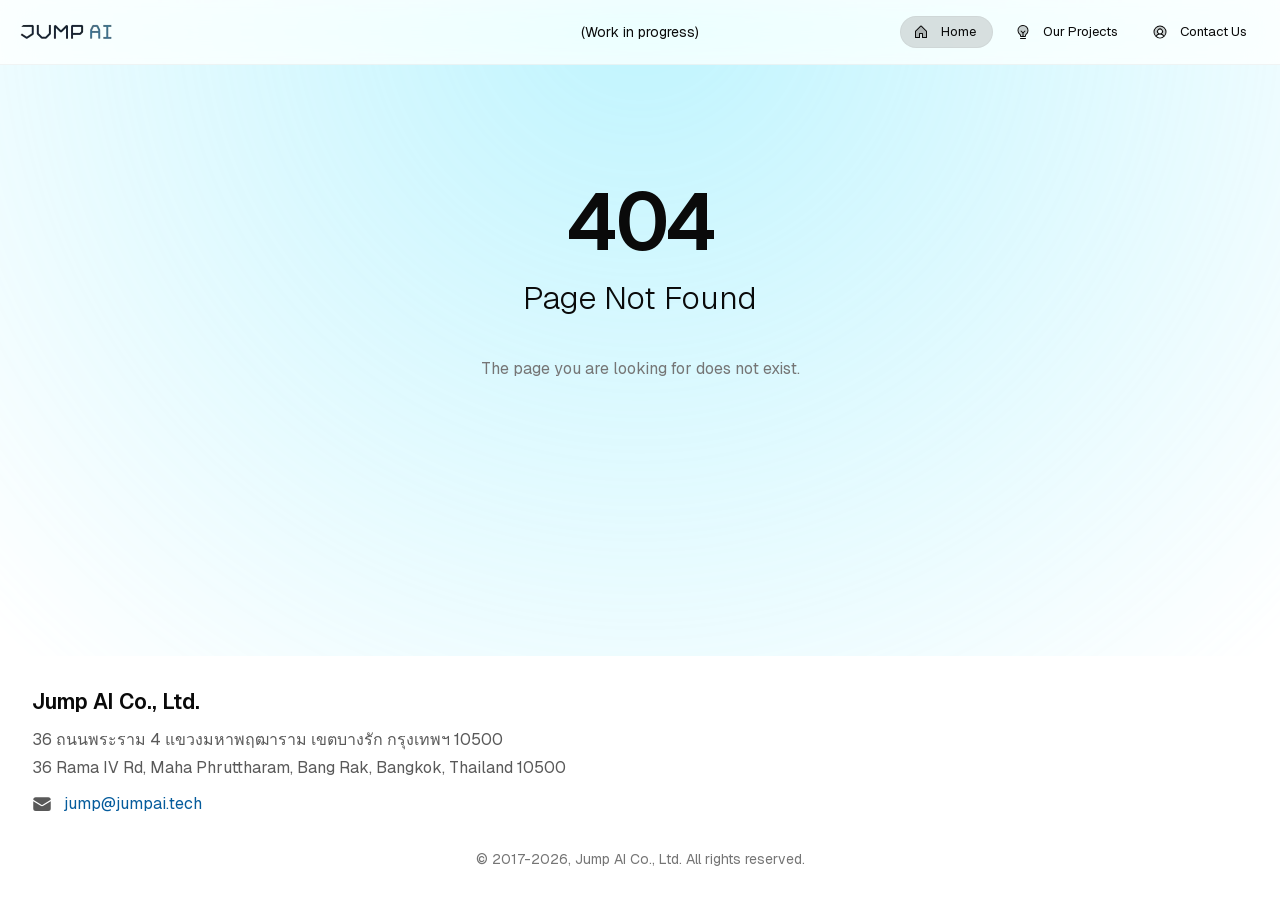
<file: index.html>
<!DOCTYPE html><html class="display-flex min-width-0 fill-width position-relative __variable_188709 __variable_188709 __variable_188709 __variable_9a8899" lang="en"><head><meta charSet="utf-8"/><meta name="viewport" content="width=device-width, initial-scale=1"/><link rel="preload" href="/_next/static/media/4cf2300e9c8272f7-s.p.woff2" as="font" crossorigin="" type="font/woff2"/><link rel="preload" href="/_next/static/media/93f479601ee12b01-s.p.woff2" as="font" crossorigin="" type="font/woff2"/><link rel="preload" as="image" href="/logos/jumpai.png"/><link rel="stylesheet" href="/_next/static/css/9091502816ecdd42.css" data-precedence="next"/><link rel="stylesheet" href="/_next/static/css/46797d4d486a9811.css" data-precedence="next"/><link rel="stylesheet" href="/_next/static/css/4b2efc9bab881985.css" data-precedence="next"/><link rel="stylesheet" href="/_next/static/css/b310c61c4f9e904b.css" data-precedence="next"/><link rel="preload" as="script" fetchPriority="low" href="/_next/static/chunks/webpack-43cd0fab6a3bc772.js"/><script src="/_next/static/chunks/719505fd-ace1fc1ef0ddf372.js" async=""></script><script src="/_next/static/chunks/969-3a30724f377ba1f1.js" async=""></script><script src="/_next/static/chunks/main-app-8ac1fc3083aabdfe.js" async=""></script><script src="/_next/static/chunks/8449d4b3-b696076d9e966d5c.js" async=""></script><script src="/_next/static/chunks/224f8b0a-f9caf206467da117.js" async=""></script><script src="/_next/static/chunks/62-2ebd181ace871887.js" async=""></script><script src="/_next/static/chunks/746-584d4b711e8853a3.js" async=""></script><script src="/_next/static/chunks/app/page-abaa843ec7cae82a.js" async=""></script><script src="/_next/static/chunks/8e1b137f-6033a37b27f910e6.js" async=""></script><script src="/_next/static/chunks/eeb5748c-64795aa4c69c6914.js" async=""></script><script src="/_next/static/chunks/598-8611424ea133c5b7.js" async=""></script><script src="/_next/static/chunks/app/layout-6f310663e20540ad.js" async=""></script><meta name="next-size-adjust" content=""/><script id="theme-init">
            (function() {
              try {
                const root = document.documentElement;
                
                // 1. Get the default theme from your configuration file.
                const configuredTheme = 'light';
                
                // 2. Get the theme saved by the user, if any.
                const savedTheme = localStorage.getItem('data-theme');
                
                // 3. Determine the final theme. Prioritize the saved theme, otherwise use the configured default.
                let finalTheme = savedTheme || configuredTheme;
                // 4. If the theme is 'system', resolve it based on the user's OS preference.
                if (finalTheme === 'system') {
                  finalTheme = window.matchMedia('(prefers-color-scheme: dark)').matches ? 'dark' : 'light';
                }
                // 5. Apply the final, resolved theme to the document.
                root.setAttribute('data-theme', finalTheme);
                
                // This part for applying other style attributes is correct and can remain.
                const config = {"brand":"cyan","accent":"red","neutral":"gray","solid":"contrast","solid-style":"flat","border":"playful","surface":"translucent","transition":"all","scaling":"100","viz-style":"gradient"};
                
                Object.keys(config).forEach(key => {
                  const value = localStorage.getItem('data-' + key) || config[key];
                  if (value) {
                    root.setAttribute('data-' + key, value);
                  }
                });
                localStorage.setItem('data-theme', finalTheme);
              } catch (e) {
                console.error('Failed to initialize theme:', e);
                // Fallback to dark theme in case of any error.
                document.documentElement.setAttribute('data-theme', 'light');
              }
            })();
          </script><title>Jump AI</title><meta name="description" content="Website showcasing our work"/><meta property="og:title" content="Jump AI"/><meta property="og:description" content="Website showcasing our work"/><meta property="og:url" content="https://jumpai.tech/"/><meta property="og:image" content="https://jumpai.tech/images/og/home.jpg"/><meta property="og:image:alt" content="Jump AI"/><meta property="og:type" content="website"/><meta name="twitter:card" content="summary_large_image"/><meta name="twitter:title" content="Jump AI"/><meta name="twitter:description" content="Website showcasing our work"/><meta name="twitter:image" content="https://jumpai.tech/images/og/home.jpg"/><link rel="icon" href="/favicon.ico" type="image/x-icon" sizes="16x16"/><script>document.querySelectorAll('body link[rel="icon"], body link[rel="apple-touch-icon"]').forEach(el => document.head.appendChild(el))</script><script src="/_next/static/chunks/polyfills-42372ed130431b0a.js" noModule=""></script></head><body class="display-flex p-0 m-0 page-background flex-column align-center min-width-0 fill-width position-relative" style="min-height:100vh"><div hidden=""><!--$--><!--/$--></div><div class="display-flex overflow-hidden fill min-height-0 min-width-0 position-fixed"><div class="display-flex top-0 left-0 overflow-hidden fill min-height-0 min-width-0 position-absolute Mask_mask__VMf9B" style="--mask-position-x:50%;--mask-position-y:0%;--mask-radius:100vh"><div class="display-flex top-0 left-0 pointer-events-none opacity-40 fill min-height-0 min-width-0 position-absolute Background_dots__UXPUa" style="--dots-color:var(--brand-background-strong);--dots-size:var(--static-space-2)"></div></div></div><div class="display-flex s-flex-hide min-width-0 fill-width position-relative"></div><header class="display-flex p-16 justify-space-between align-center fit-height min-width-0 fill-width position-unset z-index-9 Header_header__4pLdo " data-border="rounded"><div class="display-flex g-12 align-center position-relative"><img src="/logos/jumpai.png" alt="Jump AI" style="width:100px;height:32px;object-fit:cover"/></div><span class="font-body font-default font-s neutral-on-background-strong" style="position:absolute;left:50%;transform:translateX(-50%)">(Work in progress)</span><div class="display-flex g-4 s-flex-hide align-center position-relative font-body font-default font-s"><a class="ToggleButton_button__JcTd4 ToggleButton_ghost__ZiVjg ToggleButton_m__eb9Fu ToggleButton_selected__A0M0X radius-m text-decoration-none button cursor-interactive fit-width justify-center" href="/"><span class="display-inline-flex fit position-relative color-inherit Icon_xs__96ET7" aria-hidden="true"><svg stroke="currentColor" fill="currentColor" stroke-width="0" viewBox="0 0 256 256" height="1em" width="1em" xmlns="http://www.w3.org/2000/svg"><path d="M216,120v96H152V152H104v64H40V120a8,8,0,0,1,2.34-5.66l80-80a8,8,0,0,1,11.32,0l80,80A8,8,0,0,1,216,120Z" opacity="0.2"></path><path d="M219.31,108.68l-80-80a16,16,0,0,0-22.62,0l-80,80A15.87,15.87,0,0,0,32,120v96a8,8,0,0,0,8,8h64a8,8,0,0,0,8-8V160h32v56a8,8,0,0,0,8,8h64a8,8,0,0,0,8-8V120A15.87,15.87,0,0,0,219.31,108.68ZM208,208H160V152a8,8,0,0,0-8-8H104a8,8,0,0,0-8,8v56H48V120l80-80,80,80Z"></path></svg></span><div class="display-flex p-4 justify-center position-static font-label font-s font-default">Home</div></a><div class="display-flex neutral-background-alpha-medium flex-column min-height-0 fill-height position-relative" style="min-width:var(--static-space-1);max-height:var(--static-space-24);width:var(--static-space-1)"></div><div class="display-flex flex-column transition-macro-medium fit-width position-relative" tabindex="-1" role="button" aria-haspopup="listbox" aria-expanded="false"><div class="display-flex fit-width position-relative"><a class="ToggleButton_button__JcTd4 ToggleButton_ghost__ZiVjg ToggleButton_m__eb9Fu radius-m text-decoration-none button cursor-interactive fit-width justify-center" href="/our-projects/"><span class="display-inline-flex fit position-relative color-inherit Icon_xs__96ET7" aria-hidden="true"><svg stroke="currentColor" fill="currentColor" stroke-width="0" viewBox="0 0 256 256" height="1em" width="1em" xmlns="http://www.w3.org/2000/svg"><path d="M208,104a79.86,79.86,0,0,1-30.59,62.92A24.29,24.29,0,0,0,168,186v6a8,8,0,0,1-8,8H96a8,8,0,0,1-8-8v-6a24.11,24.11,0,0,0-9.3-19A79.87,79.87,0,0,1,48,104.45C47.76,61.09,82.72,25,126.07,24A80,80,0,0,1,208,104Z" opacity="0.2"></path><path d="M176,232a8,8,0,0,1-8,8H88a8,8,0,0,1,0-16h80A8,8,0,0,1,176,232Zm40-128a87.55,87.55,0,0,1-33.64,69.21A16.24,16.24,0,0,0,176,186v6a16,16,0,0,1-16,16H96a16,16,0,0,1-16-16v-6a16,16,0,0,0-6.23-12.66A87.59,87.59,0,0,1,40,104.5C39.74,56.83,78.26,17.15,125.88,16A88,88,0,0,1,216,104Zm-16,0a72,72,0,0,0-73.74-72c-39,.92-70.47,33.39-70.26,72.39a71.64,71.64,0,0,0,27.64,56.3h0A32,32,0,0,1,96,186v6h24V147.31L90.34,117.66a8,8,0,0,1,11.32-11.32L128,132.69l26.34-26.35a8,8,0,0,1,11.32,11.32L136,147.31V192h24v-6a32.12,32.12,0,0,1,12.47-25.35A71.65,71.65,0,0,0,200,104Z"></path></svg></span><div class="display-flex p-4 justify-center position-static font-label font-s font-default">Our Projects</div></a></div></div><a class="ToggleButton_button__JcTd4 ToggleButton_ghost__ZiVjg ToggleButton_m__eb9Fu radius-m text-decoration-none button cursor-interactive fit-width justify-center" href="/contact-us/"><span class="display-inline-flex fit position-relative color-inherit Icon_xs__96ET7" aria-hidden="true"><svg stroke="currentColor" fill="currentColor" stroke-width="0" viewBox="0 0 256 256" height="1em" width="1em" xmlns="http://www.w3.org/2000/svg"><path d="M224,128a95.76,95.76,0,0,1-31.8,71.37A72,72,0,0,0,128,160a40,40,0,1,0-40-40,40,40,0,0,0,40,40,72,72,0,0,0-64.2,39.37h0A96,96,0,1,1,224,128Z" opacity="0.2"></path><path d="M128,24A104,104,0,1,0,232,128,104.11,104.11,0,0,0,128,24ZM74.08,197.5a64,64,0,0,1,107.84,0,87.83,87.83,0,0,1-107.84,0ZM96,120a32,32,0,1,1,32,32A32,32,0,0,1,96,120Zm97.76,66.41a79.66,79.66,0,0,0-36.06-28.75,48,48,0,1,0-59.4,0,79.66,79.66,0,0,0-36.06,28.75,88,88,0,1,1,131.52,0Z"></path></svg></span><div class="display-flex p-4 justify-center position-static font-label font-s font-default">Contact Us</div></a></div><div class="display-flex s-flex-show position-relative"><button class="Header_hamburgerButton___zyDV" aria-label="Menu" type="button"><div class="Header_hamburgerIcon__q0jvm"><span></span><span></span><span></span></div></button></div></header><div class="display-flex p-l flex-1 justify-center min-width-0 fill-width position-relative"><div class="display-flex justify-center min-width-0 fill-width position-relative" style="min-height:var(--static-space-0)"><div class="display-flex py-128 justify-center min-width-0 fill-width position-relative"><div class="display-flex center position-relative"><div class="display-flex center position-relative Spinner_m__Dc98j" role="status" aria-label="Loading"><div class="display-flex fill min-height-0 min-width-0 position-relative"><div class="display-flex neutral-border-alpha-medium border-1 border-solid radius-full fill min-height-0 min-width-0 position-absolute Spinner_size__LIOjN"></div><div class="display-flex border-solid radius-full fill min-height-0 min-width-0 position-relative Spinner_spinner__g8eKg Spinner_size__LIOjN"></div></div></div></div></div></div></div><footer class="display-flex p-32 accent-background-weak s-flex-column justify-center min-width-0 fill-width position-relative"><div class="display-flex flex-column min-width-0 fill-width position-relative" style="max-width:var(--responsive-width-xl)"><div class="display-flex g-24 s-flex-column justify-space-between min-width-0 fill-width position-relative"><div class="display-flex g-12 flex-column flex-2 position-relative"><span class="font-heading font-strong font-l neutral-on-background-strong">Jump AI Co., Ltd.</span><div class="display-flex g-12 align-start position-relative"><div class="display-flex g-4 flex-column position-relative"><span class="font-body font-default font-m neutral-on-background-medium">36 ถนนพระราม 4 แขวงมหาพฤฒาราม <!-- -->เขตบางรัก กรุงเทพฯ 10500</span><span class="font-body font-default font-m neutral-on-background-medium">36 Rama IV Rd, Maha Phruttharam, <!-- -->Bang Rak, Bangkok, Thailand 10500</span></div></div><div class="display-flex g-12 align-center position-relative"><span class="display-inline-flex fit position-relative neutral-on-background-medium Icon_s__SdVsz" style="flex-shrink:0" aria-hidden="true"><svg stroke="currentColor" fill="currentColor" stroke-width="0" viewBox="0 0 24 24" aria-hidden="true" height="1em" width="1em" xmlns="http://www.w3.org/2000/svg"><path d="M1.5 8.67v8.58a3 3 0 0 0 3 3h15a3 3 0 0 0 3-3V8.67l-8.928 5.493a3 3 0 0 1-3.144 0L1.5 8.67Z"></path><path d="M22.5 6.908V6.75a3 3 0 0 0-3-3h-15a3 3 0 0 0-3 3v.158l9.714 5.978a1.5 1.5 0 0 0 1.572 0L22.5 6.908Z"></path></svg></span><a class="font-body font-default font-m brand-on-background-strong" style="text-decoration:none" href="mailto:jump@jumpai.tech">jump@jumpai.tech</a></div></div><div class="display-flex flex-column flex-1 position-relative"><iframe src="https://www.google.com/maps/embed?pb=!1m18!1m12!1m3!1d3875.7620017183926!2d100.52088377605759!3d13.732853997729922!2m3!1f0!2f0!3f0!3m2!1i1024!2i768!4f13.1!3m3!1m2!1s0x30e299c0b237fe93%3A0xe8f3bd60b9d763ec!2sJump%20AI%20Co.%2C%20Ltd.!5e0!3m2!1sen!2sth!4v1750674474292!5m2!1sen!2sth" style="border:0;border-radius:12px" allowFullScreen="" loading="lazy" referrerPolicy="no-referrer-when-downgrade" title="Jump AI Location"></iframe></div></div><div class="display-flex pt-12 justify-center align-center min-width-0 fill-width position-relative"><span class="font-body font-default font-s neutral-on-background-weak" style="text-align:center">© <!-- -->2017<!-- -->-<!-- -->2026<!-- -->, <!-- -->Jump AI Co., Ltd.<!-- --> All rights reserved.</span></div></div><div class="display-flex s-flex-show position-relative" style="height:var(--static-space-80)"></div></footer><script src="/_next/static/chunks/webpack-43cd0fab6a3bc772.js" async=""></script><script>(self.__next_f=self.__next_f||[]).push([0])</script><script>self.__next_f.push([1,"1:\"$Sreact.fragment\"\n3:I[35514,[\"571\",\"static/chunks/8449d4b3-b696076d9e966d5c.js\",\"838\",\"static/chunks/224f8b0a-f9caf206467da117.js\",\"62\",\"static/chunks/62-2ebd181ace871887.js\",\"746\",\"static/chunks/746-584d4b711e8853a3.js\",\"974\",\"static/chunks/app/page-abaa843ec7cae82a.js\"],\"\"]\n4:I[95639,[\"571\",\"static/chunks/8449d4b3-b696076d9e966d5c.js\",\"838\",\"static/chunks/224f8b0a-f9caf206467da117.js\",\"62\",\"static/chunks/62-2ebd181ace871887.js\",\"746\",\"static/chunks/746-584d4b711e8853a3.js\",\"974\",\"static/chunks/app/page-abaa843ec7cae82a.js\"],\"RevealFx\"]\n5:I[15148,[\"571\",\"static/chunks/8449d4b3-b696076d9e966d5c.js\",\"838\",\"static/chunks/224f8b0a-f9caf206467da117.js\",\"62\",\"static/chunks/62-2ebd181ace871887.js\",\"746\",\"static/chunks/746-584d4b711e8853a3.js\",\"974\",\"static/chunks/app/page-abaa843ec7cae82a.js\"],\"OurServices\"]\n6:I[68671,[\"571\",\"static/chunks/8449d4b3-b696076d9e966d5c.js\",\"838\",\"static/chunks/224f8b0a-f9caf206467da117.js\",\"62\",\"static/chunks/62-2ebd181ace871887.js\",\"746\",\"static/chunks/746-584d4b711e8853a3.js\",\"974\",\"static/chunks/app/page-abaa843ec7cae82a.js\"],\"default\"]\n7:I[40446,[],\"OutletBoundary\"]\na:I[78606,[],\"AsyncMetadataOutlet\"]\nc:I[40446,[],\"ViewportBoundary\"]\ne:I[40446,[],\"MetadataBoundary\"]\n10:I[22193,[],\"\"]\n:HL[\"/_next/static/media/4cf2300e9c8272f7-s.p.woff2\",\"font\",{\"crossOrigin\":\"\",\"type\":\"font/woff2\"}]\n:HL[\"/_next/static/media/93f479601ee12b01-s.p.woff2\",\"font\",{\"crossOrigin\":\"\",\"type\":\"font/woff2\"}]\n:HL[\"/_next/static/css/9091502816ecdd42.css\",\"style\"]\n:HL[\"/_next/static/css/46797d4d486a9811.css\",\"style\"]\n:HL[\"/_next/static/css/4b2efc9bab881985.css\",\"style\"]\n:HL[\"/_next/static/css/b310c61c4f9e904b.css\",\"style\"]\n"])</script><script>self.__next_f.push([1,"0:{\"P\":null,\"b\":\"HO7gqt9kFLgcmOITtkOzK\",\"p\":\"\",\"c\":[\"\",\"\"],\"i\":false,\"f\":[[[\"\",{\"children\":[\"__PAGE__\",{}]},\"$undefined\",\"$undefined\",true],[\"\",[\"$\",\"$1\",\"c\",{\"children\":[[[\"$\",\"link\",\"0\",{\"rel\":\"stylesheet\",\"href\":\"/_next/static/css/9091502816ecdd42.css\",\"precedence\":\"next\",\"crossOrigin\":\"$undefined\",\"nonce\":\"$undefined\"}],[\"$\",\"link\",\"1\",{\"rel\":\"stylesheet\",\"href\":\"/_next/static/css/46797d4d486a9811.css\",\"precedence\":\"next\",\"crossOrigin\":\"$undefined\",\"nonce\":\"$undefined\"}],[\"$\",\"link\",\"2\",{\"rel\":\"stylesheet\",\"href\":\"/_next/static/css/4b2efc9bab881985.css\",\"precedence\":\"next\",\"crossOrigin\":\"$undefined\",\"nonce\":\"$undefined\"}],[\"$\",\"link\",\"3\",{\"rel\":\"stylesheet\",\"href\":\"/_next/static/css/b310c61c4f9e904b.css\",\"precedence\":\"next\",\"crossOrigin\":\"$undefined\",\"nonce\":\"$undefined\"}]],\"$L2\"]}],{\"children\":[\"__PAGE__\",[\"$\",\"$1\",\"c\",{\"children\":[[\"$\",\"div\",null,{\"ref\":\"$undefined\",\"className\":\"display-flex g-xl flex-column align-center fill-width position-relative\",\"style\":{\"maxWidth\":\"var(--responsive-width-xl)\",\"minWidth\":\"$undefined\",\"minHeight\":\"$undefined\",\"maxHeight\":\"$undefined\",\"width\":\"$undefined\",\"height\":\"$undefined\",\"aspectRatio\":\"$undefined\",\"textAlign\":\"$undefined\"},\"children\":[[\"$\",\"$L3\",null,{\"id\":\"schema-webPage-/\",\"type\":\"application/ld+json\",\"dangerouslySetInnerHTML\":{\"__html\":\"{\\\"@context\\\":\\\"https://schema.org\\\",\\\"@type\\\":\\\"WebPage\\\",\\\"url\\\":\\\"https://jumpai.tech/\\\",\\\"sameAs\\\":[],\\\"headline\\\":\\\"Jump AI\\\",\\\"description\\\":\\\"Website showcasing our work\\\",\\\"image\\\":\\\"https://jumpai.tech/api/og/generate?title=Jump%20AI\\\",\\\"author\\\":{\\\"@type\\\":\\\"Person\\\",\\\"name\\\":\\\"Jump AI\\\",\\\"image\\\":{\\\"@type\\\":\\\"ImageObject\\\",\\\"url\\\":\\\"https://jumpai.tech/logos/jumpai.png\\\"}}}\"}}],[\"$\",\"$L4\",null,{\"fillWidth\":true,\"children\":[\"$\",\"$L5\",null,{\"serviceData\":[{\"title\":\"Data Science Research\",\"description\":\"We deliver tailored AI solutions, from integrating ready-made tools to building fully custom models, to drive your business growth.\",\"image\":\"/images/services/0001_data_science_research.png\",\"fullDescription\":\"Whether you’re looking to adopt ready-made tools—such as AutoML, LLMs-as-a-Service, or AI APIs—or build a fully customized model using your own data, our team has the expertise to bring your vision to life.\\n\\nWe specialize in developing AI solutions tailored to your business goals, combining technical depth with practical implementation. Our experience spans a wide range of applications, including:\\nCredit scoring and risk modeling\\n\\n- Logistics and route optimization\\n- Sales and demand forecasting\\n- Document and expense classification\\n- Product recommendation systems\\n- Enterprise chatbots with internal knowledge integration\\n- Image-based object recognition\\n- Video transcription and speaker diarization\\n- Live event summarization\\n- Automated quotation generation\\n\\nNo matter your challenge, we’ll help you design and deploy intelligent systems that drive efficiency, accuracy, and growth.\\n\\n\"},{\"title\":\"System Integration and Automation\",\"description\":\"We unify enterprise data and automate critical processes to drive smarter, more efficient operations.\",\"image\":\"/images/services/0002_system_integration_and_automation.png\",\"fullDescription\":\"Many enterprises operate with disconnected systems (CRM, ERP, finance, marketing, etc.), resulting in data silos, inconsistent information, and slow decision-making. When data isn’t integrated, teams work with partial or outdated insights, leading to inefficiencies and missed opportunities.\\n\\nData integration brings information from different systems into a single, reliable source of truth. This enables better analytics, stronger collaboration, and real-time insights for faster, more informed decisions.\\n\\nAutomation builds on this by eliminating manual, repetitive tasks and streamlining workflows. With integrated data powering automation, organizations gain faster operations, fewer errors, and improved responsiveness.\\n\\nOur company specializes in building integration and automation solutions—helping enterprises unify their data, automate key processes, and unlock smarter, more efficient operations that drive competitive advantage.\\n\\n\"},{\"title\":\"Data Engineering and Analytics\",\"description\":\"We transform raw data into actionable insights through expert data engineering and analytics solutions.\",\"image\":\"/images/services/0003_data_engineering_and_analytics.png\",\"fullDescription\":\"Enterprises generate vast amounts of data, but without proper data engineering and analytics, that data remains underutilized. High quality data pipelines, governance, and insight-driven analytics are essential for improving decision-making, operational efficiency, and business growth. Our team specializes in building robust data architectures, integrating systems to eliminate silos, and developing analytics solutions that unlock real value. We help organizations transform raw data into actionable insights—quickly, reliably, and at scale.\\n\\n\"},{\"title\":\"Web/Mobile Application Development\",\"description\":\"We build custom, scalable web and mobile applications designed to optimize your unique business processes.\",\"image\":\"/images/services/0004_web_application_development.png\",\"fullDescription\":\"Off-the-shelf applications lack the flexibility and alignment needed to fully support unique business processes. As enterprises grow, they require tailor-made web and mobile applications that fit their workflows, integrate seamlessly with internal systems, and scale with their operations. Our team designs and builds custom applications that are secure, user-friendly, and optimized for performance—ensuring that technology becomes an enabler, not a limitation. We work closely with your team to translate business needs into scalable digital solutions that drive efficiency and competitive advantage.\\n\\n\"},{\"title\":\"API Development and Management\",\"description\":\"We build scalable, secure, and well-governed API ecosystems to accelerate enterprise integration and innovation.\",\"image\":\"/images/services/0005_api_development_and_management2.png\",\"fullDescription\":\"As enterprises scale, they often manage a growing number of internal and external APIs to connect systems, customers, and business partners. Without proper API development, governance, and lifecycle management, this complexity can lead to security risks, inconsistent data flows, and slower innovation. Our team designs and implements scalable API architectures, ensures secure access control, and provides clear documentation and monitoring practices. We help organizations build reliable, well-governed API ecosystems that support smooth integration, faster delivery, and stronger collaboration.\\n\\n\"}]}]}],[\"$\",\"$L4\",null,{\"fillWidth\":true,\"children\":[\"$\",\"$L6\",null,{\"logos\":[\"/logos/light/0010_snaplogic_logo.png\",\"/logos/light/0020_pttgc_logo.png\",\"/logos/light/0030_scg_logo.png\",\"/logos/light/0040_scgjwd_logo.png\",\"/logos/light/0050_mfec_logo.png\",\"/logos/light/0060_pea_logo.png\",\"/logos/light/0070_nexter_logo.png\",\"/logos/light/0080_public_health_logo.png\",\"/logos/light/0090_mahidol_medicine.png\",\"/logos/light/0100_LHBank.png\",\"/logos/light/0110_kbank.png\",\"/logos/light/0120_Rama_medicine.png\",\"/logos/light/0130_Nippon_steel.png\",\"/logos/light/0140_LogHealth.png\",\"/logos/light/0150_SBP.png\"]}]}]]}],null,[\"$\",\"$L7\",null,{\"children\":[\"$L8\",\"$L9\",[\"$\",\"$La\",null,{\"promise\":\"$@b\"}]]}]]}],{},null,false]},null,false],[\"$\",\"$1\",\"h\",{\"children\":[null,[\"$\",\"$1\",\"9DJ-Efu9Tr1x2gey5IuIav\",{\"children\":[[\"$\",\"$Lc\",null,{\"children\":\"$Ld\"}],[\"$\",\"meta\",null,{\"name\":\"next-size-adjust\",\"content\":\"\"}]]}],[\"$\",\"$Le\",null,{\"children\":\"$Lf\"}]]}],false]],\"m\":\"$undefined\",\"G\":[\"$10\",\"$undefined\"],\"s\":false,\"S\":true}\n"])</script><script>self.__next_f.push([1,"12:I[86252,[\"571\",\"static/chunks/8449d4b3-b696076d9e966d5c.js\",\"838\",\"static/chunks/224f8b0a-f9caf206467da117.js\",\"240\",\"static/chunks/8e1b137f-6033a37b27f910e6.js\",\"748\",\"static/chunks/eeb5748c-64795aa4c69c6914.js\",\"62\",\"static/chunks/62-2ebd181ace871887.js\",\"598\",\"static/chunks/598-8611424ea133c5b7.js\",\"177\",\"static/chunks/app/layout-6f310663e20540ad.js\"],\"Providers\"]\n13:I[68611,[\"571\",\"static/chunks/8449d4b3-b696076d9e966d5c.js\",\"838\",\"static/chunks/224f8b0a-f9caf206467da117.js\",\"240\",\"static/chunks/8e1b137f-6033a37b27f910e6.js\",\"748\",\"static/chunks/eeb5748c-64795aa4c69c6914.js\",\"62\",\"static/chunks/62-2ebd181ace871887.js\",\"598\",\"static/chunks/598-8611424ea133c5b7.js\",\"177\",\"static/chunks/app/layout-6f310663e20540ad.js\"],\"ResponsiveBackground\"]\n14:I[71986,[\"571\",\"static/chunks/8449d4b3-b696076d9e966d5c.js\",\"838\",\"static/chunks/224f8b0a-f9caf206467da117.js\",\"240\",\"static/chunks/8e1b137f-6033a37b27f910e6.js\",\"748\",\"static/chunks/eeb5748c-64795aa4c69c6914.js\",\"62\",\"static/chunks/62-2ebd181ace871887.js\",\"598\",\"static/chunks/598-8611424ea133c5b7.js\",\"177\",\"static/chunks/app/layout-6f310663e20540ad.js\"],\"Header\"]\n15:I[83268,[\"571\",\"static/chunks/8449d4b3-b696076d9e966d5c.js\",\"838\",\"static/chunks/224f8b0a-f9caf206467da117.js\",\"240\",\"static/chunks/8e1b137f-6033a37b27f910e6.js\",\"748\",\"static/chunks/eeb5748c-64795aa4c69c6914.js\",\"62\",\"static/chunks/62-2ebd181ace871887.js\",\"598\",\"static/chunks/598-8611424ea133c5b7.js\",\"177\",\"static/chunks/app/layout-6f310663e20540ad.js\"],\"RouteGuard\"]\n16:I[31526,[],\"\"]\n17:I[76236,[],\"\"]\n18:I[32257,[\"571\",\"static/chunks/8449d4b3-b696076d9e966d5c.js\",\"838\",\"static/chunks/224f8b0a-f9caf206467da117.js\",\"62\",\"static/chunks/62-2ebd181ace871887.js\",\"746\",\"static/chunks/746-584d4b711e8853a3.js\",\"974\",\"static/chunks/app/page-abaa843ec7cae82a.js\"],\"Icon\"]\n19:\"$Sreact.suspense\"\n1a:I[78606,[],\"AsyncMetadata\"]\n11:T79d,\n            (function() {\n              try {\n                const root = document.documentElement;\n                \n                // 1. Get the default theme from your configuration"])</script><script>self.__next_f.push([1," file.\n                const configuredTheme = 'light';\n                \n                // 2. Get the theme saved by the user, if any.\n                const savedTheme = localStorage.getItem('data-theme');\n                \n                // 3. Determine the final theme. Prioritize the saved theme, otherwise use the configured default.\n                let finalTheme = savedTheme || configuredTheme;\n                // 4. If the theme is 'system', resolve it based on the user's OS preference.\n                if (finalTheme === 'system') {\n                  finalTheme = window.matchMedia('(prefers-color-scheme: dark)').matches ? 'dark' : 'light';\n                }\n                // 5. Apply the final, resolved theme to the document.\n                root.setAttribute('data-theme', finalTheme);\n                \n                // This part for applying other style attributes is correct and can remain.\n                const config = {\"brand\":\"cyan\",\"accent\":\"red\",\"neutral\":\"gray\",\"solid\":\"contrast\",\"solid-style\":\"flat\",\"border\":\"playful\",\"surface\":\"translucent\",\"transition\":\"all\",\"scaling\":\"100\",\"viz-style\":\"gradient\"};\n                \n                Object.keys(config).forEach(key =\u003e {\n                  const value = localStorage.getItem('data-' + key) || config[key];\n                  if (value) {\n                    root.setAttribute('data-' + key, value);\n                  }\n                });\n                localStorage.setItem('data-theme', finalTheme);\n              } catch (e) {\n                console.error('Failed to initialize theme:', e);\n                // Fallback to dark theme in case of any error.\n                document.documentElement.setAttribute('data-theme', 'light');\n              }\n            })();\n          "])</script><script>self.__next_f.push([1,"2:[\"$\",\"html\",null,{\"ref\":\"$undefined\",\"className\":\"display-flex min-width-0 fill-width position-relative __variable_188709 __variable_188709 __variable_188709 __variable_9a8899\",\"style\":{\"maxWidth\":\"$undefined\",\"minWidth\":\"$undefined\",\"minHeight\":\"$undefined\",\"maxHeight\":\"$undefined\",\"width\":\"$undefined\",\"height\":\"$undefined\",\"aspectRatio\":\"$undefined\",\"textAlign\":\"$undefined\"},\"suppressHydrationWarning\":true,\"lang\":\"en\",\"children\":[[\"$\",\"head\",null,{\"children\":[\"$\",\"script\",null,{\"id\":\"theme-init\",\"dangerouslySetInnerHTML\":{\"__html\":\"$11\"}}]}],[\"$\",\"$L12\",null,{\"children\":[\"$\",\"body\",null,{\"ref\":\"$undefined\",\"className\":\"display-flex p-0 m-0 page-background flex-column align-center min-width-0 fill-width position-relative\",\"style\":{\"maxWidth\":\"$undefined\",\"minWidth\":\"$undefined\",\"minHeight\":\"100vh\",\"maxHeight\":\"$undefined\",\"width\":\"$undefined\",\"height\":\"$undefined\",\"aspectRatio\":\"$undefined\",\"textAlign\":\"$undefined\"},\"children\":[[\"$\",\"$L13\",null,{}],[\"$\",\"div\",null,{\"ref\":\"$undefined\",\"className\":\"display-flex s-flex-hide min-width-0 fill-width position-relative\",\"style\":{\"maxWidth\":\"$undefined\",\"minWidth\":\"$undefined\",\"minHeight\":\"$undefined\",\"maxHeight\":\"$undefined\",\"width\":\"$undefined\",\"height\":\"$undefined\",\"aspectRatio\":\"$undefined\",\"textAlign\":\"$undefined\"},\"children\":\"$undefined\"}],[\"$\",\"$L14\",null,{\"projectData\":[{\"id\":\"0001_API_Development\",\"name\":\"API Development\",\"projects\":[{\"title\":\"Microservices API Gateway\",\"summary\":\"Designed and implemented a scalable API gateway for microservices architecture.\",\"description\":\"Built a high-performance API gateway using Node.js and Express that handles authentication, rate limiting, request routing, and load balancing for 20+ microservices. Includes comprehensive monitoring and analytics.\",\"image\":\"/images/projects/project-01/cover-04.jpg\"}]},{\"id\":\"0002_Data_Integration\",\"name\":\"Data Integration\",\"projects\":[{\"title\":\"Cloud Data Migration\",\"summary\":\"Migrated legacy on-premise data to cloud infrastructure.\",\"description\":\"Successfully migrated 10TB of historical data from on-premise SQL Server to AWS Redshift. Implemented data transformation logic, incremental loading strategies, and rollback procedures to ensure zero data loss.\",\"image\":\"/images/projects/project-01/cover-02.jpg\"},{\"title\":\"Real-time ETL Pipeline\",\"summary\":\"Built a real-time data integration pipeline for a financial services company.\",\"description\":\"Developed a comprehensive ETL pipeline that processes millions of transactions daily from multiple sources including databases, APIs, and file systems. The solution includes data validation, error handling, and real-time monitoring dashboards.\",\"image\":\"/images/projects/project-01/cover-01.jpg\"}]}]}],[\"$\",\"div\",null,{\"ref\":\"$undefined\",\"className\":\"display-flex p-l flex-1 justify-center min-width-0 fill-width position-relative\",\"style\":{\"maxWidth\":\"$undefined\",\"minWidth\":\"$undefined\",\"minHeight\":\"$undefined\",\"maxHeight\":\"$undefined\",\"width\":\"$undefined\",\"height\":\"$undefined\",\"aspectRatio\":\"$undefined\",\"textAlign\":\"$undefined\"},\"children\":[\"$\",\"div\",null,{\"ref\":\"$undefined\",\"className\":\"display-flex justify-center min-width-0 fill-width position-relative\",\"style\":{\"maxWidth\":\"$undefined\",\"minWidth\":\"$undefined\",\"minHeight\":\"var(--static-space-0)\",\"maxHeight\":\"$undefined\",\"width\":\"$undefined\",\"height\":\"$undefined\",\"aspectRatio\":\"$undefined\",\"textAlign\":\"$undefined\"},\"children\":[\"$\",\"$L15\",null,{\"children\":[\"$\",\"$L16\",null,{\"parallelRouterKey\":\"children\",\"error\":\"$undefined\",\"errorStyles\":\"$undefined\",\"errorScripts\":\"$undefined\",\"template\":[\"$\",\"$L17\",null,{}],\"templateStyles\":\"$undefined\",\"templateScripts\":\"$undefined\",\"notFound\":[[\"$\",\"section\",null,{\"ref\":\"$undefined\",\"className\":\"display-flex pb-160 flex-column center fill min-height-0 min-width-0 position-relative\",\"style\":{\"maxWidth\":\"$undefined\",\"minWidth\":\"$undefined\",\"minHeight\":\"$undefined\",\"maxHeight\":\"$undefined\",\"width\":\"$undefined\",\"height\":\"$undefined\",\"aspectRatio\":\"$undefined\",\"textAlign\":\"$undefined\"},\"children\":[[\"$\",\"span\",null,{\"className\":\"font-display font-strong font-xl mb-s\",\"style\":{\"textAlign\":\"$undefined\",\"textWrap\":\"$undefined\"},\"children\":\"404\"}],[\"$\",\"h1\",null,{\"className\":\"font-display font-default font-xs neutral-on-background-strong mb-l\",\"style\":{\"textAlign\":\"$undefined\",\"textWrap\":\"balance\"},\"children\":\"Page Not Found\"}],[\"$\",\"span\",null,{\"className\":\"neutral-on-background-weak\",\"style\":{\"textAlign\":\"$undefined\",\"textWrap\":\"$undefined\"},\"children\":\"The page you are looking for does not exist.\"}]]}],[]],\"forbidden\":\"$undefined\",\"unauthorized\":\"$undefined\"}]}]}]}],[\"$\",\"footer\",null,{\"ref\":\"$undefined\",\"className\":\"display-flex p-32 accent-background-weak s-flex-column justify-center min-width-0 fill-width position-relative\",\"style\":{\"maxWidth\":\"$undefined\",\"minWidth\":\"$undefined\",\"minHeight\":\"$undefined\",\"maxHeight\":\"$undefined\",\"width\":\"$undefined\",\"height\":\"$undefined\",\"aspectRatio\":\"$undefined\",\"textAlign\":\"$undefined\"},\"children\":[[\"$\",\"div\",null,{\"ref\":\"$undefined\",\"className\":\"display-flex flex-column min-width-0 fill-width position-relative\",\"style\":{\"maxWidth\":\"var(--responsive-width-xl)\",\"minWidth\":\"$undefined\",\"minHeight\":\"$undefined\",\"maxHeight\":\"$undefined\",\"width\":\"$undefined\",\"height\":\"$undefined\",\"aspectRatio\":\"$undefined\",\"textAlign\":\"$undefined\"},\"children\":[[\"$\",\"div\",null,{\"ref\":\"$undefined\",\"className\":\"display-flex g-24 s-flex-column justify-space-between min-width-0 fill-width position-relative\",\"style\":{\"maxWidth\":\"$undefined\",\"minWidth\":\"$undefined\",\"minHeight\":\"$undefined\",\"maxHeight\":\"$undefined\",\"width\":\"$undefined\",\"height\":\"$undefined\",\"aspectRatio\":\"$undefined\",\"textAlign\":\"$undefined\"},\"children\":[[\"$\",\"div\",null,{\"ref\":\"$undefined\",\"className\":\"display-flex g-12 flex-column flex-2 position-relative\",\"style\":{\"maxWidth\":\"$undefined\",\"minWidth\":\"$undefined\",\"minHeight\":\"$undefined\",\"maxHeight\":\"$undefined\",\"width\":\"$undefined\",\"height\":\"$undefined\",\"aspectRatio\":\"$undefined\",\"textAlign\":\"$undefined\"},\"children\":[[\"$\",\"span\",null,{\"className\":\"font-heading font-strong font-l neutral-on-background-strong\",\"style\":{\"textAlign\":\"$undefined\",\"textWrap\":\"$undefined\"},\"children\":\"Jump AI Co., Ltd.\"}],[\"$\",\"div\",null,{\"ref\":\"$undefined\",\"className\":\"display-flex g-12 align-start position-relative\",\"style\":{\"maxWidth\":\"$undefined\",\"minWidth\":\"$undefined\",\"minHeight\":\"$undefined\",\"maxHeight\":\"$undefined\",\"width\":\"$undefined\",\"height\":\"$undefined\",\"aspectRatio\":\"$undefined\",\"textAlign\":\"$undefined\"},\"children\":[[\"$\",\"$L18\",null,{\"name\":\"location\",\"size\":\"l\",\"onBackground\":\"neutral-medium\",\"style\":{\"flexShrink\":0,\"marginTop\":\"4px\"}}],[\"$\",\"div\",null,{\"ref\":\"$undefined\",\"className\":\"display-flex g-4 flex-column position-relative\",\"style\":{\"maxWidth\":\"$undefined\",\"minWidth\":\"$undefined\",\"minHeight\":\"$undefined\",\"maxHeight\":\"$undefined\",\"width\":\"$undefined\",\"height\":\"$undefined\",\"aspectRatio\":\"$undefined\",\"textAlign\":\"$undefined\"},\"children\":[[\"$\",\"span\",null,{\"className\":\"font-body font-default font-m neutral-on-background-medium\",\"style\":{\"textAlign\":\"$undefined\",\"textWrap\":\"$undefined\"},\"children\":[\"36 ถนนพระราม 4 แขวงมหาพฤฒาราม \",\"เขตบางรัก กรุงเทพฯ 10500\"]}],[\"$\",\"span\",null,{\"className\":\"font-body font-default font-m neutral-on-background-medium\",\"style\":{\"textAlign\":\"$undefined\",\"textWrap\":\"$undefined\"},\"children\":[\"36 Rama IV Rd, Maha Phruttharam, \",\"Bang Rak, Bangkok, Thailand 10500\"]}]]}]]}],[\"$\",\"div\",null,{\"ref\":\"$undefined\",\"className\":\"display-flex g-12 align-center position-relative\",\"style\":{\"maxWidth\":\"$undefined\",\"minWidth\":\"$undefined\",\"minHeight\":\"$undefined\",\"maxHeight\":\"$undefined\",\"width\":\"$undefined\",\"height\":\"$undefined\",\"aspectRatio\":\"$undefined\",\"textAlign\":\"$undefined\"},\"children\":[[\"$\",\"$L18\",null,{\"name\":\"email\",\"size\":\"s\",\"onBackground\":\"neutral-medium\",\"style\":{\"flexShrink\":0}}],[\"$\",\"a\",null,{\"className\":\"font-body font-default font-m brand-on-background-strong\",\"style\":{\"textAlign\":\"$undefined\",\"textWrap\":\"$undefined\",\"textDecoration\":\"none\"},\"href\":\"mailto:jump@jumpai.tech\",\"children\":\"jump@jumpai.tech\"}]]}]]}],[\"$\",\"div\",null,{\"ref\":\"$undefined\",\"className\":\"display-flex flex-column flex-1 position-relative\",\"style\":{\"maxWidth\":\"$undefined\",\"minWidth\":\"$undefined\",\"minHeight\":\"$undefined\",\"maxHeight\":\"$undefined\",\"width\":\"$undefined\",\"height\":\"$undefined\",\"aspectRatio\":\"$undefined\",\"textAlign\":\"$undefined\"},\"children\":[\"$\",\"iframe\",null,{\"src\":\"https://www.google.com/maps/embed?pb=!1m18!1m12!1m3!1d3875.7620017183926!2d100.52088377605759!3d13.732853997729922!2m3!1f0!2f0!3f0!3m2!1i1024!2i768!4f13.1!3m3!1m2!1s0x30e299c0b237fe93%3A0xe8f3bd60b9d763ec!2sJump%20AI%20Co.%2C%20Ltd.!5e0!3m2!1sen!2sth!4v1750674474292!5m2!1sen!2sth\",\"style\":{\"border\":0,\"borderRadius\":\"12px\"},\"allowFullScreen\":true,\"loading\":\"lazy\",\"referrerPolicy\":\"no-referrer-when-downgrade\",\"title\":\"Jump AI Location\"}]}]]}],[\"$\",\"div\",null,{\"ref\":\"$undefined\",\"className\":\"display-flex pt-12 justify-center align-center min-width-0 fill-width position-relative\",\"style\":{\"maxWidth\":\"$undefined\",\"minWidth\":\"$undefined\",\"minHeight\":\"$undefined\",\"maxHeight\":\"$undefined\",\"width\":\"$undefined\",\"height\":\"$undefined\",\"aspectRatio\":\"$undefined\",\"textAlign\":\"$undefined\"},\"children\":[\"$\",\"span\",null,{\"className\":\"font-body font-default font-s neutral-on-background-weak\",\"style\":{\"textAlign\":\"center\",\"textWrap\":\"$undefined\"},\"children\":[\"© \",\"2017\",\"-\",2026,\", \",\"Jump AI Co., Ltd.\",\" All rights reserved.\"]}]}]]}],[\"$\",\"div\",null,{\"ref\":\"$undefined\",\"className\":\"display-flex s-flex-show position-relative\",\"style\":{\"maxWidth\":\"$undefined\",\"minWidth\":\"$undefined\",\"minHeight\":\"$undefined\",\"maxHeight\":\"$undefined\",\"width\":\"$undefined\",\"height\":\"var(--static-space-80)\",\"aspectRatio\":\"$undefined\",\"textAlign\":\"$undefined\"},\"children\":\"$undefined\"}]]}]]}]}]]}]\n"])</script><script>self.__next_f.push([1,"f:[\"$\",\"div\",null,{\"hidden\":true,\"children\":[\"$\",\"$19\",null,{\"fallback\":null,\"children\":[\"$\",\"$L1a\",null,{\"promise\":\"$@1b\"}]}]}]\n"])</script><script>self.__next_f.push([1,"9:null\n"])</script><script>self.__next_f.push([1,"d:[[\"$\",\"meta\",\"0\",{\"charSet\":\"utf-8\"}],[\"$\",\"meta\",\"1\",{\"name\":\"viewport\",\"content\":\"width=device-width, initial-scale=1\"}]]\n8:null\n"])</script><script>self.__next_f.push([1,"b:{\"metadata\":[[\"$\",\"title\",\"0\",{\"children\":\"Jump AI\"}],[\"$\",\"meta\",\"1\",{\"name\":\"description\",\"content\":\"Website showcasing our work\"}],[\"$\",\"meta\",\"2\",{\"property\":\"og:title\",\"content\":\"Jump AI\"}],[\"$\",\"meta\",\"3\",{\"property\":\"og:description\",\"content\":\"Website showcasing our work\"}],[\"$\",\"meta\",\"4\",{\"property\":\"og:url\",\"content\":\"https://jumpai.tech/\"}],[\"$\",\"meta\",\"5\",{\"property\":\"og:image\",\"content\":\"https://jumpai.tech/images/og/home.jpg\"}],[\"$\",\"meta\",\"6\",{\"property\":\"og:image:alt\",\"content\":\"Jump AI\"}],[\"$\",\"meta\",\"7\",{\"property\":\"og:type\",\"content\":\"website\"}],[\"$\",\"meta\",\"8\",{\"name\":\"twitter:card\",\"content\":\"summary_large_image\"}],[\"$\",\"meta\",\"9\",{\"name\":\"twitter:title\",\"content\":\"Jump AI\"}],[\"$\",\"meta\",\"10\",{\"name\":\"twitter:description\",\"content\":\"Website showcasing our work\"}],[\"$\",\"meta\",\"11\",{\"name\":\"twitter:image\",\"content\":\"https://jumpai.tech/images/og/home.jpg\"}],[\"$\",\"link\",\"12\",{\"rel\":\"icon\",\"href\":\"/favicon.ico\",\"type\":\"image/x-icon\",\"sizes\":\"16x16\"}]],\"error\":null,\"digest\":\"$undefined\"}\n1b:{\"metadata\":\"$b:metadata\",\"error\":null,\"digest\":\"$undefined\"}\n"])</script></body></html>
</file>
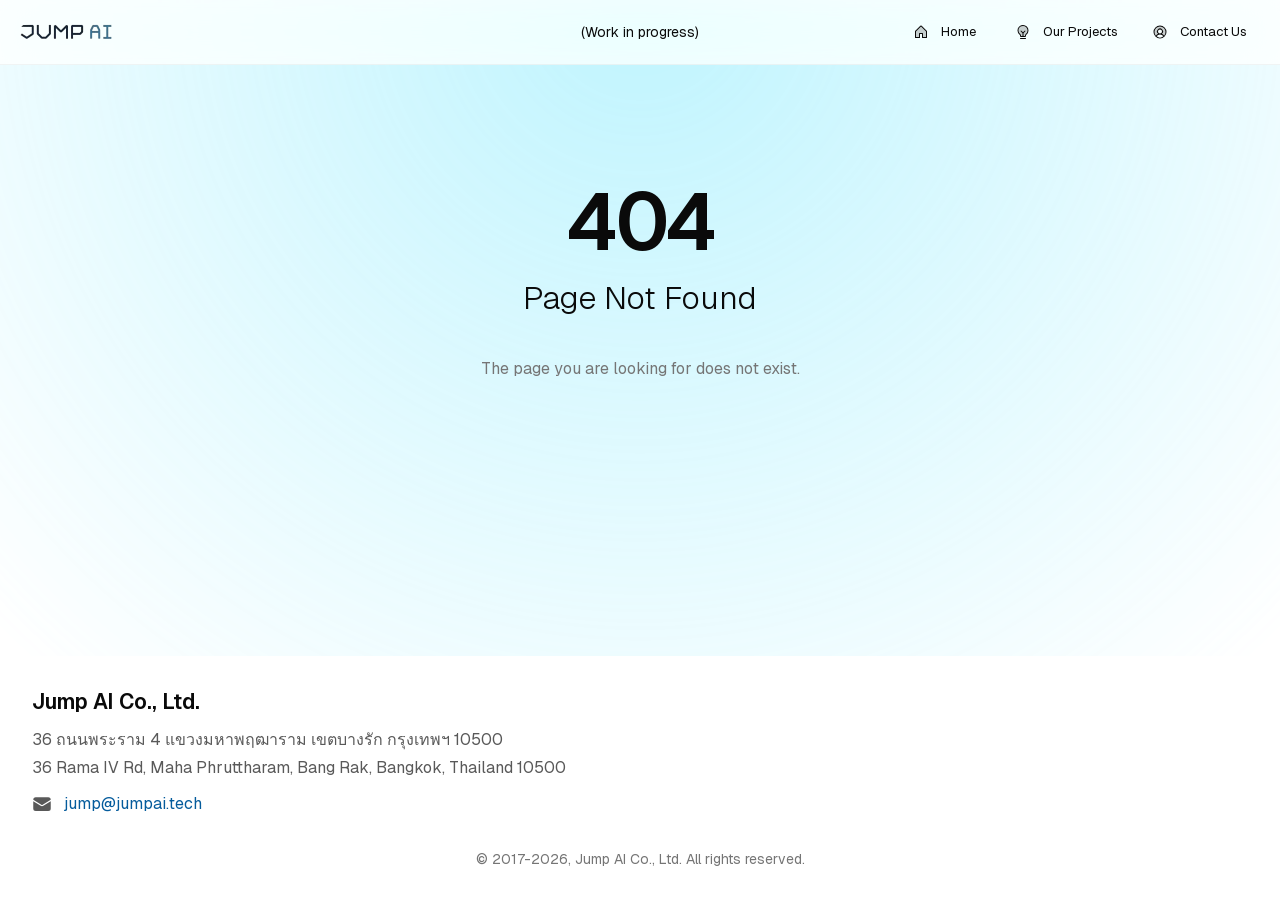
<file: 404/index.html>
<!DOCTYPE html><html class="display-flex min-width-0 fill-width position-relative __variable_188709 __variable_188709 __variable_188709 __variable_9a8899" lang="en"><head><meta charSet="utf-8"/><meta name="viewport" content="width=device-width, initial-scale=1"/><link rel="preload" href="/_next/static/media/4cf2300e9c8272f7-s.p.woff2" as="font" crossorigin="" type="font/woff2"/><link rel="preload" href="/_next/static/media/93f479601ee12b01-s.p.woff2" as="font" crossorigin="" type="font/woff2"/><link rel="preload" as="image" href="/logos/jumpai.png"/><link rel="stylesheet" href="/_next/static/css/9091502816ecdd42.css" data-precedence="next"/><link rel="stylesheet" href="/_next/static/css/46797d4d486a9811.css" data-precedence="next"/><link rel="stylesheet" href="/_next/static/css/4b2efc9bab881985.css" data-precedence="next"/><link rel="stylesheet" href="/_next/static/css/b310c61c4f9e904b.css" data-precedence="next"/><link rel="preload" as="script" fetchPriority="low" href="/_next/static/chunks/webpack-43cd0fab6a3bc772.js"/><script src="/_next/static/chunks/719505fd-ace1fc1ef0ddf372.js" async=""></script><script src="/_next/static/chunks/969-3a30724f377ba1f1.js" async=""></script><script src="/_next/static/chunks/main-app-8ac1fc3083aabdfe.js" async=""></script><script src="/_next/static/chunks/8449d4b3-b696076d9e966d5c.js" async=""></script><script src="/_next/static/chunks/224f8b0a-f9caf206467da117.js" async=""></script><script src="/_next/static/chunks/8e1b137f-6033a37b27f910e6.js" async=""></script><script src="/_next/static/chunks/eeb5748c-64795aa4c69c6914.js" async=""></script><script src="/_next/static/chunks/62-2ebd181ace871887.js" async=""></script><script src="/_next/static/chunks/598-8611424ea133c5b7.js" async=""></script><script src="/_next/static/chunks/app/layout-6f310663e20540ad.js" async=""></script><script src="/_next/static/chunks/746-584d4b711e8853a3.js" async=""></script><script src="/_next/static/chunks/app/page-abaa843ec7cae82a.js" async=""></script><meta name="robots" content="noindex"/><meta name="next-size-adjust" content=""/><script id="theme-init">
            (function() {
              try {
                const root = document.documentElement;
                
                // 1. Get the default theme from your configuration file.
                const configuredTheme = 'light';
                
                // 2. Get the theme saved by the user, if any.
                const savedTheme = localStorage.getItem('data-theme');
                
                // 3. Determine the final theme. Prioritize the saved theme, otherwise use the configured default.
                let finalTheme = savedTheme || configuredTheme;
                // 4. If the theme is 'system', resolve it based on the user's OS preference.
                if (finalTheme === 'system') {
                  finalTheme = window.matchMedia('(prefers-color-scheme: dark)').matches ? 'dark' : 'light';
                }
                // 5. Apply the final, resolved theme to the document.
                root.setAttribute('data-theme', finalTheme);
                
                // This part for applying other style attributes is correct and can remain.
                const config = {"brand":"cyan","accent":"red","neutral":"gray","solid":"contrast","solid-style":"flat","border":"playful","surface":"translucent","transition":"all","scaling":"100","viz-style":"gradient"};
                
                Object.keys(config).forEach(key => {
                  const value = localStorage.getItem('data-' + key) || config[key];
                  if (value) {
                    root.setAttribute('data-' + key, value);
                  }
                });
                localStorage.setItem('data-theme', finalTheme);
              } catch (e) {
                console.error('Failed to initialize theme:', e);
                // Fallback to dark theme in case of any error.
                document.documentElement.setAttribute('data-theme', 'light');
              }
            })();
          </script><title>Jump AI</title><meta name="description" content="Website showcasing our work"/><meta property="og:title" content="Jump AI"/><meta property="og:description" content="Website showcasing our work"/><meta property="og:url" content="https://jumpai.tech/"/><meta property="og:image" content="https://jumpai.tech/images/og/home.jpg"/><meta property="og:image:alt" content="Jump AI"/><meta property="og:type" content="website"/><meta name="twitter:card" content="summary_large_image"/><meta name="twitter:title" content="Jump AI"/><meta name="twitter:description" content="Website showcasing our work"/><meta name="twitter:image" content="https://jumpai.tech/images/og/home.jpg"/><link rel="icon" href="/favicon.ico" type="image/x-icon" sizes="16x16"/><script>document.querySelectorAll('body link[rel="icon"], body link[rel="apple-touch-icon"]').forEach(el => document.head.appendChild(el))</script><script src="/_next/static/chunks/polyfills-42372ed130431b0a.js" noModule=""></script></head><body class="display-flex p-0 m-0 page-background flex-column align-center min-width-0 fill-width position-relative" style="min-height:100vh"><div hidden=""><!--$--><!--/$--></div><div class="display-flex overflow-hidden fill min-height-0 min-width-0 position-fixed"><div class="display-flex top-0 left-0 overflow-hidden fill min-height-0 min-width-0 position-absolute Mask_mask__VMf9B" style="--mask-position-x:50%;--mask-position-y:0%;--mask-radius:100vh"><div class="display-flex top-0 left-0 pointer-events-none opacity-40 fill min-height-0 min-width-0 position-absolute Background_dots__UXPUa" style="--dots-color:var(--brand-background-strong);--dots-size:var(--static-space-2)"></div></div></div><div class="display-flex s-flex-hide min-width-0 fill-width position-relative"></div><header class="display-flex p-16 justify-space-between align-center fit-height min-width-0 fill-width position-unset z-index-9 Header_header__4pLdo " data-border="rounded"><div class="display-flex g-12 align-center position-relative"><img src="/logos/jumpai.png" alt="Jump AI" style="width:100px;height:32px;object-fit:cover"/></div><span class="font-body font-default font-s neutral-on-background-strong" style="position:absolute;left:50%;transform:translateX(-50%)">(Work in progress)</span><div class="display-flex g-4 s-flex-hide align-center position-relative font-body font-default font-s"><a class="ToggleButton_button__JcTd4 ToggleButton_ghost__ZiVjg ToggleButton_m__eb9Fu radius-m text-decoration-none button cursor-interactive fit-width justify-center" href="/"><span class="display-inline-flex fit position-relative color-inherit Icon_xs__96ET7" aria-hidden="true"><svg stroke="currentColor" fill="currentColor" stroke-width="0" viewBox="0 0 256 256" height="1em" width="1em" xmlns="http://www.w3.org/2000/svg"><path d="M216,120v96H152V152H104v64H40V120a8,8,0,0,1,2.34-5.66l80-80a8,8,0,0,1,11.32,0l80,80A8,8,0,0,1,216,120Z" opacity="0.2"></path><path d="M219.31,108.68l-80-80a16,16,0,0,0-22.62,0l-80,80A15.87,15.87,0,0,0,32,120v96a8,8,0,0,0,8,8h64a8,8,0,0,0,8-8V160h32v56a8,8,0,0,0,8,8h64a8,8,0,0,0,8-8V120A15.87,15.87,0,0,0,219.31,108.68ZM208,208H160V152a8,8,0,0,0-8-8H104a8,8,0,0,0-8,8v56H48V120l80-80,80,80Z"></path></svg></span><div class="display-flex p-4 justify-center position-static font-label font-s font-default">Home</div></a><div class="display-flex neutral-background-alpha-medium flex-column min-height-0 fill-height position-relative" style="min-width:var(--static-space-1);max-height:var(--static-space-24);width:var(--static-space-1)"></div><div class="display-flex flex-column transition-macro-medium fit-width position-relative" tabindex="-1" role="button" aria-haspopup="listbox" aria-expanded="false"><div class="display-flex fit-width position-relative"><a class="ToggleButton_button__JcTd4 ToggleButton_ghost__ZiVjg ToggleButton_m__eb9Fu radius-m text-decoration-none button cursor-interactive fit-width justify-center" href="/our-projects/"><span class="display-inline-flex fit position-relative color-inherit Icon_xs__96ET7" aria-hidden="true"><svg stroke="currentColor" fill="currentColor" stroke-width="0" viewBox="0 0 256 256" height="1em" width="1em" xmlns="http://www.w3.org/2000/svg"><path d="M208,104a79.86,79.86,0,0,1-30.59,62.92A24.29,24.29,0,0,0,168,186v6a8,8,0,0,1-8,8H96a8,8,0,0,1-8-8v-6a24.11,24.11,0,0,0-9.3-19A79.87,79.87,0,0,1,48,104.45C47.76,61.09,82.72,25,126.07,24A80,80,0,0,1,208,104Z" opacity="0.2"></path><path d="M176,232a8,8,0,0,1-8,8H88a8,8,0,0,1,0-16h80A8,8,0,0,1,176,232Zm40-128a87.55,87.55,0,0,1-33.64,69.21A16.24,16.24,0,0,0,176,186v6a16,16,0,0,1-16,16H96a16,16,0,0,1-16-16v-6a16,16,0,0,0-6.23-12.66A87.59,87.59,0,0,1,40,104.5C39.74,56.83,78.26,17.15,125.88,16A88,88,0,0,1,216,104Zm-16,0a72,72,0,0,0-73.74-72c-39,.92-70.47,33.39-70.26,72.39a71.64,71.64,0,0,0,27.64,56.3h0A32,32,0,0,1,96,186v6h24V147.31L90.34,117.66a8,8,0,0,1,11.32-11.32L128,132.69l26.34-26.35a8,8,0,0,1,11.32,11.32L136,147.31V192h24v-6a32.12,32.12,0,0,1,12.47-25.35A71.65,71.65,0,0,0,200,104Z"></path></svg></span><div class="display-flex p-4 justify-center position-static font-label font-s font-default">Our Projects</div></a></div></div><a class="ToggleButton_button__JcTd4 ToggleButton_ghost__ZiVjg ToggleButton_m__eb9Fu radius-m text-decoration-none button cursor-interactive fit-width justify-center" href="/contact-us/"><span class="display-inline-flex fit position-relative color-inherit Icon_xs__96ET7" aria-hidden="true"><svg stroke="currentColor" fill="currentColor" stroke-width="0" viewBox="0 0 256 256" height="1em" width="1em" xmlns="http://www.w3.org/2000/svg"><path d="M224,128a95.76,95.76,0,0,1-31.8,71.37A72,72,0,0,0,128,160a40,40,0,1,0-40-40,40,40,0,0,0,40,40,72,72,0,0,0-64.2,39.37h0A96,96,0,1,1,224,128Z" opacity="0.2"></path><path d="M128,24A104,104,0,1,0,232,128,104.11,104.11,0,0,0,128,24ZM74.08,197.5a64,64,0,0,1,107.84,0,87.83,87.83,0,0,1-107.84,0ZM96,120a32,32,0,1,1,32,32A32,32,0,0,1,96,120Zm97.76,66.41a79.66,79.66,0,0,0-36.06-28.75,48,48,0,1,0-59.4,0,79.66,79.66,0,0,0-36.06,28.75,88,88,0,1,1,131.52,0Z"></path></svg></span><div class="display-flex p-4 justify-center position-static font-label font-s font-default">Contact Us</div></a></div><div class="display-flex s-flex-show position-relative"><button class="Header_hamburgerButton___zyDV" aria-label="Menu" type="button"><div class="Header_hamburgerIcon__q0jvm"><span></span><span></span><span></span></div></button></div></header><div class="display-flex p-l flex-1 justify-center min-width-0 fill-width position-relative"><div class="display-flex justify-center min-width-0 fill-width position-relative" style="min-height:var(--static-space-0)"><div class="display-flex py-128 justify-center min-width-0 fill-width position-relative"><div class="display-flex center position-relative"><div class="display-flex center position-relative Spinner_m__Dc98j" role="status" aria-label="Loading"><div class="display-flex fill min-height-0 min-width-0 position-relative"><div class="display-flex neutral-border-alpha-medium border-1 border-solid radius-full fill min-height-0 min-width-0 position-absolute Spinner_size__LIOjN"></div><div class="display-flex border-solid radius-full fill min-height-0 min-width-0 position-relative Spinner_spinner__g8eKg Spinner_size__LIOjN"></div></div></div></div></div></div></div><footer class="display-flex p-32 accent-background-weak s-flex-column justify-center min-width-0 fill-width position-relative"><div class="display-flex flex-column min-width-0 fill-width position-relative" style="max-width:var(--responsive-width-xl)"><div class="display-flex g-24 s-flex-column justify-space-between min-width-0 fill-width position-relative"><div class="display-flex g-12 flex-column flex-2 position-relative"><span class="font-heading font-strong font-l neutral-on-background-strong">Jump AI Co., Ltd.</span><div class="display-flex g-12 align-start position-relative"><div class="display-flex g-4 flex-column position-relative"><span class="font-body font-default font-m neutral-on-background-medium">36 ถนนพระราม 4 แขวงมหาพฤฒาราม <!-- -->เขตบางรัก กรุงเทพฯ 10500</span><span class="font-body font-default font-m neutral-on-background-medium">36 Rama IV Rd, Maha Phruttharam, <!-- -->Bang Rak, Bangkok, Thailand 10500</span></div></div><div class="display-flex g-12 align-center position-relative"><span class="display-inline-flex fit position-relative neutral-on-background-medium Icon_s__SdVsz" style="flex-shrink:0" aria-hidden="true"><svg stroke="currentColor" fill="currentColor" stroke-width="0" viewBox="0 0 24 24" aria-hidden="true" height="1em" width="1em" xmlns="http://www.w3.org/2000/svg"><path d="M1.5 8.67v8.58a3 3 0 0 0 3 3h15a3 3 0 0 0 3-3V8.67l-8.928 5.493a3 3 0 0 1-3.144 0L1.5 8.67Z"></path><path d="M22.5 6.908V6.75a3 3 0 0 0-3-3h-15a3 3 0 0 0-3 3v.158l9.714 5.978a1.5 1.5 0 0 0 1.572 0L22.5 6.908Z"></path></svg></span><a class="font-body font-default font-m brand-on-background-strong" style="text-decoration:none" href="mailto:jump@jumpai.tech">jump@jumpai.tech</a></div></div><div class="display-flex flex-column flex-1 position-relative"><iframe src="https://www.google.com/maps/embed?pb=!1m18!1m12!1m3!1d3875.7620017183926!2d100.52088377605759!3d13.732853997729922!2m3!1f0!2f0!3f0!3m2!1i1024!2i768!4f13.1!3m3!1m2!1s0x30e299c0b237fe93%3A0xe8f3bd60b9d763ec!2sJump%20AI%20Co.%2C%20Ltd.!5e0!3m2!1sen!2sth!4v1750674474292!5m2!1sen!2sth" style="border:0;border-radius:12px" allowFullScreen="" loading="lazy" referrerPolicy="no-referrer-when-downgrade" title="Jump AI Location"></iframe></div></div><div class="display-flex pt-12 justify-center align-center min-width-0 fill-width position-relative"><span class="font-body font-default font-s neutral-on-background-weak" style="text-align:center">© <!-- -->2017<!-- -->-<!-- -->2026<!-- -->, <!-- -->Jump AI Co., Ltd.<!-- --> All rights reserved.</span></div></div><div class="display-flex s-flex-show position-relative" style="height:var(--static-space-80)"></div></footer><script src="/_next/static/chunks/webpack-43cd0fab6a3bc772.js" async=""></script><script>(self.__next_f=self.__next_f||[]).push([0])</script><script>self.__next_f.push([1,"1:\"$Sreact.fragment\"\n3:I[31526,[],\"\"]\n4:I[76236,[],\"\"]\n5:I[40446,[],\"OutletBoundary\"]\n8:I[78606,[],\"AsyncMetadataOutlet\"]\na:I[40446,[],\"ViewportBoundary\"]\nc:I[40446,[],\"MetadataBoundary\"]\ne:I[22193,[],\"\"]\n:HL[\"/_next/static/media/4cf2300e9c8272f7-s.p.woff2\",\"font\",{\"crossOrigin\":\"\",\"type\":\"font/woff2\"}]\n:HL[\"/_next/static/media/93f479601ee12b01-s.p.woff2\",\"font\",{\"crossOrigin\":\"\",\"type\":\"font/woff2\"}]\n:HL[\"/_next/static/css/9091502816ecdd42.css\",\"style\"]\n:HL[\"/_next/static/css/46797d4d486a9811.css\",\"style\"]\n:HL[\"/_next/static/css/4b2efc9bab881985.css\",\"style\"]\n:HL[\"/_next/static/css/b310c61c4f9e904b.css\",\"style\"]\n"])</script><script>self.__next_f.push([1,"0:{\"P\":null,\"b\":\"HO7gqt9kFLgcmOITtkOzK\",\"p\":\"\",\"c\":[\"\",\"_not-found\",\"\"],\"i\":false,\"f\":[[[\"\",{\"children\":[\"/_not-found\",{\"children\":[\"__PAGE__\",{}]}]},\"$undefined\",\"$undefined\",true],[\"\",[\"$\",\"$1\",\"c\",{\"children\":[[[\"$\",\"link\",\"0\",{\"rel\":\"stylesheet\",\"href\":\"/_next/static/css/9091502816ecdd42.css\",\"precedence\":\"next\",\"crossOrigin\":\"$undefined\",\"nonce\":\"$undefined\"}],[\"$\",\"link\",\"1\",{\"rel\":\"stylesheet\",\"href\":\"/_next/static/css/46797d4d486a9811.css\",\"precedence\":\"next\",\"crossOrigin\":\"$undefined\",\"nonce\":\"$undefined\"}],[\"$\",\"link\",\"2\",{\"rel\":\"stylesheet\",\"href\":\"/_next/static/css/4b2efc9bab881985.css\",\"precedence\":\"next\",\"crossOrigin\":\"$undefined\",\"nonce\":\"$undefined\"}],[\"$\",\"link\",\"3\",{\"rel\":\"stylesheet\",\"href\":\"/_next/static/css/b310c61c4f9e904b.css\",\"precedence\":\"next\",\"crossOrigin\":\"$undefined\",\"nonce\":\"$undefined\"}]],\"$L2\"]}],{\"children\":[\"/_not-found\",[\"$\",\"$1\",\"c\",{\"children\":[null,[\"$\",\"$L3\",null,{\"parallelRouterKey\":\"children\",\"error\":\"$undefined\",\"errorStyles\":\"$undefined\",\"errorScripts\":\"$undefined\",\"template\":[\"$\",\"$L4\",null,{}],\"templateStyles\":\"$undefined\",\"templateScripts\":\"$undefined\",\"notFound\":\"$undefined\",\"forbidden\":\"$undefined\",\"unauthorized\":\"$undefined\"}]]}],{\"children\":[\"__PAGE__\",[\"$\",\"$1\",\"c\",{\"children\":[[\"$\",\"section\",null,{\"ref\":\"$undefined\",\"className\":\"display-flex pb-160 flex-column center fill min-height-0 min-width-0 position-relative\",\"style\":{\"maxWidth\":\"$undefined\",\"minWidth\":\"$undefined\",\"minHeight\":\"$undefined\",\"maxHeight\":\"$undefined\",\"width\":\"$undefined\",\"height\":\"$undefined\",\"aspectRatio\":\"$undefined\",\"textAlign\":\"$undefined\"},\"children\":[[\"$\",\"span\",null,{\"className\":\"font-display font-strong font-xl mb-s\",\"style\":{\"textAlign\":\"$undefined\",\"textWrap\":\"$undefined\"},\"children\":\"404\"}],[\"$\",\"h1\",null,{\"className\":\"font-display font-default font-xs neutral-on-background-strong mb-l\",\"style\":{\"textAlign\":\"$undefined\",\"textWrap\":\"balance\"},\"children\":\"Page Not Found\"}],[\"$\",\"span\",null,{\"className\":\"neutral-on-background-weak\",\"style\":{\"textAlign\":\"$undefined\",\"textWrap\":\"$undefined\"},\"children\":\"The page you are looking for does not exist.\"}]]}],null,[\"$\",\"$L5\",null,{\"children\":[\"$L6\",\"$L7\",[\"$\",\"$L8\",null,{\"promise\":\"$@9\"}]]}]]}],{},null,false]},null,false]},null,false],[\"$\",\"$1\",\"h\",{\"children\":[[\"$\",\"meta\",null,{\"name\":\"robots\",\"content\":\"noindex\"}],[\"$\",\"$1\",\"31hjMk8UFJuVgfVV9Vvzwv\",{\"children\":[[\"$\",\"$La\",null,{\"children\":\"$Lb\"}],[\"$\",\"meta\",null,{\"name\":\"next-size-adjust\",\"content\":\"\"}]]}],[\"$\",\"$Lc\",null,{\"children\":\"$Ld\"}]]}],false]],\"m\":\"$undefined\",\"G\":[\"$e\",\"$undefined\"],\"s\":false,\"S\":true}\n"])</script><script>self.__next_f.push([1,"10:I[86252,[\"571\",\"static/chunks/8449d4b3-b696076d9e966d5c.js\",\"838\",\"static/chunks/224f8b0a-f9caf206467da117.js\",\"240\",\"static/chunks/8e1b137f-6033a37b27f910e6.js\",\"748\",\"static/chunks/eeb5748c-64795aa4c69c6914.js\",\"62\",\"static/chunks/62-2ebd181ace871887.js\",\"598\",\"static/chunks/598-8611424ea133c5b7.js\",\"177\",\"static/chunks/app/layout-6f310663e20540ad.js\"],\"Providers\"]\n11:I[68611,[\"571\",\"static/chunks/8449d4b3-b696076d9e966d5c.js\",\"838\",\"static/chunks/224f8b0a-f9caf206467da117.js\",\"240\",\"static/chunks/8e1b137f-6033a37b27f910e6.js\",\"748\",\"static/chunks/eeb5748c-64795aa4c69c6914.js\",\"62\",\"static/chunks/62-2ebd181ace871887.js\",\"598\",\"static/chunks/598-8611424ea133c5b7.js\",\"177\",\"static/chunks/app/layout-6f310663e20540ad.js\"],\"ResponsiveBackground\"]\n12:I[71986,[\"571\",\"static/chunks/8449d4b3-b696076d9e966d5c.js\",\"838\",\"static/chunks/224f8b0a-f9caf206467da117.js\",\"240\",\"static/chunks/8e1b137f-6033a37b27f910e6.js\",\"748\",\"static/chunks/eeb5748c-64795aa4c69c6914.js\",\"62\",\"static/chunks/62-2ebd181ace871887.js\",\"598\",\"static/chunks/598-8611424ea133c5b7.js\",\"177\",\"static/chunks/app/layout-6f310663e20540ad.js\"],\"Header\"]\n13:I[83268,[\"571\",\"static/chunks/8449d4b3-b696076d9e966d5c.js\",\"838\",\"static/chunks/224f8b0a-f9caf206467da117.js\",\"240\",\"static/chunks/8e1b137f-6033a37b27f910e6.js\",\"748\",\"static/chunks/eeb5748c-64795aa4c69c6914.js\",\"62\",\"static/chunks/62-2ebd181ace871887.js\",\"598\",\"static/chunks/598-8611424ea133c5b7.js\",\"177\",\"static/chunks/app/layout-6f310663e20540ad.js\"],\"RouteGuard\"]\n14:I[32257,[\"571\",\"static/chunks/8449d4b3-b696076d9e966d5c.js\",\"838\",\"static/chunks/224f8b0a-f9caf206467da117.js\",\"62\",\"static/chunks/62-2ebd181ace871887.js\",\"746\",\"static/chunks/746-584d4b711e8853a3.js\",\"974\",\"static/chunks/app/page-abaa843ec7cae82a.js\"],\"Icon\"]\n15:\"$Sreact.suspense\"\n16:I[78606,[],\"AsyncMetadata\"]\nf:T79d,\n            (function() {\n              try {\n                const root = document.documentElement;\n                \n                // 1. Get the default theme from your configuration file.\n                const configur"])</script><script>self.__next_f.push([1,"edTheme = 'light';\n                \n                // 2. Get the theme saved by the user, if any.\n                const savedTheme = localStorage.getItem('data-theme');\n                \n                // 3. Determine the final theme. Prioritize the saved theme, otherwise use the configured default.\n                let finalTheme = savedTheme || configuredTheme;\n                // 4. If the theme is 'system', resolve it based on the user's OS preference.\n                if (finalTheme === 'system') {\n                  finalTheme = window.matchMedia('(prefers-color-scheme: dark)').matches ? 'dark' : 'light';\n                }\n                // 5. Apply the final, resolved theme to the document.\n                root.setAttribute('data-theme', finalTheme);\n                \n                // This part for applying other style attributes is correct and can remain.\n                const config = {\"brand\":\"cyan\",\"accent\":\"red\",\"neutral\":\"gray\",\"solid\":\"contrast\",\"solid-style\":\"flat\",\"border\":\"playful\",\"surface\":\"translucent\",\"transition\":\"all\",\"scaling\":\"100\",\"viz-style\":\"gradient\"};\n                \n                Object.keys(config).forEach(key =\u003e {\n                  const value = localStorage.getItem('data-' + key) || config[key];\n                  if (value) {\n                    root.setAttribute('data-' + key, value);\n                  }\n                });\n                localStorage.setItem('data-theme', finalTheme);\n              } catch (e) {\n                console.error('Failed to initialize theme:', e);\n                // Fallback to dark theme in case of any error.\n                document.documentElement.setAttribute('data-theme', 'light');\n              }\n            })();\n          "])</script><script>self.__next_f.push([1,"2:[\"$\",\"html\",null,{\"ref\":\"$undefined\",\"className\":\"display-flex min-width-0 fill-width position-relative __variable_188709 __variable_188709 __variable_188709 __variable_9a8899\",\"style\":{\"maxWidth\":\"$undefined\",\"minWidth\":\"$undefined\",\"minHeight\":\"$undefined\",\"maxHeight\":\"$undefined\",\"width\":\"$undefined\",\"height\":\"$undefined\",\"aspectRatio\":\"$undefined\",\"textAlign\":\"$undefined\"},\"suppressHydrationWarning\":true,\"lang\":\"en\",\"children\":[[\"$\",\"head\",null,{\"children\":[\"$\",\"script\",null,{\"id\":\"theme-init\",\"dangerouslySetInnerHTML\":{\"__html\":\"$f\"}}]}],[\"$\",\"$L10\",null,{\"children\":[\"$\",\"body\",null,{\"ref\":\"$undefined\",\"className\":\"display-flex p-0 m-0 page-background flex-column align-center min-width-0 fill-width position-relative\",\"style\":{\"maxWidth\":\"$undefined\",\"minWidth\":\"$undefined\",\"minHeight\":\"100vh\",\"maxHeight\":\"$undefined\",\"width\":\"$undefined\",\"height\":\"$undefined\",\"aspectRatio\":\"$undefined\",\"textAlign\":\"$undefined\"},\"children\":[[\"$\",\"$L11\",null,{}],[\"$\",\"div\",null,{\"ref\":\"$undefined\",\"className\":\"display-flex s-flex-hide min-width-0 fill-width position-relative\",\"style\":{\"maxWidth\":\"$undefined\",\"minWidth\":\"$undefined\",\"minHeight\":\"$undefined\",\"maxHeight\":\"$undefined\",\"width\":\"$undefined\",\"height\":\"$undefined\",\"aspectRatio\":\"$undefined\",\"textAlign\":\"$undefined\"},\"children\":\"$undefined\"}],[\"$\",\"$L12\",null,{\"projectData\":[{\"id\":\"0001_API_Development\",\"name\":\"API Development\",\"projects\":[{\"title\":\"Microservices API Gateway\",\"summary\":\"Designed and implemented a scalable API gateway for microservices architecture.\",\"description\":\"Built a high-performance API gateway using Node.js and Express that handles authentication, rate limiting, request routing, and load balancing for 20+ microservices. Includes comprehensive monitoring and analytics.\",\"image\":\"/images/projects/project-01/cover-04.jpg\"}]},{\"id\":\"0002_Data_Integration\",\"name\":\"Data Integration\",\"projects\":[{\"title\":\"Cloud Data Migration\",\"summary\":\"Migrated legacy on-premise data to cloud infrastructure.\",\"description\":\"Successfully migrated 10TB of historical data from on-premise SQL Server to AWS Redshift. Implemented data transformation logic, incremental loading strategies, and rollback procedures to ensure zero data loss.\",\"image\":\"/images/projects/project-01/cover-02.jpg\"},{\"title\":\"Real-time ETL Pipeline\",\"summary\":\"Built a real-time data integration pipeline for a financial services company.\",\"description\":\"Developed a comprehensive ETL pipeline that processes millions of transactions daily from multiple sources including databases, APIs, and file systems. The solution includes data validation, error handling, and real-time monitoring dashboards.\",\"image\":\"/images/projects/project-01/cover-01.jpg\"}]}]}],[\"$\",\"div\",null,{\"ref\":\"$undefined\",\"className\":\"display-flex p-l flex-1 justify-center min-width-0 fill-width position-relative\",\"style\":{\"maxWidth\":\"$undefined\",\"minWidth\":\"$undefined\",\"minHeight\":\"$undefined\",\"maxHeight\":\"$undefined\",\"width\":\"$undefined\",\"height\":\"$undefined\",\"aspectRatio\":\"$undefined\",\"textAlign\":\"$undefined\"},\"children\":[\"$\",\"div\",null,{\"ref\":\"$undefined\",\"className\":\"display-flex justify-center min-width-0 fill-width position-relative\",\"style\":{\"maxWidth\":\"$undefined\",\"minWidth\":\"$undefined\",\"minHeight\":\"var(--static-space-0)\",\"maxHeight\":\"$undefined\",\"width\":\"$undefined\",\"height\":\"$undefined\",\"aspectRatio\":\"$undefined\",\"textAlign\":\"$undefined\"},\"children\":[\"$\",\"$L13\",null,{\"children\":[\"$\",\"$L3\",null,{\"parallelRouterKey\":\"children\",\"error\":\"$undefined\",\"errorStyles\":\"$undefined\",\"errorScripts\":\"$undefined\",\"template\":[\"$\",\"$L4\",null,{}],\"templateStyles\":\"$undefined\",\"templateScripts\":\"$undefined\",\"notFound\":[[\"$\",\"section\",null,{\"ref\":\"$undefined\",\"className\":\"display-flex pb-160 flex-column center fill min-height-0 min-width-0 position-relative\",\"style\":{\"maxWidth\":\"$undefined\",\"minWidth\":\"$undefined\",\"minHeight\":\"$undefined\",\"maxHeight\":\"$undefined\",\"width\":\"$undefined\",\"height\":\"$undefined\",\"aspectRatio\":\"$undefined\",\"textAlign\":\"$undefined\"},\"children\":[[\"$\",\"span\",null,{\"className\":\"font-display font-strong font-xl mb-s\",\"style\":{\"textAlign\":\"$undefined\",\"textWrap\":\"$undefined\"},\"children\":\"404\"}],[\"$\",\"h1\",null,{\"className\":\"font-display font-default font-xs neutral-on-background-strong mb-l\",\"style\":{\"textAlign\":\"$undefined\",\"textWrap\":\"balance\"},\"children\":\"Page Not Found\"}],[\"$\",\"span\",null,{\"className\":\"neutral-on-background-weak\",\"style\":{\"textAlign\":\"$undefined\",\"textWrap\":\"$undefined\"},\"children\":\"The page you are looking for does not exist.\"}]]}],[]],\"forbidden\":\"$undefined\",\"unauthorized\":\"$undefined\"}]}]}]}],[\"$\",\"footer\",null,{\"ref\":\"$undefined\",\"className\":\"display-flex p-32 accent-background-weak s-flex-column justify-center min-width-0 fill-width position-relative\",\"style\":{\"maxWidth\":\"$undefined\",\"minWidth\":\"$undefined\",\"minHeight\":\"$undefined\",\"maxHeight\":\"$undefined\",\"width\":\"$undefined\",\"height\":\"$undefined\",\"aspectRatio\":\"$undefined\",\"textAlign\":\"$undefined\"},\"children\":[[\"$\",\"div\",null,{\"ref\":\"$undefined\",\"className\":\"display-flex flex-column min-width-0 fill-width position-relative\",\"style\":{\"maxWidth\":\"var(--responsive-width-xl)\",\"minWidth\":\"$undefined\",\"minHeight\":\"$undefined\",\"maxHeight\":\"$undefined\",\"width\":\"$undefined\",\"height\":\"$undefined\",\"aspectRatio\":\"$undefined\",\"textAlign\":\"$undefined\"},\"children\":[[\"$\",\"div\",null,{\"ref\":\"$undefined\",\"className\":\"display-flex g-24 s-flex-column justify-space-between min-width-0 fill-width position-relative\",\"style\":{\"maxWidth\":\"$undefined\",\"minWidth\":\"$undefined\",\"minHeight\":\"$undefined\",\"maxHeight\":\"$undefined\",\"width\":\"$undefined\",\"height\":\"$undefined\",\"aspectRatio\":\"$undefined\",\"textAlign\":\"$undefined\"},\"children\":[[\"$\",\"div\",null,{\"ref\":\"$undefined\",\"className\":\"display-flex g-12 flex-column flex-2 position-relative\",\"style\":{\"maxWidth\":\"$undefined\",\"minWidth\":\"$undefined\",\"minHeight\":\"$undefined\",\"maxHeight\":\"$undefined\",\"width\":\"$undefined\",\"height\":\"$undefined\",\"aspectRatio\":\"$undefined\",\"textAlign\":\"$undefined\"},\"children\":[[\"$\",\"span\",null,{\"className\":\"font-heading font-strong font-l neutral-on-background-strong\",\"style\":{\"textAlign\":\"$undefined\",\"textWrap\":\"$undefined\"},\"children\":\"Jump AI Co., Ltd.\"}],[\"$\",\"div\",null,{\"ref\":\"$undefined\",\"className\":\"display-flex g-12 align-start position-relative\",\"style\":{\"maxWidth\":\"$undefined\",\"minWidth\":\"$undefined\",\"minHeight\":\"$undefined\",\"maxHeight\":\"$undefined\",\"width\":\"$undefined\",\"height\":\"$undefined\",\"aspectRatio\":\"$undefined\",\"textAlign\":\"$undefined\"},\"children\":[[\"$\",\"$L14\",null,{\"name\":\"location\",\"size\":\"l\",\"onBackground\":\"neutral-medium\",\"style\":{\"flexShrink\":0,\"marginTop\":\"4px\"}}],[\"$\",\"div\",null,{\"ref\":\"$undefined\",\"className\":\"display-flex g-4 flex-column position-relative\",\"style\":{\"maxWidth\":\"$undefined\",\"minWidth\":\"$undefined\",\"minHeight\":\"$undefined\",\"maxHeight\":\"$undefined\",\"width\":\"$undefined\",\"height\":\"$undefined\",\"aspectRatio\":\"$undefined\",\"textAlign\":\"$undefined\"},\"children\":[[\"$\",\"span\",null,{\"className\":\"font-body font-default font-m neutral-on-background-medium\",\"style\":{\"textAlign\":\"$undefined\",\"textWrap\":\"$undefined\"},\"children\":[\"36 ถนนพระราม 4 แขวงมหาพฤฒาราม \",\"เขตบางรัก กรุงเทพฯ 10500\"]}],[\"$\",\"span\",null,{\"className\":\"font-body font-default font-m neutral-on-background-medium\",\"style\":{\"textAlign\":\"$undefined\",\"textWrap\":\"$undefined\"},\"children\":[\"36 Rama IV Rd, Maha Phruttharam, \",\"Bang Rak, Bangkok, Thailand 10500\"]}]]}]]}],[\"$\",\"div\",null,{\"ref\":\"$undefined\",\"className\":\"display-flex g-12 align-center position-relative\",\"style\":{\"maxWidth\":\"$undefined\",\"minWidth\":\"$undefined\",\"minHeight\":\"$undefined\",\"maxHeight\":\"$undefined\",\"width\":\"$undefined\",\"height\":\"$undefined\",\"aspectRatio\":\"$undefined\",\"textAlign\":\"$undefined\"},\"children\":[[\"$\",\"$L14\",null,{\"name\":\"email\",\"size\":\"s\",\"onBackground\":\"neutral-medium\",\"style\":{\"flexShrink\":0}}],[\"$\",\"a\",null,{\"className\":\"font-body font-default font-m brand-on-background-strong\",\"style\":{\"textAlign\":\"$undefined\",\"textWrap\":\"$undefined\",\"textDecoration\":\"none\"},\"href\":\"mailto:jump@jumpai.tech\",\"children\":\"jump@jumpai.tech\"}]]}]]}],[\"$\",\"div\",null,{\"ref\":\"$undefined\",\"className\":\"display-flex flex-column flex-1 position-relative\",\"style\":{\"maxWidth\":\"$undefined\",\"minWidth\":\"$undefined\",\"minHeight\":\"$undefined\",\"maxHeight\":\"$undefined\",\"width\":\"$undefined\",\"height\":\"$undefined\",\"aspectRatio\":\"$undefined\",\"textAlign\":\"$undefined\"},\"children\":[\"$\",\"iframe\",null,{\"src\":\"https://www.google.com/maps/embed?pb=!1m18!1m12!1m3!1d3875.7620017183926!2d100.52088377605759!3d13.732853997729922!2m3!1f0!2f0!3f0!3m2!1i1024!2i768!4f13.1!3m3!1m2!1s0x30e299c0b237fe93%3A0xe8f3bd60b9d763ec!2sJump%20AI%20Co.%2C%20Ltd.!5e0!3m2!1sen!2sth!4v1750674474292!5m2!1sen!2sth\",\"style\":{\"border\":0,\"borderRadius\":\"12px\"},\"allowFullScreen\":true,\"loading\":\"lazy\",\"referrerPolicy\":\"no-referrer-when-downgrade\",\"title\":\"Jump AI Location\"}]}]]}],[\"$\",\"div\",null,{\"ref\":\"$undefined\",\"className\":\"display-flex pt-12 justify-center align-center min-width-0 fill-width position-relative\",\"style\":{\"maxWidth\":\"$undefined\",\"minWidth\":\"$undefined\",\"minHeight\":\"$undefined\",\"maxHeight\":\"$undefined\",\"width\":\"$undefined\",\"height\":\"$undefined\",\"aspectRatio\":\"$undefined\",\"textAlign\":\"$undefined\"},\"children\":[\"$\",\"span\",null,{\"className\":\"font-body font-default font-s neutral-on-background-weak\",\"style\":{\"textAlign\":\"center\",\"textWrap\":\"$undefined\"},\"children\":[\"© \",\"2017\",\"-\",2026,\", \",\"Jump AI Co., Ltd.\",\" All rights reserved.\"]}]}]]}],[\"$\",\"div\",null,{\"ref\":\"$undefined\",\"className\":\"display-flex s-flex-show position-relative\",\"style\":{\"maxWidth\":\"$undefined\",\"minWidth\":\"$undefined\",\"minHeight\":\"$undefined\",\"maxHeight\":\"$undefined\",\"width\":\"$undefined\",\"height\":\"var(--static-space-80)\",\"aspectRatio\":\"$undefined\",\"textAlign\":\"$undefined\"},\"children\":\"$undefined\"}]]}]]}]}]]}]\n"])</script><script>self.__next_f.push([1,"d:[\"$\",\"div\",null,{\"hidden\":true,\"children\":[\"$\",\"$15\",null,{\"fallback\":null,\"children\":[\"$\",\"$L16\",null,{\"promise\":\"$@17\"}]}]}]\n"])</script><script>self.__next_f.push([1,"7:null\n"])</script><script>self.__next_f.push([1,"b:[[\"$\",\"meta\",\"0\",{\"charSet\":\"utf-8\"}],[\"$\",\"meta\",\"1\",{\"name\":\"viewport\",\"content\":\"width=device-width, initial-scale=1\"}]]\n6:null\n"])</script><script>self.__next_f.push([1,"9:{\"metadata\":[[\"$\",\"title\",\"0\",{\"children\":\"Jump AI\"}],[\"$\",\"meta\",\"1\",{\"name\":\"description\",\"content\":\"Website showcasing our work\"}],[\"$\",\"meta\",\"2\",{\"property\":\"og:title\",\"content\":\"Jump AI\"}],[\"$\",\"meta\",\"3\",{\"property\":\"og:description\",\"content\":\"Website showcasing our work\"}],[\"$\",\"meta\",\"4\",{\"property\":\"og:url\",\"content\":\"https://jumpai.tech/\"}],[\"$\",\"meta\",\"5\",{\"property\":\"og:image\",\"content\":\"https://jumpai.tech/images/og/home.jpg\"}],[\"$\",\"meta\",\"6\",{\"property\":\"og:image:alt\",\"content\":\"Jump AI\"}],[\"$\",\"meta\",\"7\",{\"property\":\"og:type\",\"content\":\"website\"}],[\"$\",\"meta\",\"8\",{\"name\":\"twitter:card\",\"content\":\"summary_large_image\"}],[\"$\",\"meta\",\"9\",{\"name\":\"twitter:title\",\"content\":\"Jump AI\"}],[\"$\",\"meta\",\"10\",{\"name\":\"twitter:description\",\"content\":\"Website showcasing our work\"}],[\"$\",\"meta\",\"11\",{\"name\":\"twitter:image\",\"content\":\"https://jumpai.tech/images/og/home.jpg\"}],[\"$\",\"link\",\"12\",{\"rel\":\"icon\",\"href\":\"/favicon.ico\",\"type\":\"image/x-icon\",\"sizes\":\"16x16\"}]],\"error\":null,\"digest\":\"$undefined\"}\n17:{\"metadata\":\"$9:metadata\",\"error\":null,\"digest\":\"$undefined\"}\n"])</script></body></html>
</file>
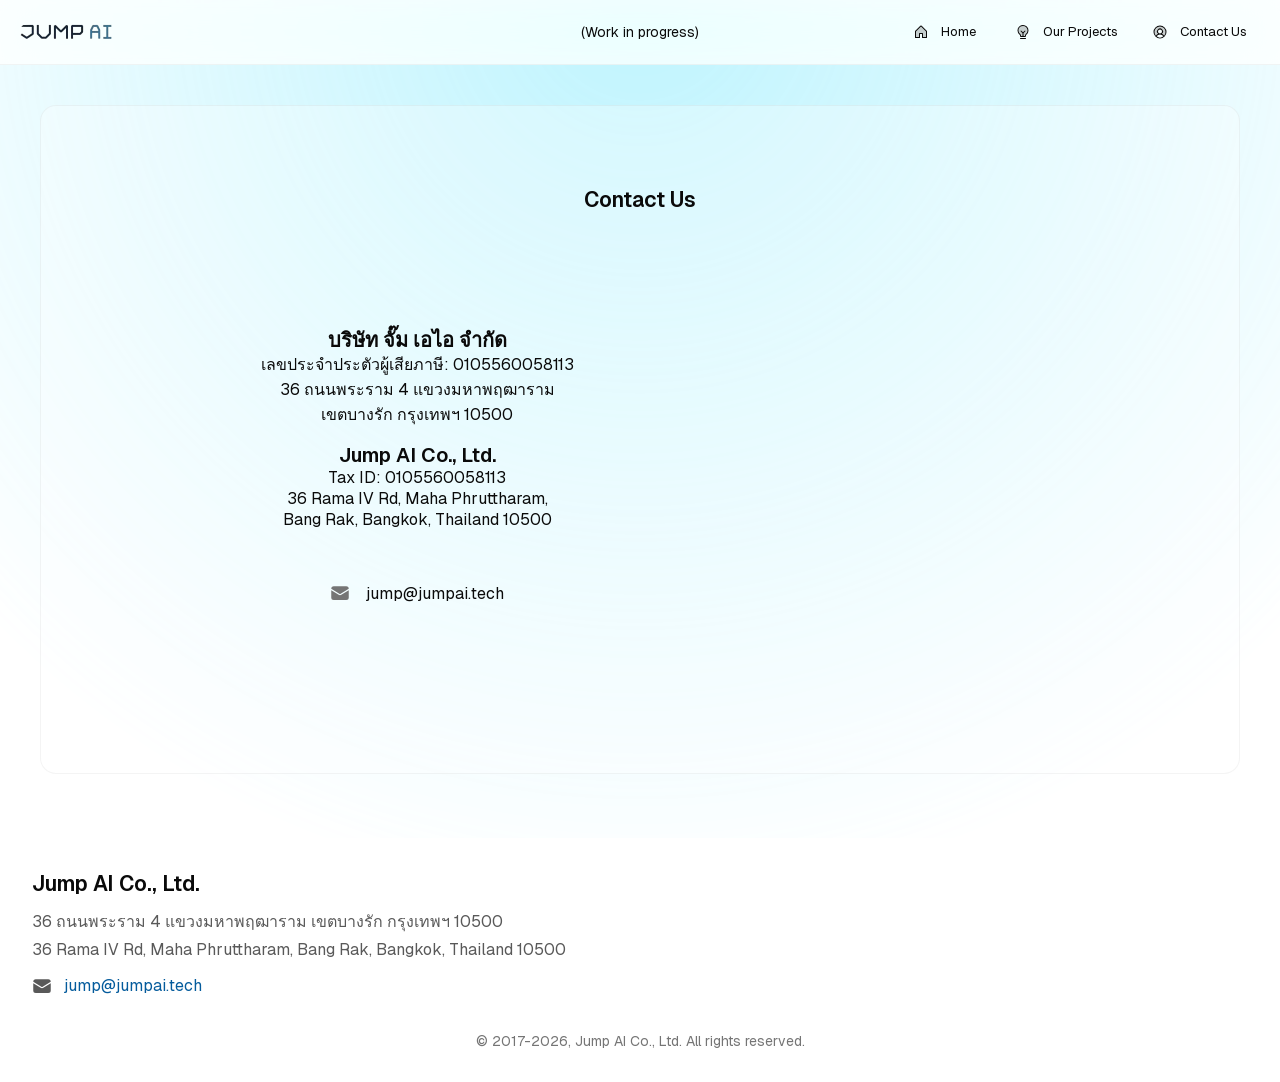
<file: contact-us/index.html>
<!DOCTYPE html><html class="display-flex min-width-0 fill-width position-relative __variable_188709 __variable_188709 __variable_188709 __variable_9a8899" lang="en"><head><meta charSet="utf-8"/><meta name="viewport" content="width=device-width, initial-scale=1"/><link rel="preload" href="/_next/static/media/4cf2300e9c8272f7-s.p.woff2" as="font" crossorigin="" type="font/woff2"/><link rel="preload" href="/_next/static/media/93f479601ee12b01-s.p.woff2" as="font" crossorigin="" type="font/woff2"/><link rel="preload" as="image" href="/logos/jumpai.png"/><link rel="stylesheet" href="/_next/static/css/9091502816ecdd42.css" data-precedence="next"/><link rel="stylesheet" href="/_next/static/css/46797d4d486a9811.css" data-precedence="next"/><link rel="stylesheet" href="/_next/static/css/4b2efc9bab881985.css" data-precedence="next"/><link rel="stylesheet" href="/_next/static/css/b310c61c4f9e904b.css" data-precedence="next"/><link rel="preload" as="script" fetchPriority="low" href="/_next/static/chunks/webpack-43cd0fab6a3bc772.js"/><script src="/_next/static/chunks/719505fd-ace1fc1ef0ddf372.js" async=""></script><script src="/_next/static/chunks/969-3a30724f377ba1f1.js" async=""></script><script src="/_next/static/chunks/main-app-8ac1fc3083aabdfe.js" async=""></script><script src="/_next/static/chunks/8449d4b3-b696076d9e966d5c.js" async=""></script><script src="/_next/static/chunks/224f8b0a-f9caf206467da117.js" async=""></script><script src="/_next/static/chunks/62-2ebd181ace871887.js" async=""></script><script src="/_next/static/chunks/app/contact-us/page-28416ad394b2b39c.js" async=""></script><script src="/_next/static/chunks/8e1b137f-6033a37b27f910e6.js" async=""></script><script src="/_next/static/chunks/eeb5748c-64795aa4c69c6914.js" async=""></script><script src="/_next/static/chunks/598-8611424ea133c5b7.js" async=""></script><script src="/_next/static/chunks/app/layout-6f310663e20540ad.js" async=""></script><meta name="next-size-adjust" content=""/><script id="theme-init">
            (function() {
              try {
                const root = document.documentElement;
                
                // 1. Get the default theme from your configuration file.
                const configuredTheme = 'light';
                
                // 2. Get the theme saved by the user, if any.
                const savedTheme = localStorage.getItem('data-theme');
                
                // 3. Determine the final theme. Prioritize the saved theme, otherwise use the configured default.
                let finalTheme = savedTheme || configuredTheme;
                // 4. If the theme is 'system', resolve it based on the user's OS preference.
                if (finalTheme === 'system') {
                  finalTheme = window.matchMedia('(prefers-color-scheme: dark)').matches ? 'dark' : 'light';
                }
                // 5. Apply the final, resolved theme to the document.
                root.setAttribute('data-theme', finalTheme);
                
                // This part for applying other style attributes is correct and can remain.
                const config = {"brand":"cyan","accent":"red","neutral":"gray","solid":"contrast","solid-style":"flat","border":"playful","surface":"translucent","transition":"all","scaling":"100","viz-style":"gradient"};
                
                Object.keys(config).forEach(key => {
                  const value = localStorage.getItem('data-' + key) || config[key];
                  if (value) {
                    root.setAttribute('data-' + key, value);
                  }
                });
                localStorage.setItem('data-theme', finalTheme);
              } catch (e) {
                console.error('Failed to initialize theme:', e);
                // Fallback to dark theme in case of any error.
                document.documentElement.setAttribute('data-theme', 'light');
              }
            })();
          </script><title>Jump AI</title><meta name="description" content="Website showcasing our work"/><meta property="og:title" content="Jump AI"/><meta property="og:description" content="Website showcasing our work"/><meta property="og:url" content="https://jumpai.tech/"/><meta property="og:image" content="https://jumpai.tech/images/og/home.jpg"/><meta property="og:image:alt" content="Jump AI"/><meta property="og:type" content="website"/><meta name="twitter:card" content="summary_large_image"/><meta name="twitter:title" content="Jump AI"/><meta name="twitter:description" content="Website showcasing our work"/><meta name="twitter:image" content="https://jumpai.tech/images/og/home.jpg"/><link rel="icon" href="/favicon.ico" type="image/x-icon" sizes="16x16"/><script>document.querySelectorAll('body link[rel="icon"], body link[rel="apple-touch-icon"]').forEach(el => document.head.appendChild(el))</script><script src="/_next/static/chunks/polyfills-42372ed130431b0a.js" noModule=""></script></head><body class="display-flex p-0 m-0 page-background flex-column align-center min-width-0 fill-width position-relative" style="min-height:100vh"><div hidden=""><!--$--><!--/$--></div><div class="display-flex overflow-hidden fill min-height-0 min-width-0 position-fixed"><div class="display-flex top-0 left-0 overflow-hidden fill min-height-0 min-width-0 position-absolute Mask_mask__VMf9B" style="--mask-position-x:50%;--mask-position-y:0%;--mask-radius:100vh"><div class="display-flex top-0 left-0 pointer-events-none opacity-40 fill min-height-0 min-width-0 position-absolute Background_dots__UXPUa" style="--dots-color:var(--brand-background-strong);--dots-size:var(--static-space-2)"></div></div></div><div class="display-flex s-flex-hide min-width-0 fill-width position-relative"></div><header class="display-flex p-16 justify-space-between align-center fit-height min-width-0 fill-width position-unset z-index-9 Header_header__4pLdo " data-border="rounded"><div class="display-flex g-12 align-center position-relative"><img src="/logos/jumpai.png" alt="Jump AI" style="width:100px;height:32px;object-fit:cover"/></div><span class="font-body font-default font-s neutral-on-background-strong" style="position:absolute;left:50%;transform:translateX(-50%)">(Work in progress)</span><div class="display-flex g-4 s-flex-hide align-center position-relative font-body font-default font-s"><a class="ToggleButton_button__JcTd4 ToggleButton_ghost__ZiVjg ToggleButton_m__eb9Fu radius-m text-decoration-none button cursor-interactive fit-width justify-center" href="/"><span class="display-inline-flex fit position-relative color-inherit Icon_xs__96ET7" aria-hidden="true"><svg stroke="currentColor" fill="currentColor" stroke-width="0" viewBox="0 0 256 256" height="1em" width="1em" xmlns="http://www.w3.org/2000/svg"><path d="M216,120v96H152V152H104v64H40V120a8,8,0,0,1,2.34-5.66l80-80a8,8,0,0,1,11.32,0l80,80A8,8,0,0,1,216,120Z" opacity="0.2"></path><path d="M219.31,108.68l-80-80a16,16,0,0,0-22.62,0l-80,80A15.87,15.87,0,0,0,32,120v96a8,8,0,0,0,8,8h64a8,8,0,0,0,8-8V160h32v56a8,8,0,0,0,8,8h64a8,8,0,0,0,8-8V120A15.87,15.87,0,0,0,219.31,108.68ZM208,208H160V152a8,8,0,0,0-8-8H104a8,8,0,0,0-8,8v56H48V120l80-80,80,80Z"></path></svg></span><div class="display-flex p-4 justify-center position-static font-label font-s font-default">Home</div></a><div class="display-flex neutral-background-alpha-medium flex-column min-height-0 fill-height position-relative" style="min-width:var(--static-space-1);max-height:var(--static-space-24);width:var(--static-space-1)"></div><div class="display-flex flex-column transition-macro-medium fit-width position-relative" tabindex="-1" role="button" aria-haspopup="listbox" aria-expanded="false"><div class="display-flex fit-width position-relative"><a class="ToggleButton_button__JcTd4 ToggleButton_ghost__ZiVjg ToggleButton_m__eb9Fu radius-m text-decoration-none button cursor-interactive fit-width justify-center" href="/our-projects/"><span class="display-inline-flex fit position-relative color-inherit Icon_xs__96ET7" aria-hidden="true"><svg stroke="currentColor" fill="currentColor" stroke-width="0" viewBox="0 0 256 256" height="1em" width="1em" xmlns="http://www.w3.org/2000/svg"><path d="M208,104a79.86,79.86,0,0,1-30.59,62.92A24.29,24.29,0,0,0,168,186v6a8,8,0,0,1-8,8H96a8,8,0,0,1-8-8v-6a24.11,24.11,0,0,0-9.3-19A79.87,79.87,0,0,1,48,104.45C47.76,61.09,82.72,25,126.07,24A80,80,0,0,1,208,104Z" opacity="0.2"></path><path d="M176,232a8,8,0,0,1-8,8H88a8,8,0,0,1,0-16h80A8,8,0,0,1,176,232Zm40-128a87.55,87.55,0,0,1-33.64,69.21A16.24,16.24,0,0,0,176,186v6a16,16,0,0,1-16,16H96a16,16,0,0,1-16-16v-6a16,16,0,0,0-6.23-12.66A87.59,87.59,0,0,1,40,104.5C39.74,56.83,78.26,17.15,125.88,16A88,88,0,0,1,216,104Zm-16,0a72,72,0,0,0-73.74-72c-39,.92-70.47,33.39-70.26,72.39a71.64,71.64,0,0,0,27.64,56.3h0A32,32,0,0,1,96,186v6h24V147.31L90.34,117.66a8,8,0,0,1,11.32-11.32L128,132.69l26.34-26.35a8,8,0,0,1,11.32,11.32L136,147.31V192h24v-6a32.12,32.12,0,0,1,12.47-25.35A71.65,71.65,0,0,0,200,104Z"></path></svg></span><div class="display-flex p-4 justify-center position-static font-label font-s font-default">Our Projects</div></a></div></div><a class="ToggleButton_button__JcTd4 ToggleButton_ghost__ZiVjg ToggleButton_m__eb9Fu radius-m text-decoration-none button cursor-interactive fit-width justify-center" href="/contact-us/"><span class="display-inline-flex fit position-relative color-inherit Icon_xs__96ET7" aria-hidden="true"><svg stroke="currentColor" fill="currentColor" stroke-width="0" viewBox="0 0 256 256" height="1em" width="1em" xmlns="http://www.w3.org/2000/svg"><path d="M224,128a95.76,95.76,0,0,1-31.8,71.37A72,72,0,0,0,128,160a40,40,0,1,0-40-40,40,40,0,0,0,40,40,72,72,0,0,0-64.2,39.37h0A96,96,0,1,1,224,128Z" opacity="0.2"></path><path d="M128,24A104,104,0,1,0,232,128,104.11,104.11,0,0,0,128,24ZM74.08,197.5a64,64,0,0,1,107.84,0,87.83,87.83,0,0,1-107.84,0ZM96,120a32,32,0,1,1,32,32A32,32,0,0,1,96,120Zm97.76,66.41a79.66,79.66,0,0,0-36.06-28.75,48,48,0,1,0-59.4,0,79.66,79.66,0,0,0-36.06,28.75,88,88,0,1,1,131.52,0Z"></path></svg></span><div class="display-flex p-4 justify-center position-static font-label font-s font-default">Contact Us</div></a></div><div class="display-flex s-flex-show position-relative"><button class="Header_hamburgerButton___zyDV" aria-label="Menu" type="button"><div class="Header_hamburgerIcon__q0jvm"><span></span><span></span><span></span></div></button></div></header><div class="display-flex p-l flex-1 justify-center min-width-0 fill-width position-relative"><div class="display-flex justify-center min-width-0 fill-width position-relative" style="min-height:var(--static-space-0)"><div class="display-flex py-128 justify-center min-width-0 fill-width position-relative"><div class="display-flex center position-relative"><div class="display-flex center position-relative Spinner_m__Dc98j" role="status" aria-label="Loading"><div class="display-flex fill min-height-0 min-width-0 position-relative"><div class="display-flex neutral-border-alpha-medium border-1 border-solid radius-full fill min-height-0 min-width-0 position-absolute Spinner_size__LIOjN"></div><div class="display-flex border-solid radius-full fill min-height-0 min-width-0 position-relative Spinner_spinner__g8eKg Spinner_size__LIOjN"></div></div></div></div></div></div></div><footer class="display-flex p-32 accent-background-weak s-flex-column justify-center min-width-0 fill-width position-relative"><div class="display-flex flex-column min-width-0 fill-width position-relative" style="max-width:var(--responsive-width-xl)"><div class="display-flex g-24 s-flex-column justify-space-between min-width-0 fill-width position-relative"><div class="display-flex g-12 flex-column flex-2 position-relative"><span class="font-heading font-strong font-l neutral-on-background-strong">Jump AI Co., Ltd.</span><div class="display-flex g-12 align-start position-relative"><div class="display-flex g-4 flex-column position-relative"><span class="font-body font-default font-m neutral-on-background-medium">36 ถนนพระราม 4 แขวงมหาพฤฒาราม <!-- -->เขตบางรัก กรุงเทพฯ 10500</span><span class="font-body font-default font-m neutral-on-background-medium">36 Rama IV Rd, Maha Phruttharam, <!-- -->Bang Rak, Bangkok, Thailand 10500</span></div></div><div class="display-flex g-12 align-center position-relative"><span class="display-inline-flex fit position-relative neutral-on-background-medium Icon_s__SdVsz" style="flex-shrink:0" aria-hidden="true"><svg stroke="currentColor" fill="currentColor" stroke-width="0" viewBox="0 0 24 24" aria-hidden="true" height="1em" width="1em" xmlns="http://www.w3.org/2000/svg"><path d="M1.5 8.67v8.58a3 3 0 0 0 3 3h15a3 3 0 0 0 3-3V8.67l-8.928 5.493a3 3 0 0 1-3.144 0L1.5 8.67Z"></path><path d="M22.5 6.908V6.75a3 3 0 0 0-3-3h-15a3 3 0 0 0-3 3v.158l9.714 5.978a1.5 1.5 0 0 0 1.572 0L22.5 6.908Z"></path></svg></span><a class="font-body font-default font-m brand-on-background-strong" style="text-decoration:none" href="mailto:jump@jumpai.tech">jump@jumpai.tech</a></div></div><div class="display-flex flex-column flex-1 position-relative"><iframe src="https://www.google.com/maps/embed?pb=!1m18!1m12!1m3!1d3875.7620017183926!2d100.52088377605759!3d13.732853997729922!2m3!1f0!2f0!3f0!3m2!1i1024!2i768!4f13.1!3m3!1m2!1s0x30e299c0b237fe93%3A0xe8f3bd60b9d763ec!2sJump%20AI%20Co.%2C%20Ltd.!5e0!3m2!1sen!2sth!4v1750674474292!5m2!1sen!2sth" style="border:0;border-radius:12px" allowFullScreen="" loading="lazy" referrerPolicy="no-referrer-when-downgrade" title="Jump AI Location"></iframe></div></div><div class="display-flex pt-12 justify-center align-center min-width-0 fill-width position-relative"><span class="font-body font-default font-s neutral-on-background-weak" style="text-align:center">© <!-- -->2017<!-- -->-<!-- -->2026<!-- -->, <!-- -->Jump AI Co., Ltd.<!-- --> All rights reserved.</span></div></div><div class="display-flex s-flex-show position-relative" style="height:var(--static-space-80)"></div></footer><script src="/_next/static/chunks/webpack-43cd0fab6a3bc772.js" async=""></script><script>(self.__next_f=self.__next_f||[]).push([0])</script><script>self.__next_f.push([1,"1:\"$Sreact.fragment\"\n3:I[31526,[],\"\"]\n4:I[76236,[],\"\"]\n5:I[95639,[\"571\",\"static/chunks/8449d4b3-b696076d9e966d5c.js\",\"838\",\"static/chunks/224f8b0a-f9caf206467da117.js\",\"62\",\"static/chunks/62-2ebd181ace871887.js\",\"920\",\"static/chunks/app/contact-us/page-28416ad394b2b39c.js\"],\"RevealFx\"]\n6:I[32257,[\"571\",\"static/chunks/8449d4b3-b696076d9e966d5c.js\",\"838\",\"static/chunks/224f8b0a-f9caf206467da117.js\",\"62\",\"static/chunks/62-2ebd181ace871887.js\",\"920\",\"static/chunks/app/contact-us/page-28416ad394b2b39c.js\"],\"Icon\"]\n7:I[40446,[],\"OutletBoundary\"]\na:I[78606,[],\"AsyncMetadataOutlet\"]\nc:I[40446,[],\"ViewportBoundary\"]\ne:I[40446,[],\"MetadataBoundary\"]\n10:I[22193,[],\"\"]\n:HL[\"/_next/static/media/4cf2300e9c8272f7-s.p.woff2\",\"font\",{\"crossOrigin\":\"\",\"type\":\"font/woff2\"}]\n:HL[\"/_next/static/media/93f479601ee12b01-s.p.woff2\",\"font\",{\"crossOrigin\":\"\",\"type\":\"font/woff2\"}]\n:HL[\"/_next/static/css/9091502816ecdd42.css\",\"style\"]\n:HL[\"/_next/static/css/46797d4d486a9811.css\",\"style\"]\n:HL[\"/_next/static/css/4b2efc9bab881985.css\",\"style\"]\n:HL[\"/_next/static/css/b310c61c4f9e904b.css\",\"style\"]\n"])</script><script>self.__next_f.push([1,"0:{\"P\":null,\"b\":\"HO7gqt9kFLgcmOITtkOzK\",\"p\":\"\",\"c\":[\"\",\"contact-us\",\"\"],\"i\":false,\"f\":[[[\"\",{\"children\":[\"contact-us\",{\"children\":[\"__PAGE__\",{}]}]},\"$undefined\",\"$undefined\",true],[\"\",[\"$\",\"$1\",\"c\",{\"children\":[[[\"$\",\"link\",\"0\",{\"rel\":\"stylesheet\",\"href\":\"/_next/static/css/9091502816ecdd42.css\",\"precedence\":\"next\",\"crossOrigin\":\"$undefined\",\"nonce\":\"$undefined\"}],[\"$\",\"link\",\"1\",{\"rel\":\"stylesheet\",\"href\":\"/_next/static/css/46797d4d486a9811.css\",\"precedence\":\"next\",\"crossOrigin\":\"$undefined\",\"nonce\":\"$undefined\"}],[\"$\",\"link\",\"2\",{\"rel\":\"stylesheet\",\"href\":\"/_next/static/css/4b2efc9bab881985.css\",\"precedence\":\"next\",\"crossOrigin\":\"$undefined\",\"nonce\":\"$undefined\"}],[\"$\",\"link\",\"3\",{\"rel\":\"stylesheet\",\"href\":\"/_next/static/css/b310c61c4f9e904b.css\",\"precedence\":\"next\",\"crossOrigin\":\"$undefined\",\"nonce\":\"$undefined\"}]],\"$L2\"]}],{\"children\":[\"contact-us\",[\"$\",\"$1\",\"c\",{\"children\":[null,[\"$\",\"$L3\",null,{\"parallelRouterKey\":\"children\",\"error\":\"$undefined\",\"errorStyles\":\"$undefined\",\"errorScripts\":\"$undefined\",\"template\":[\"$\",\"$L4\",null,{}],\"templateStyles\":\"$undefined\",\"templateScripts\":\"$undefined\",\"notFound\":\"$undefined\",\"forbidden\":\"$undefined\",\"unauthorized\":\"$undefined\"}]]}],{\"children\":[\"__PAGE__\",[\"$\",\"$1\",\"c\",{\"children\":[[\"$\",\"div\",null,{\"ref\":\"$undefined\",\"className\":\"display-flex g-xl flex-column align-center fill-width position-relative\",\"style\":{\"maxWidth\":\"var(--responsive-width-xl)\",\"minWidth\":\"$undefined\",\"minHeight\":\"$undefined\",\"maxHeight\":\"$undefined\",\"width\":\"$undefined\",\"height\":\"$undefined\",\"aspectRatio\":\"$undefined\",\"textAlign\":\"$undefined\"},\"children\":[\"$\",\"$L5\",null,{\"fillWidth\":true,\"children\":[\"$\",\"div\",null,{\"ref\":\"$undefined\",\"className\":\"display-flex p-xl mb-m g-m surface-background neutral-border-alpha-weak border-solid border-1 radius-l flex-column overflow-hidden align-center min-width-0 fill-width position-relative contract-us_contactForm__cNc2K\",\"style\":{\"maxWidth\":\"$undefined\",\"minWidth\":\"$undefined\",\"minHeight\":\"$undefined\",\"maxHeight\":\"$undefined\",\"width\":\"$undefined\",\"height\":\"$undefined\",\"aspectRatio\":\"$undefined\",\"textAlign\":\"center\"},\"children\":[[\"$\",\"div\",null,{\"ref\":\"$undefined\",\"className\":\"display-flex position-relative\",\"style\":{\"maxWidth\":\"$undefined\",\"minWidth\":\"$undefined\",\"minHeight\":\"$undefined\",\"maxHeight\":\"$undefined\",\"width\":\"$undefined\",\"height\":\"$undefined\",\"aspectRatio\":\"$undefined\",\"textAlign\":\"$undefined\"},\"children\":[\"$\",\"h1\",null,{\"className\":\"font-heading font-strong font-l neutral-on-background-strong\",\"style\":{\"textAlign\":\"$undefined\",\"textWrap\":\"balance\"},\"children\":\"Contact Us\"}]}],[\"$\",\"div\",null,{\"ref\":\"$undefined\",\"className\":\"display-flex g-m s-flex-column position-relative contract-us_contactContent__R8cNc\",\"style\":{\"maxWidth\":\"$undefined\",\"minWidth\":\"$undefined\",\"minHeight\":\"$undefined\",\"maxHeight\":\"$undefined\",\"width\":\"$undefined\",\"height\":\"$undefined\",\"aspectRatio\":\"$undefined\",\"textAlign\":\"$undefined\"},\"children\":[[\"$\",\"div\",null,{\"ref\":\"$undefined\",\"className\":\"display-flex g-s flex-column min-width-0 fill-width position-relative contract-us_contactInfo__nELNF\",\"style\":{\"maxWidth\":\"$undefined\",\"minWidth\":\"$undefined\",\"minHeight\":\"$undefined\",\"maxHeight\":\"$undefined\",\"width\":\"$undefined\",\"height\":\"$undefined\",\"aspectRatio\":\"$undefined\",\"textAlign\":\"$undefined\",\"alignSelf\":\"center\"},\"children\":[[\"$\",\"div\",null,{\"ref\":\"$undefined\",\"className\":\"display-flex flex-column position-relative\",\"style\":{\"maxWidth\":\"$undefined\",\"minWidth\":\"$undefined\",\"minHeight\":\"$undefined\",\"maxHeight\":\"$undefined\",\"width\":\"$undefined\",\"height\":\"$undefined\",\"aspectRatio\":\"$undefined\",\"textAlign\":\"$undefined\"},\"children\":[[\"$\",\"h1\",null,{\"className\":\"font-heading font-strong font-m neutral-on-background-strong\",\"style\":{\"textAlign\":\"$undefined\",\"textWrap\":\"balance\"},\"children\":\"บริษัท จั๊ม เอไอ จำกัด\"}],[\"$\",\"span\",null,{\"className\":\"contract-us_registrationNumber___0y8q\",\"style\":{\"textAlign\":\"$undefined\",\"textWrap\":\"$undefined\"},\"children\":[\"เลขประจำประตัวผู้เสียภาษี: \",\"0105560058113\"]}],[\"$\",\"span\",null,{\"className\":\"contract-us_addressThai__u4jFA\",\"style\":{\"textAlign\":\"$undefined\",\"textWrap\":\"$undefined\"},\"children\":\"36 ถนนพระราม 4 แขวงมหาพฤฒาราม \"}],[\"$\",\"span\",null,{\"className\":\"contract-us_addressThai__u4jFA\",\"style\":{\"textAlign\":\"$undefined\",\"textWrap\":\"$undefined\"},\"children\":\"เขตบางรัก กรุงเทพฯ 10500\"}]]}],[\"$\",\"div\",null,{\"ref\":\"$undefined\",\"className\":\"display-flex flex-column position-relative\",\"style\":{\"maxWidth\":\"$undefined\",\"minWidth\":\"$undefined\",\"minHeight\":\"$undefined\",\"maxHeight\":\"$undefined\",\"width\":\"$undefined\",\"height\":\"$undefined\",\"aspectRatio\":\"$undefined\",\"textAlign\":\"$undefined\"},\"children\":[[\"$\",\"h1\",null,{\"className\":\"font-heading font-strong font-m neutral-on-background-strong\",\"style\":{\"textAlign\":\"$undefined\",\"textWrap\":\"balance\"},\"children\":\"Jump AI Co., Ltd.\"}],[\"$\",\"span\",null,{\"className\":\"\",\"style\":{\"textAlign\":\"$undefined\",\"textWrap\":\"$undefined\"},\"children\":[\"Tax ID: \",\"0105560058113\"]}],[\"$\",\"span\",null,{\"className\":\"contract-us_addressEnglish__oG0av\",\"style\":{\"textAlign\":\"$undefined\",\"textWrap\":\"$undefined\"},\"children\":\"36 Rama IV Rd, Maha Phruttharam, \"}],[\"$\",\"span\",null,{\"className\":\"contract-us_addressEnglish__oG0av\",\"style\":{\"textAlign\":\"$undefined\",\"textWrap\":\"$undefined\"},\"children\":\"Bang Rak, Bangkok, Thailand 10500\"}]]}],[\"$\",\"br\",null,{\"className\":\"contract-us_spacer__K2WGQ\"}],[\"$\",\"div\",null,{\"ref\":\"$undefined\",\"className\":\"display-flex g-s position-relative contract-us_emailRow__dljWU\",\"style\":{\"maxWidth\":\"$undefined\",\"minWidth\":\"$undefined\",\"minHeight\":\"$undefined\",\"maxHeight\":\"$undefined\",\"width\":\"$undefined\",\"height\":\"$undefined\",\"aspectRatio\":\"$undefined\",\"textAlign\":\"$undefined\",\"alignSelf\":\"center\"},\"children\":[[\"$\",\"$L6\",null,{\"name\":\"email\",\"size\":\"s\",\"onBackground\":\"neutral-weak\"}],[\"$\",\"span\",null,{\"className\":\"contract-us_emailText__RaqEk\",\"style\":{\"textAlign\":\"$undefined\",\"textWrap\":\"$undefined\"},\"children\":\"jump@jumpai.tech\"}]]}]]}],[\"$\",\"div\",null,{\"ref\":\"$undefined\",\"className\":\"display-flex mr-l transparent-border flex-column min-height-0 fill-height position-relative\",\"style\":{\"maxWidth\":\"$undefined\",\"minWidth\":\"var(--static-space-1)\",\"minHeight\":\"$undefined\",\"maxHeight\":\"$undefined\",\"width\":\"var(--static-space-1)\",\"height\":\"$undefined\",\"aspectRatio\":\"$undefined\",\"textAlign\":\"$undefined\"},\"children\":\"$undefined\"}],[\"$\",\"div\",null,{\"ref\":\"$undefined\",\"className\":\"display-flex flex-column min-width-0 fill-width position-relative\",\"style\":{\"maxWidth\":\"$undefined\",\"minWidth\":\"$undefined\",\"minHeight\":\"$undefined\",\"maxHeight\":\"$undefined\",\"width\":\"$undefined\",\"height\":\"$undefined\",\"aspectRatio\":\"$undefined\",\"textAlign\":\"$undefined\"},\"children\":[\"$\",\"div\",null,{\"className\":\"contract-us_mapContainer__eoeH2\",\"children\":[\"$\",\"iframe\",null,{\"src\":\"https://www.google.com/maps/embed?pb=!1m18!1m12!1m3!1d3875.7620017183926!2d100.52088377605759!3d13.732853997729922!2m3!1f0!2f0!3f0!3m2!1i1024!2i768!4f13.1!3m3!1m2!1s0x30e299c0b237fe93%3A0xe8f3bd60b9d763ec!2sJump%20AI%20Co.%2C%20Ltd.!5e0!3m2!1sen!2sth!4v1750674474292!5m2!1sen!2sth\",\"width\":\"100%\",\"height\":\"450\",\"style\":{\"border\":0},\"allowFullScreen\":true,\"loading\":\"lazy\",\"referrerPolicy\":\"no-referrer-when-downgrade\",\"className\":\"contract-us_map__eAUQ_\"}]}]}]]}]]}]}]}],null,[\"$\",\"$L7\",null,{\"children\":[\"$L8\",\"$L9\",[\"$\",\"$La\",null,{\"promise\":\"$@b\"}]]}]]}],{},null,false]},null,false]},null,false],[\"$\",\"$1\",\"h\",{\"children\":[null,[\"$\",\"$1\",\"BRoakpsTQurn3c--m0SA3v\",{\"children\":[[\"$\",\"$Lc\",null,{\"children\":\"$Ld\"}],[\"$\",\"meta\",null,{\"name\":\"next-size-adjust\",\"content\":\"\"}]]}],[\"$\",\"$Le\",null,{\"children\":\"$Lf\"}]]}],false]],\"m\":\"$undefined\",\"G\":[\"$10\",\"$undefined\"],\"s\":false,\"S\":true}\n"])</script><script>self.__next_f.push([1,"12:I[86252,[\"571\",\"static/chunks/8449d4b3-b696076d9e966d5c.js\",\"838\",\"static/chunks/224f8b0a-f9caf206467da117.js\",\"240\",\"static/chunks/8e1b137f-6033a37b27f910e6.js\",\"748\",\"static/chunks/eeb5748c-64795aa4c69c6914.js\",\"62\",\"static/chunks/62-2ebd181ace871887.js\",\"598\",\"static/chunks/598-8611424ea133c5b7.js\",\"177\",\"static/chunks/app/layout-6f310663e20540ad.js\"],\"Providers\"]\n13:I[68611,[\"571\",\"static/chunks/8449d4b3-b696076d9e966d5c.js\",\"838\",\"static/chunks/224f8b0a-f9caf206467da117.js\",\"240\",\"static/chunks/8e1b137f-6033a37b27f910e6.js\",\"748\",\"static/chunks/eeb5748c-64795aa4c69c6914.js\",\"62\",\"static/chunks/62-2ebd181ace871887.js\",\"598\",\"static/chunks/598-8611424ea133c5b7.js\",\"177\",\"static/chunks/app/layout-6f310663e20540ad.js\"],\"ResponsiveBackground\"]\n14:I[71986,[\"571\",\"static/chunks/8449d4b3-b696076d9e966d5c.js\",\"838\",\"static/chunks/224f8b0a-f9caf206467da117.js\",\"240\",\"static/chunks/8e1b137f-6033a37b27f910e6.js\",\"748\",\"static/chunks/eeb5748c-64795aa4c69c6914.js\",\"62\",\"static/chunks/62-2ebd181ace871887.js\",\"598\",\"static/chunks/598-8611424ea133c5b7.js\",\"177\",\"static/chunks/app/layout-6f310663e20540ad.js\"],\"Header\"]\n15:I[83268,[\"571\",\"static/chunks/8449d4b3-b696076d9e966d5c.js\",\"838\",\"static/chunks/224f8b0a-f9caf206467da117.js\",\"240\",\"static/chunks/8e1b137f-6033a37b27f910e6.js\",\"748\",\"static/chunks/eeb5748c-64795aa4c69c6914.js\",\"62\",\"static/chunks/62-2ebd181ace871887.js\",\"598\",\"static/chunks/598-8611424ea133c5b7.js\",\"177\",\"static/chunks/app/layout-6f310663e20540ad.js\"],\"RouteGuard\"]\n16:\"$Sreact.suspense\"\n17:I[78606,[],\"AsyncMetadata\"]\n11:T79d,\n            (function() {\n              try {\n                const root = document.documentElement;\n                \n                // 1. Get the default theme from your configuration file.\n                const configuredTheme = 'light';\n                \n                // 2. Get the theme saved by the user, if any.\n                const savedTheme = localStorage.getItem('data-theme');\n                \n                // 3. Determine the final theme. Prioritize the saved theme,"])</script><script>self.__next_f.push([1," otherwise use the configured default.\n                let finalTheme = savedTheme || configuredTheme;\n                // 4. If the theme is 'system', resolve it based on the user's OS preference.\n                if (finalTheme === 'system') {\n                  finalTheme = window.matchMedia('(prefers-color-scheme: dark)').matches ? 'dark' : 'light';\n                }\n                // 5. Apply the final, resolved theme to the document.\n                root.setAttribute('data-theme', finalTheme);\n                \n                // This part for applying other style attributes is correct and can remain.\n                const config = {\"brand\":\"cyan\",\"accent\":\"red\",\"neutral\":\"gray\",\"solid\":\"contrast\",\"solid-style\":\"flat\",\"border\":\"playful\",\"surface\":\"translucent\",\"transition\":\"all\",\"scaling\":\"100\",\"viz-style\":\"gradient\"};\n                \n                Object.keys(config).forEach(key =\u003e {\n                  const value = localStorage.getItem('data-' + key) || config[key];\n                  if (value) {\n                    root.setAttribute('data-' + key, value);\n                  }\n                });\n                localStorage.setItem('data-theme', finalTheme);\n              } catch (e) {\n                console.error('Failed to initialize theme:', e);\n                // Fallback to dark theme in case of any error.\n                document.documentElement.setAttribute('data-theme', 'light');\n              }\n            })();\n          "])</script><script>self.__next_f.push([1,"2:[\"$\",\"html\",null,{\"ref\":\"$undefined\",\"className\":\"display-flex min-width-0 fill-width position-relative __variable_188709 __variable_188709 __variable_188709 __variable_9a8899\",\"style\":{\"maxWidth\":\"$undefined\",\"minWidth\":\"$undefined\",\"minHeight\":\"$undefined\",\"maxHeight\":\"$undefined\",\"width\":\"$undefined\",\"height\":\"$undefined\",\"aspectRatio\":\"$undefined\",\"textAlign\":\"$undefined\"},\"suppressHydrationWarning\":true,\"lang\":\"en\",\"children\":[[\"$\",\"head\",null,{\"children\":[\"$\",\"script\",null,{\"id\":\"theme-init\",\"dangerouslySetInnerHTML\":{\"__html\":\"$11\"}}]}],[\"$\",\"$L12\",null,{\"children\":[\"$\",\"body\",null,{\"ref\":\"$undefined\",\"className\":\"display-flex p-0 m-0 page-background flex-column align-center min-width-0 fill-width position-relative\",\"style\":{\"maxWidth\":\"$undefined\",\"minWidth\":\"$undefined\",\"minHeight\":\"100vh\",\"maxHeight\":\"$undefined\",\"width\":\"$undefined\",\"height\":\"$undefined\",\"aspectRatio\":\"$undefined\",\"textAlign\":\"$undefined\"},\"children\":[[\"$\",\"$L13\",null,{}],[\"$\",\"div\",null,{\"ref\":\"$undefined\",\"className\":\"display-flex s-flex-hide min-width-0 fill-width position-relative\",\"style\":{\"maxWidth\":\"$undefined\",\"minWidth\":\"$undefined\",\"minHeight\":\"$undefined\",\"maxHeight\":\"$undefined\",\"width\":\"$undefined\",\"height\":\"$undefined\",\"aspectRatio\":\"$undefined\",\"textAlign\":\"$undefined\"},\"children\":\"$undefined\"}],[\"$\",\"$L14\",null,{\"projectData\":[{\"id\":\"0001_API_Development\",\"name\":\"API Development\",\"projects\":[{\"title\":\"Microservices API Gateway\",\"summary\":\"Designed and implemented a scalable API gateway for microservices architecture.\",\"description\":\"Built a high-performance API gateway using Node.js and Express that handles authentication, rate limiting, request routing, and load balancing for 20+ microservices. Includes comprehensive monitoring and analytics.\",\"image\":\"/images/projects/project-01/cover-04.jpg\"}]},{\"id\":\"0002_Data_Integration\",\"name\":\"Data Integration\",\"projects\":[{\"title\":\"Cloud Data Migration\",\"summary\":\"Migrated legacy on-premise data to cloud infrastructure.\",\"description\":\"Successfully migrated 10TB of historical data from on-premise SQL Server to AWS Redshift. Implemented data transformation logic, incremental loading strategies, and rollback procedures to ensure zero data loss.\",\"image\":\"/images/projects/project-01/cover-02.jpg\"},{\"title\":\"Real-time ETL Pipeline\",\"summary\":\"Built a real-time data integration pipeline for a financial services company.\",\"description\":\"Developed a comprehensive ETL pipeline that processes millions of transactions daily from multiple sources including databases, APIs, and file systems. The solution includes data validation, error handling, and real-time monitoring dashboards.\",\"image\":\"/images/projects/project-01/cover-01.jpg\"}]}]}],[\"$\",\"div\",null,{\"ref\":\"$undefined\",\"className\":\"display-flex p-l flex-1 justify-center min-width-0 fill-width position-relative\",\"style\":{\"maxWidth\":\"$undefined\",\"minWidth\":\"$undefined\",\"minHeight\":\"$undefined\",\"maxHeight\":\"$undefined\",\"width\":\"$undefined\",\"height\":\"$undefined\",\"aspectRatio\":\"$undefined\",\"textAlign\":\"$undefined\"},\"children\":[\"$\",\"div\",null,{\"ref\":\"$undefined\",\"className\":\"display-flex justify-center min-width-0 fill-width position-relative\",\"style\":{\"maxWidth\":\"$undefined\",\"minWidth\":\"$undefined\",\"minHeight\":\"var(--static-space-0)\",\"maxHeight\":\"$undefined\",\"width\":\"$undefined\",\"height\":\"$undefined\",\"aspectRatio\":\"$undefined\",\"textAlign\":\"$undefined\"},\"children\":[\"$\",\"$L15\",null,{\"children\":[\"$\",\"$L3\",null,{\"parallelRouterKey\":\"children\",\"error\":\"$undefined\",\"errorStyles\":\"$undefined\",\"errorScripts\":\"$undefined\",\"template\":[\"$\",\"$L4\",null,{}],\"templateStyles\":\"$undefined\",\"templateScripts\":\"$undefined\",\"notFound\":[[\"$\",\"section\",null,{\"ref\":\"$undefined\",\"className\":\"display-flex pb-160 flex-column center fill min-height-0 min-width-0 position-relative\",\"style\":{\"maxWidth\":\"$undefined\",\"minWidth\":\"$undefined\",\"minHeight\":\"$undefined\",\"maxHeight\":\"$undefined\",\"width\":\"$undefined\",\"height\":\"$undefined\",\"aspectRatio\":\"$undefined\",\"textAlign\":\"$undefined\"},\"children\":[[\"$\",\"span\",null,{\"className\":\"font-display font-strong font-xl mb-s\",\"style\":{\"textAlign\":\"$undefined\",\"textWrap\":\"$undefined\"},\"children\":\"404\"}],[\"$\",\"h1\",null,{\"className\":\"font-display font-default font-xs neutral-on-background-strong mb-l\",\"style\":{\"textAlign\":\"$undefined\",\"textWrap\":\"balance\"},\"children\":\"Page Not Found\"}],[\"$\",\"span\",null,{\"className\":\"neutral-on-background-weak\",\"style\":{\"textAlign\":\"$undefined\",\"textWrap\":\"$undefined\"},\"children\":\"The page you are looking for does not exist.\"}]]}],[]],\"forbidden\":\"$undefined\",\"unauthorized\":\"$undefined\"}]}]}]}],[\"$\",\"footer\",null,{\"ref\":\"$undefined\",\"className\":\"display-flex p-32 accent-background-weak s-flex-column justify-center min-width-0 fill-width position-relative\",\"style\":{\"maxWidth\":\"$undefined\",\"minWidth\":\"$undefined\",\"minHeight\":\"$undefined\",\"maxHeight\":\"$undefined\",\"width\":\"$undefined\",\"height\":\"$undefined\",\"aspectRatio\":\"$undefined\",\"textAlign\":\"$undefined\"},\"children\":[[\"$\",\"div\",null,{\"ref\":\"$undefined\",\"className\":\"display-flex flex-column min-width-0 fill-width position-relative\",\"style\":{\"maxWidth\":\"var(--responsive-width-xl)\",\"minWidth\":\"$undefined\",\"minHeight\":\"$undefined\",\"maxHeight\":\"$undefined\",\"width\":\"$undefined\",\"height\":\"$undefined\",\"aspectRatio\":\"$undefined\",\"textAlign\":\"$undefined\"},\"children\":[[\"$\",\"div\",null,{\"ref\":\"$undefined\",\"className\":\"display-flex g-24 s-flex-column justify-space-between min-width-0 fill-width position-relative\",\"style\":{\"maxWidth\":\"$undefined\",\"minWidth\":\"$undefined\",\"minHeight\":\"$undefined\",\"maxHeight\":\"$undefined\",\"width\":\"$undefined\",\"height\":\"$undefined\",\"aspectRatio\":\"$undefined\",\"textAlign\":\"$undefined\"},\"children\":[[\"$\",\"div\",null,{\"ref\":\"$undefined\",\"className\":\"display-flex g-12 flex-column flex-2 position-relative\",\"style\":{\"maxWidth\":\"$undefined\",\"minWidth\":\"$undefined\",\"minHeight\":\"$undefined\",\"maxHeight\":\"$undefined\",\"width\":\"$undefined\",\"height\":\"$undefined\",\"aspectRatio\":\"$undefined\",\"textAlign\":\"$undefined\"},\"children\":[[\"$\",\"span\",null,{\"className\":\"font-heading font-strong font-l neutral-on-background-strong\",\"style\":{\"textAlign\":\"$undefined\",\"textWrap\":\"$undefined\"},\"children\":\"Jump AI Co., Ltd.\"}],[\"$\",\"div\",null,{\"ref\":\"$undefined\",\"className\":\"display-flex g-12 align-start position-relative\",\"style\":{\"maxWidth\":\"$undefined\",\"minWidth\":\"$undefined\",\"minHeight\":\"$undefined\",\"maxHeight\":\"$undefined\",\"width\":\"$undefined\",\"height\":\"$undefined\",\"aspectRatio\":\"$undefined\",\"textAlign\":\"$undefined\"},\"children\":[[\"$\",\"$L6\",null,{\"name\":\"location\",\"size\":\"l\",\"onBackground\":\"neutral-medium\",\"style\":{\"flexShrink\":0,\"marginTop\":\"4px\"}}],[\"$\",\"div\",null,{\"ref\":\"$undefined\",\"className\":\"display-flex g-4 flex-column position-relative\",\"style\":{\"maxWidth\":\"$undefined\",\"minWidth\":\"$undefined\",\"minHeight\":\"$undefined\",\"maxHeight\":\"$undefined\",\"width\":\"$undefined\",\"height\":\"$undefined\",\"aspectRatio\":\"$undefined\",\"textAlign\":\"$undefined\"},\"children\":[[\"$\",\"span\",null,{\"className\":\"font-body font-default font-m neutral-on-background-medium\",\"style\":{\"textAlign\":\"$undefined\",\"textWrap\":\"$undefined\"},\"children\":[\"36 ถนนพระราม 4 แขวงมหาพฤฒาราม \",\"เขตบางรัก กรุงเทพฯ 10500\"]}],[\"$\",\"span\",null,{\"className\":\"font-body font-default font-m neutral-on-background-medium\",\"style\":{\"textAlign\":\"$undefined\",\"textWrap\":\"$undefined\"},\"children\":[\"36 Rama IV Rd, Maha Phruttharam, \",\"Bang Rak, Bangkok, Thailand 10500\"]}]]}]]}],[\"$\",\"div\",null,{\"ref\":\"$undefined\",\"className\":\"display-flex g-12 align-center position-relative\",\"style\":{\"maxWidth\":\"$undefined\",\"minWidth\":\"$undefined\",\"minHeight\":\"$undefined\",\"maxHeight\":\"$undefined\",\"width\":\"$undefined\",\"height\":\"$undefined\",\"aspectRatio\":\"$undefined\",\"textAlign\":\"$undefined\"},\"children\":[[\"$\",\"$L6\",null,{\"name\":\"email\",\"size\":\"s\",\"onBackground\":\"neutral-medium\",\"style\":{\"flexShrink\":0}}],[\"$\",\"a\",null,{\"className\":\"font-body font-default font-m brand-on-background-strong\",\"style\":{\"textAlign\":\"$undefined\",\"textWrap\":\"$undefined\",\"textDecoration\":\"none\"},\"href\":\"mailto:jump@jumpai.tech\",\"children\":\"jump@jumpai.tech\"}]]}]]}],[\"$\",\"div\",null,{\"ref\":\"$undefined\",\"className\":\"display-flex flex-column flex-1 position-relative\",\"style\":{\"maxWidth\":\"$undefined\",\"minWidth\":\"$undefined\",\"minHeight\":\"$undefined\",\"maxHeight\":\"$undefined\",\"width\":\"$undefined\",\"height\":\"$undefined\",\"aspectRatio\":\"$undefined\",\"textAlign\":\"$undefined\"},\"children\":[\"$\",\"iframe\",null,{\"src\":\"https://www.google.com/maps/embed?pb=!1m18!1m12!1m3!1d3875.7620017183926!2d100.52088377605759!3d13.732853997729922!2m3!1f0!2f0!3f0!3m2!1i1024!2i768!4f13.1!3m3!1m2!1s0x30e299c0b237fe93%3A0xe8f3bd60b9d763ec!2sJump%20AI%20Co.%2C%20Ltd.!5e0!3m2!1sen!2sth!4v1750674474292!5m2!1sen!2sth\",\"style\":{\"border\":0,\"borderRadius\":\"12px\"},\"allowFullScreen\":true,\"loading\":\"lazy\",\"referrerPolicy\":\"no-referrer-when-downgrade\",\"title\":\"Jump AI Location\"}]}]]}],[\"$\",\"div\",null,{\"ref\":\"$undefined\",\"className\":\"display-flex pt-12 justify-center align-center min-width-0 fill-width position-relative\",\"style\":{\"maxWidth\":\"$undefined\",\"minWidth\":\"$undefined\",\"minHeight\":\"$undefined\",\"maxHeight\":\"$undefined\",\"width\":\"$undefined\",\"height\":\"$undefined\",\"aspectRatio\":\"$undefined\",\"textAlign\":\"$undefined\"},\"children\":[\"$\",\"span\",null,{\"className\":\"font-body font-default font-s neutral-on-background-weak\",\"style\":{\"textAlign\":\"center\",\"textWrap\":\"$undefined\"},\"children\":[\"© \",\"2017\",\"-\",2026,\", \",\"Jump AI Co., Ltd.\",\" All rights reserved.\"]}]}]]}],[\"$\",\"div\",null,{\"ref\":\"$undefined\",\"className\":\"display-flex s-flex-show position-relative\",\"style\":{\"maxWidth\":\"$undefined\",\"minWidth\":\"$undefined\",\"minHeight\":\"$undefined\",\"maxHeight\":\"$undefined\",\"width\":\"$undefined\",\"height\":\"var(--static-space-80)\",\"aspectRatio\":\"$undefined\",\"textAlign\":\"$undefined\"},\"children\":\"$undefined\"}]]}]]}]}]]}]\n"])</script><script>self.__next_f.push([1,"f:[\"$\",\"div\",null,{\"hidden\":true,\"children\":[\"$\",\"$16\",null,{\"fallback\":null,\"children\":[\"$\",\"$L17\",null,{\"promise\":\"$@18\"}]}]}]\n"])</script><script>self.__next_f.push([1,"9:null\n"])</script><script>self.__next_f.push([1,"d:[[\"$\",\"meta\",\"0\",{\"charSet\":\"utf-8\"}],[\"$\",\"meta\",\"1\",{\"name\":\"viewport\",\"content\":\"width=device-width, initial-scale=1\"}]]\n8:null\n"])</script><script>self.__next_f.push([1,"b:{\"metadata\":[[\"$\",\"title\",\"0\",{\"children\":\"Jump AI\"}],[\"$\",\"meta\",\"1\",{\"name\":\"description\",\"content\":\"Website showcasing our work\"}],[\"$\",\"meta\",\"2\",{\"property\":\"og:title\",\"content\":\"Jump AI\"}],[\"$\",\"meta\",\"3\",{\"property\":\"og:description\",\"content\":\"Website showcasing our work\"}],[\"$\",\"meta\",\"4\",{\"property\":\"og:url\",\"content\":\"https://jumpai.tech/\"}],[\"$\",\"meta\",\"5\",{\"property\":\"og:image\",\"content\":\"https://jumpai.tech/images/og/home.jpg\"}],[\"$\",\"meta\",\"6\",{\"property\":\"og:image:alt\",\"content\":\"Jump AI\"}],[\"$\",\"meta\",\"7\",{\"property\":\"og:type\",\"content\":\"website\"}],[\"$\",\"meta\",\"8\",{\"name\":\"twitter:card\",\"content\":\"summary_large_image\"}],[\"$\",\"meta\",\"9\",{\"name\":\"twitter:title\",\"content\":\"Jump AI\"}],[\"$\",\"meta\",\"10\",{\"name\":\"twitter:description\",\"content\":\"Website showcasing our work\"}],[\"$\",\"meta\",\"11\",{\"name\":\"twitter:image\",\"content\":\"https://jumpai.tech/images/og/home.jpg\"}],[\"$\",\"link\",\"12\",{\"rel\":\"icon\",\"href\":\"/favicon.ico\",\"type\":\"image/x-icon\",\"sizes\":\"16x16\"}]],\"error\":null,\"digest\":\"$undefined\"}\n18:{\"metadata\":\"$b:metadata\",\"error\":null,\"digest\":\"$undefined\"}\n"])</script></body></html>
</file>
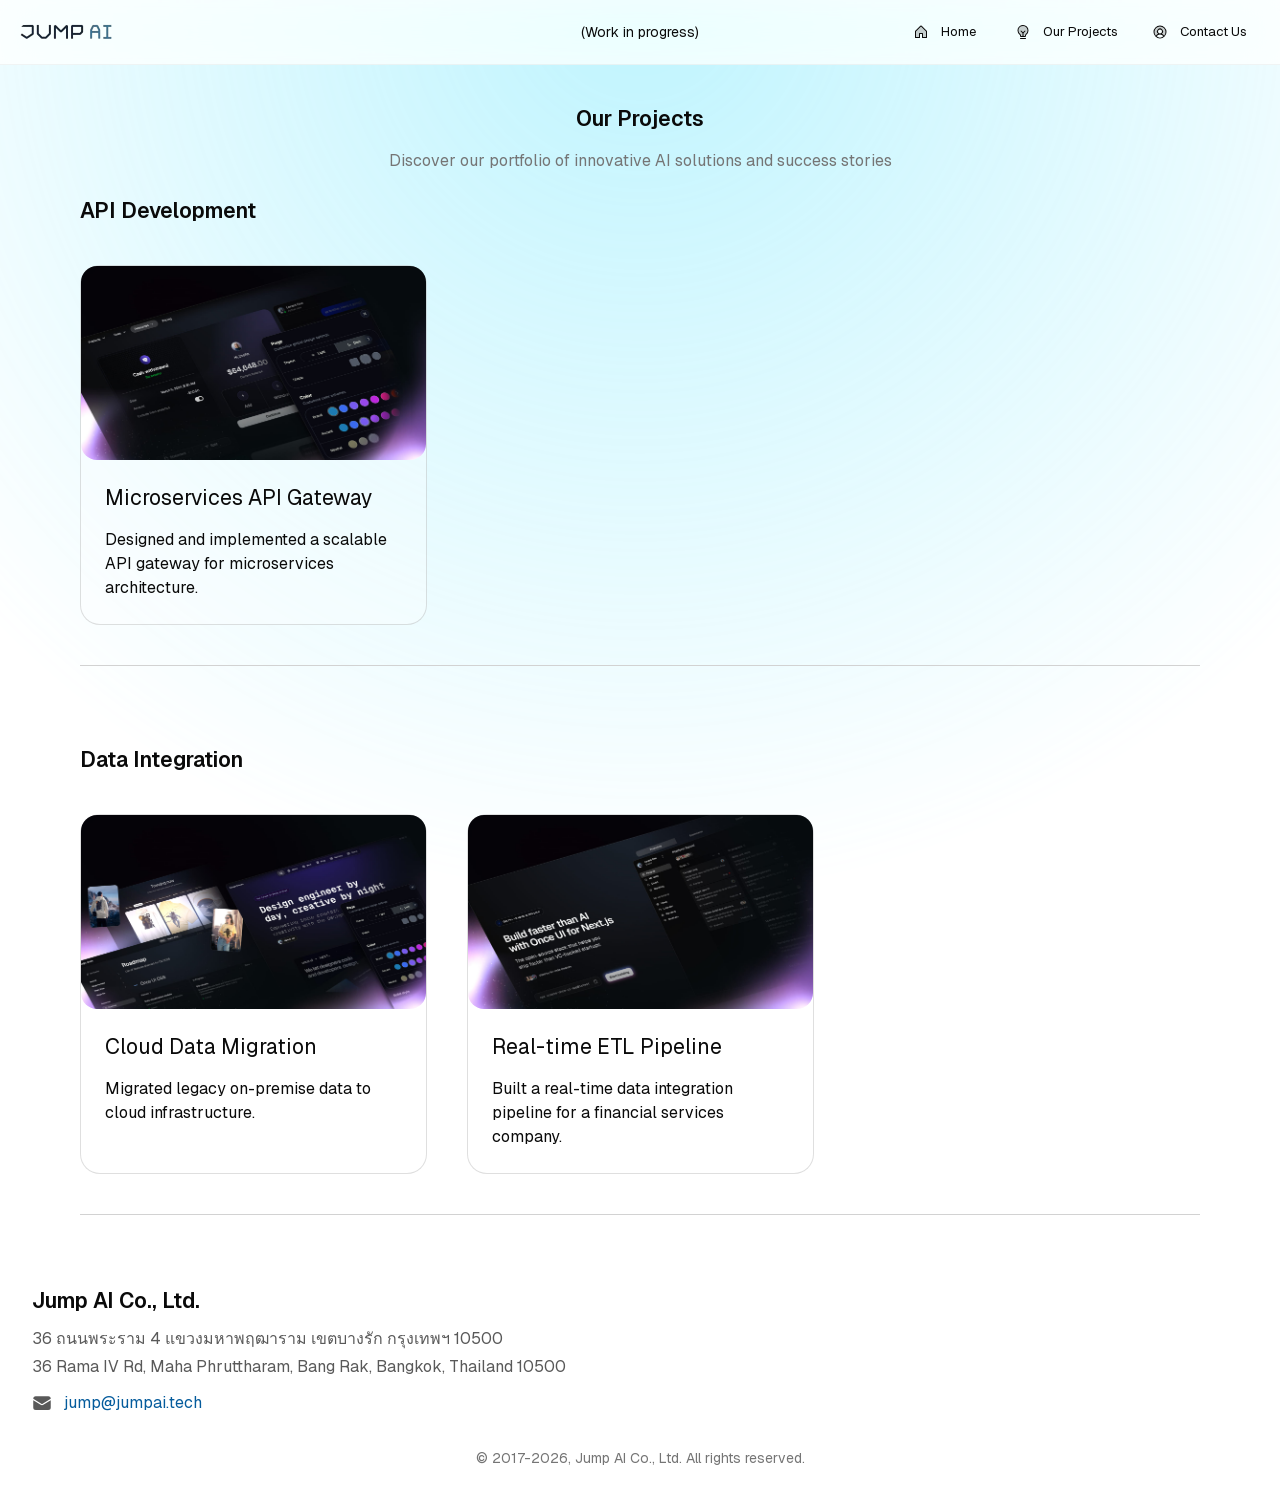
<file: our-projects/index.html>
<!DOCTYPE html><html class="display-flex min-width-0 fill-width position-relative __variable_188709 __variable_188709 __variable_188709 __variable_9a8899" lang="en"><head><meta charSet="utf-8"/><meta name="viewport" content="width=device-width, initial-scale=1"/><link rel="preload" href="/_next/static/media/4cf2300e9c8272f7-s.p.woff2" as="font" crossorigin="" type="font/woff2"/><link rel="preload" href="/_next/static/media/93f479601ee12b01-s.p.woff2" as="font" crossorigin="" type="font/woff2"/><link rel="preload" as="image" href="/logos/jumpai.png"/><link rel="stylesheet" href="/_next/static/css/9091502816ecdd42.css" data-precedence="next"/><link rel="stylesheet" href="/_next/static/css/46797d4d486a9811.css" data-precedence="next"/><link rel="stylesheet" href="/_next/static/css/4b2efc9bab881985.css" data-precedence="next"/><link rel="stylesheet" href="/_next/static/css/b310c61c4f9e904b.css" data-precedence="next"/><link rel="preload" as="script" fetchPriority="low" href="/_next/static/chunks/webpack-43cd0fab6a3bc772.js"/><script src="/_next/static/chunks/719505fd-ace1fc1ef0ddf372.js" async=""></script><script src="/_next/static/chunks/969-3a30724f377ba1f1.js" async=""></script><script src="/_next/static/chunks/main-app-8ac1fc3083aabdfe.js" async=""></script><script src="/_next/static/chunks/8449d4b3-b696076d9e966d5c.js" async=""></script><script src="/_next/static/chunks/224f8b0a-f9caf206467da117.js" async=""></script><script src="/_next/static/chunks/8e1b137f-6033a37b27f910e6.js" async=""></script><script src="/_next/static/chunks/eeb5748c-64795aa4c69c6914.js" async=""></script><script src="/_next/static/chunks/62-2ebd181ace871887.js" async=""></script><script src="/_next/static/chunks/598-8611424ea133c5b7.js" async=""></script><script src="/_next/static/chunks/app/our-projects/page-e3da5a9f779d88d8.js" async=""></script><meta name="next-size-adjust" content=""/><script id="theme-init">
            (function() {
              try {
                const root = document.documentElement;
                
                // 1. Get the default theme from your configuration file.
                const configuredTheme = 'light';
                
                // 2. Get the theme saved by the user, if any.
                const savedTheme = localStorage.getItem('data-theme');
                
                // 3. Determine the final theme. Prioritize the saved theme, otherwise use the configured default.
                let finalTheme = savedTheme || configuredTheme;
                // 4. If the theme is 'system', resolve it based on the user's OS preference.
                if (finalTheme === 'system') {
                  finalTheme = window.matchMedia('(prefers-color-scheme: dark)').matches ? 'dark' : 'light';
                }
                // 5. Apply the final, resolved theme to the document.
                root.setAttribute('data-theme', finalTheme);
                
                // This part for applying other style attributes is correct and can remain.
                const config = {"brand":"cyan","accent":"red","neutral":"gray","solid":"contrast","solid-style":"flat","border":"playful","surface":"translucent","transition":"all","scaling":"100","viz-style":"gradient"};
                
                Object.keys(config).forEach(key => {
                  const value = localStorage.getItem('data-' + key) || config[key];
                  if (value) {
                    root.setAttribute('data-' + key, value);
                  }
                });
                localStorage.setItem('data-theme', finalTheme);
              } catch (e) {
                console.error('Failed to initialize theme:', e);
                // Fallback to dark theme in case of any error.
                document.documentElement.setAttribute('data-theme', 'light');
              }
            })();
          </script><title>Jump AI</title><meta name="description" content="Website showcasing our work"/><meta property="og:title" content="Jump AI"/><meta property="og:description" content="Website showcasing our work"/><meta property="og:url" content="https://jumpai.tech/"/><meta property="og:image" content="https://jumpai.tech/images/og/home.jpg"/><meta property="og:image:alt" content="Jump AI"/><meta property="og:type" content="website"/><meta name="twitter:card" content="summary_large_image"/><meta name="twitter:title" content="Jump AI"/><meta name="twitter:description" content="Website showcasing our work"/><meta name="twitter:image" content="https://jumpai.tech/images/og/home.jpg"/><link rel="icon" href="/favicon.ico" type="image/x-icon" sizes="16x16"/><script>document.querySelectorAll('body link[rel="icon"], body link[rel="apple-touch-icon"]').forEach(el => document.head.appendChild(el))</script><script src="/_next/static/chunks/polyfills-42372ed130431b0a.js" noModule=""></script></head><body class="display-flex p-0 m-0 page-background flex-column align-center min-width-0 fill-width position-relative" style="min-height:100vh"><div hidden=""><!--$--><!--/$--></div><div class="display-flex overflow-hidden fill min-height-0 min-width-0 position-fixed"><div class="display-flex top-0 left-0 overflow-hidden fill min-height-0 min-width-0 position-absolute Mask_mask__VMf9B" style="--mask-position-x:50%;--mask-position-y:0%;--mask-radius:100vh"><div class="display-flex top-0 left-0 pointer-events-none opacity-40 fill min-height-0 min-width-0 position-absolute Background_dots__UXPUa" style="--dots-color:var(--brand-background-strong);--dots-size:var(--static-space-2)"></div></div></div><div class="display-flex s-flex-hide min-width-0 fill-width position-relative"></div><header class="display-flex p-16 justify-space-between align-center fit-height min-width-0 fill-width position-unset z-index-9 Header_header__4pLdo " data-border="rounded"><div class="display-flex g-12 align-center position-relative"><img src="/logos/jumpai.png" alt="Jump AI" style="width:100px;height:32px;object-fit:cover"/></div><span class="font-body font-default font-s neutral-on-background-strong" style="position:absolute;left:50%;transform:translateX(-50%)">(Work in progress)</span><div class="display-flex g-4 s-flex-hide align-center position-relative font-body font-default font-s"><a class="ToggleButton_button__JcTd4 ToggleButton_ghost__ZiVjg ToggleButton_m__eb9Fu radius-m text-decoration-none button cursor-interactive fit-width justify-center" href="/"><span class="display-inline-flex fit position-relative color-inherit Icon_xs__96ET7" aria-hidden="true"><svg stroke="currentColor" fill="currentColor" stroke-width="0" viewBox="0 0 256 256" height="1em" width="1em" xmlns="http://www.w3.org/2000/svg"><path d="M216,120v96H152V152H104v64H40V120a8,8,0,0,1,2.34-5.66l80-80a8,8,0,0,1,11.32,0l80,80A8,8,0,0,1,216,120Z" opacity="0.2"></path><path d="M219.31,108.68l-80-80a16,16,0,0,0-22.62,0l-80,80A15.87,15.87,0,0,0,32,120v96a8,8,0,0,0,8,8h64a8,8,0,0,0,8-8V160h32v56a8,8,0,0,0,8,8h64a8,8,0,0,0,8-8V120A15.87,15.87,0,0,0,219.31,108.68ZM208,208H160V152a8,8,0,0,0-8-8H104a8,8,0,0,0-8,8v56H48V120l80-80,80,80Z"></path></svg></span><div class="display-flex p-4 justify-center position-static font-label font-s font-default">Home</div></a><div class="display-flex neutral-background-alpha-medium flex-column min-height-0 fill-height position-relative" style="min-width:var(--static-space-1);max-height:var(--static-space-24);width:var(--static-space-1)"></div><div class="display-flex flex-column transition-macro-medium fit-width position-relative" tabindex="-1" role="button" aria-haspopup="listbox" aria-expanded="false"><div class="display-flex fit-width position-relative"><a class="ToggleButton_button__JcTd4 ToggleButton_ghost__ZiVjg ToggleButton_m__eb9Fu radius-m text-decoration-none button cursor-interactive fit-width justify-center" href="/our-projects/"><span class="display-inline-flex fit position-relative color-inherit Icon_xs__96ET7" aria-hidden="true"><svg stroke="currentColor" fill="currentColor" stroke-width="0" viewBox="0 0 256 256" height="1em" width="1em" xmlns="http://www.w3.org/2000/svg"><path d="M208,104a79.86,79.86,0,0,1-30.59,62.92A24.29,24.29,0,0,0,168,186v6a8,8,0,0,1-8,8H96a8,8,0,0,1-8-8v-6a24.11,24.11,0,0,0-9.3-19A79.87,79.87,0,0,1,48,104.45C47.76,61.09,82.72,25,126.07,24A80,80,0,0,1,208,104Z" opacity="0.2"></path><path d="M176,232a8,8,0,0,1-8,8H88a8,8,0,0,1,0-16h80A8,8,0,0,1,176,232Zm40-128a87.55,87.55,0,0,1-33.64,69.21A16.24,16.24,0,0,0,176,186v6a16,16,0,0,1-16,16H96a16,16,0,0,1-16-16v-6a16,16,0,0,0-6.23-12.66A87.59,87.59,0,0,1,40,104.5C39.74,56.83,78.26,17.15,125.88,16A88,88,0,0,1,216,104Zm-16,0a72,72,0,0,0-73.74-72c-39,.92-70.47,33.39-70.26,72.39a71.64,71.64,0,0,0,27.64,56.3h0A32,32,0,0,1,96,186v6h24V147.31L90.34,117.66a8,8,0,0,1,11.32-11.32L128,132.69l26.34-26.35a8,8,0,0,1,11.32,11.32L136,147.31V192h24v-6a32.12,32.12,0,0,1,12.47-25.35A71.65,71.65,0,0,0,200,104Z"></path></svg></span><div class="display-flex p-4 justify-center position-static font-label font-s font-default">Our Projects</div></a></div></div><a class="ToggleButton_button__JcTd4 ToggleButton_ghost__ZiVjg ToggleButton_m__eb9Fu radius-m text-decoration-none button cursor-interactive fit-width justify-center" href="/contact-us/"><span class="display-inline-flex fit position-relative color-inherit Icon_xs__96ET7" aria-hidden="true"><svg stroke="currentColor" fill="currentColor" stroke-width="0" viewBox="0 0 256 256" height="1em" width="1em" xmlns="http://www.w3.org/2000/svg"><path d="M224,128a95.76,95.76,0,0,1-31.8,71.37A72,72,0,0,0,128,160a40,40,0,1,0-40-40,40,40,0,0,0,40,40,72,72,0,0,0-64.2,39.37h0A96,96,0,1,1,224,128Z" opacity="0.2"></path><path d="M128,24A104,104,0,1,0,232,128,104.11,104.11,0,0,0,128,24ZM74.08,197.5a64,64,0,0,1,107.84,0,87.83,87.83,0,0,1-107.84,0ZM96,120a32,32,0,1,1,32,32A32,32,0,0,1,96,120Zm97.76,66.41a79.66,79.66,0,0,0-36.06-28.75,48,48,0,1,0-59.4,0,79.66,79.66,0,0,0-36.06,28.75,88,88,0,1,1,131.52,0Z"></path></svg></span><div class="display-flex p-4 justify-center position-static font-label font-s font-default">Contact Us</div></a></div><div class="display-flex s-flex-show position-relative"><button class="Header_hamburgerButton___zyDV" aria-label="Menu" type="button"><div class="Header_hamburgerIcon__q0jvm"><span></span><span></span><span></span></div></button></div></header><div class="display-flex p-l flex-1 justify-center min-width-0 fill-width position-relative"><div class="display-flex justify-center min-width-0 fill-width position-relative" style="min-height:var(--static-space-0)"><div class="display-flex py-128 justify-center min-width-0 fill-width position-relative"><div class="display-flex center position-relative"><div class="display-flex center position-relative Spinner_m__Dc98j" role="status" aria-label="Loading"><div class="display-flex fill min-height-0 min-width-0 position-relative"><div class="display-flex neutral-border-alpha-medium border-1 border-solid radius-full fill min-height-0 min-width-0 position-absolute Spinner_size__LIOjN"></div><div class="display-flex border-solid radius-full fill min-height-0 min-width-0 position-relative Spinner_spinner__g8eKg Spinner_size__LIOjN"></div></div></div></div></div></div></div><footer class="display-flex p-32 accent-background-weak s-flex-column justify-center min-width-0 fill-width position-relative"><div class="display-flex flex-column min-width-0 fill-width position-relative" style="max-width:var(--responsive-width-xl)"><div class="display-flex g-24 s-flex-column justify-space-between min-width-0 fill-width position-relative"><div class="display-flex g-12 flex-column flex-2 position-relative"><span class="font-heading font-strong font-l neutral-on-background-strong">Jump AI Co., Ltd.</span><div class="display-flex g-12 align-start position-relative"><div class="display-flex g-4 flex-column position-relative"><span class="font-body font-default font-m neutral-on-background-medium">36 ถนนพระราม 4 แขวงมหาพฤฒาราม <!-- -->เขตบางรัก กรุงเทพฯ 10500</span><span class="font-body font-default font-m neutral-on-background-medium">36 Rama IV Rd, Maha Phruttharam, <!-- -->Bang Rak, Bangkok, Thailand 10500</span></div></div><div class="display-flex g-12 align-center position-relative"><span class="display-inline-flex fit position-relative neutral-on-background-medium Icon_s__SdVsz" style="flex-shrink:0" aria-hidden="true"><svg stroke="currentColor" fill="currentColor" stroke-width="0" viewBox="0 0 24 24" aria-hidden="true" height="1em" width="1em" xmlns="http://www.w3.org/2000/svg"><path d="M1.5 8.67v8.58a3 3 0 0 0 3 3h15a3 3 0 0 0 3-3V8.67l-8.928 5.493a3 3 0 0 1-3.144 0L1.5 8.67Z"></path><path d="M22.5 6.908V6.75a3 3 0 0 0-3-3h-15a3 3 0 0 0-3 3v.158l9.714 5.978a1.5 1.5 0 0 0 1.572 0L22.5 6.908Z"></path></svg></span><a class="font-body font-default font-m brand-on-background-strong" style="text-decoration:none" href="mailto:jump@jumpai.tech">jump@jumpai.tech</a></div></div><div class="display-flex flex-column flex-1 position-relative"><iframe src="https://www.google.com/maps/embed?pb=!1m18!1m12!1m3!1d3875.7620017183926!2d100.52088377605759!3d13.732853997729922!2m3!1f0!2f0!3f0!3m2!1i1024!2i768!4f13.1!3m3!1m2!1s0x30e299c0b237fe93%3A0xe8f3bd60b9d763ec!2sJump%20AI%20Co.%2C%20Ltd.!5e0!3m2!1sen!2sth!4v1750674474292!5m2!1sen!2sth" style="border:0;border-radius:12px" allowFullScreen="" loading="lazy" referrerPolicy="no-referrer-when-downgrade" title="Jump AI Location"></iframe></div></div><div class="display-flex pt-12 justify-center align-center min-width-0 fill-width position-relative"><span class="font-body font-default font-s neutral-on-background-weak" style="text-align:center">© <!-- -->2017<!-- -->-<!-- -->2026<!-- -->, <!-- -->Jump AI Co., Ltd.<!-- --> All rights reserved.</span></div></div><div class="display-flex s-flex-show position-relative" style="height:var(--static-space-80)"></div></footer><script src="/_next/static/chunks/webpack-43cd0fab6a3bc772.js" async=""></script><script>(self.__next_f=self.__next_f||[]).push([0])</script><script>self.__next_f.push([1,"1:\"$Sreact.fragment\"\n3:I[31526,[],\"\"]\n4:I[76236,[],\"\"]\n5:I[95639,[\"571\",\"static/chunks/8449d4b3-b696076d9e966d5c.js\",\"838\",\"static/chunks/224f8b0a-f9caf206467da117.js\",\"240\",\"static/chunks/8e1b137f-6033a37b27f910e6.js\",\"748\",\"static/chunks/eeb5748c-64795aa4c69c6914.js\",\"62\",\"static/chunks/62-2ebd181ace871887.js\",\"598\",\"static/chunks/598-8611424ea133c5b7.js\",\"908\",\"static/chunks/app/our-projects/page-e3da5a9f779d88d8.js\"],\"RevealFx\"]\n6:I[22712,[\"571\",\"static/chunks/8449d4b3-b696076d9e966d5c.js\",\"838\",\"static/chunks/224f8b0a-f9caf206467da117.js\",\"240\",\"static/chunks/8e1b137f-6033a37b27f910e6.js\",\"748\",\"static/chunks/eeb5748c-64795aa4c69c6914.js\",\"62\",\"static/chunks/62-2ebd181ace871887.js\",\"598\",\"static/chunks/598-8611424ea133c5b7.js\",\"908\",\"static/chunks/app/our-projects/page-e3da5a9f779d88d8.js\"],\"OurProjects\"]\n7:I[40446,[],\"OutletBoundary\"]\na:I[78606,[],\"AsyncMetadataOutlet\"]\nc:I[40446,[],\"ViewportBoundary\"]\ne:I[40446,[],\"MetadataBoundary\"]\n10:I[22193,[],\"\"]\n:HL[\"/_next/static/media/4cf2300e9c8272f7-s.p.woff2\",\"font\",{\"crossOrigin\":\"\",\"type\":\"font/woff2\"}]\n:HL[\"/_next/static/media/93f479601ee12b01-s.p.woff2\",\"font\",{\"crossOrigin\":\"\",\"type\":\"font/woff2\"}]\n:HL[\"/_next/static/css/9091502816ecdd42.css\",\"style\"]\n:HL[\"/_next/static/css/46797d4d486a9811.css\",\"style\"]\n:HL[\"/_next/static/css/4b2efc9bab881985.css\",\"style\"]\n:HL[\"/_next/static/css/b310c61c4f9e904b.css\",\"style\"]\n"])</script><script>self.__next_f.push([1,"0:{\"P\":null,\"b\":\"HO7gqt9kFLgcmOITtkOzK\",\"p\":\"\",\"c\":[\"\",\"our-projects\",\"\"],\"i\":false,\"f\":[[[\"\",{\"children\":[\"our-projects\",{\"children\":[\"__PAGE__\",{}]}]},\"$undefined\",\"$undefined\",true],[\"\",[\"$\",\"$1\",\"c\",{\"children\":[[[\"$\",\"link\",\"0\",{\"rel\":\"stylesheet\",\"href\":\"/_next/static/css/9091502816ecdd42.css\",\"precedence\":\"next\",\"crossOrigin\":\"$undefined\",\"nonce\":\"$undefined\"}],[\"$\",\"link\",\"1\",{\"rel\":\"stylesheet\",\"href\":\"/_next/static/css/46797d4d486a9811.css\",\"precedence\":\"next\",\"crossOrigin\":\"$undefined\",\"nonce\":\"$undefined\"}],[\"$\",\"link\",\"2\",{\"rel\":\"stylesheet\",\"href\":\"/_next/static/css/4b2efc9bab881985.css\",\"precedence\":\"next\",\"crossOrigin\":\"$undefined\",\"nonce\":\"$undefined\"}],[\"$\",\"link\",\"3\",{\"rel\":\"stylesheet\",\"href\":\"/_next/static/css/b310c61c4f9e904b.css\",\"precedence\":\"next\",\"crossOrigin\":\"$undefined\",\"nonce\":\"$undefined\"}]],\"$L2\"]}],{\"children\":[\"our-projects\",[\"$\",\"$1\",\"c\",{\"children\":[null,[\"$\",\"$L3\",null,{\"parallelRouterKey\":\"children\",\"error\":\"$undefined\",\"errorStyles\":\"$undefined\",\"errorScripts\":\"$undefined\",\"template\":[\"$\",\"$L4\",null,{}],\"templateStyles\":\"$undefined\",\"templateScripts\":\"$undefined\",\"notFound\":\"$undefined\",\"forbidden\":\"$undefined\",\"unauthorized\":\"$undefined\"}]]}],{\"children\":[\"__PAGE__\",[\"$\",\"$1\",\"c\",{\"children\":[[\"$\",\"div\",null,{\"ref\":\"$undefined\",\"className\":\"display-flex g-xl flex-column align-center fill-width position-relative\",\"style\":{\"maxWidth\":\"var(--responsive-width-xl)\",\"minWidth\":\"$undefined\",\"minHeight\":\"$undefined\",\"maxHeight\":\"$undefined\",\"width\":\"$undefined\",\"height\":\"$undefined\",\"aspectRatio\":\"$undefined\",\"textAlign\":\"$undefined\"},\"children\":[\"$\",\"$L5\",null,{\"fillWidth\":true,\"children\":[\"$\",\"$L6\",null,{\"projectData\":[{\"id\":\"0001_API_Development\",\"name\":\"API Development\",\"projects\":[{\"title\":\"Microservices API Gateway\",\"summary\":\"Designed and implemented a scalable API gateway for microservices architecture.\",\"description\":\"Built a high-performance API gateway using Node.js and Express that handles authentication, rate limiting, request routing, and load balancing for 20+ microservices. Includes comprehensive monitoring and analytics.\",\"image\":\"/images/projects/project-01/cover-04.jpg\"}]},{\"id\":\"0002_Data_Integration\",\"name\":\"Data Integration\",\"projects\":[{\"title\":\"Cloud Data Migration\",\"summary\":\"Migrated legacy on-premise data to cloud infrastructure.\",\"description\":\"Successfully migrated 10TB of historical data from on-premise SQL Server to AWS Redshift. Implemented data transformation logic, incremental loading strategies, and rollback procedures to ensure zero data loss.\",\"image\":\"/images/projects/project-01/cover-02.jpg\"},{\"title\":\"Real-time ETL Pipeline\",\"summary\":\"Built a real-time data integration pipeline for a financial services company.\",\"description\":\"Developed a comprehensive ETL pipeline that processes millions of transactions daily from multiple sources including databases, APIs, and file systems. The solution includes data validation, error handling, and real-time monitoring dashboards.\",\"image\":\"/images/projects/project-01/cover-01.jpg\"}]}]}]}]}],null,[\"$\",\"$L7\",null,{\"children\":[\"$L8\",\"$L9\",[\"$\",\"$La\",null,{\"promise\":\"$@b\"}]]}]]}],{},null,false]},null,false]},null,false],[\"$\",\"$1\",\"h\",{\"children\":[null,[\"$\",\"$1\",\"qRRQRN6cWFAaqtFCQ8ROPv\",{\"children\":[[\"$\",\"$Lc\",null,{\"children\":\"$Ld\"}],[\"$\",\"meta\",null,{\"name\":\"next-size-adjust\",\"content\":\"\"}]]}],[\"$\",\"$Le\",null,{\"children\":\"$Lf\"}]]}],false]],\"m\":\"$undefined\",\"G\":[\"$10\",\"$undefined\"],\"s\":false,\"S\":true}\n"])</script><script>self.__next_f.push([1,"12:I[86252,[\"571\",\"static/chunks/8449d4b3-b696076d9e966d5c.js\",\"838\",\"static/chunks/224f8b0a-f9caf206467da117.js\",\"240\",\"static/chunks/8e1b137f-6033a37b27f910e6.js\",\"748\",\"static/chunks/eeb5748c-64795aa4c69c6914.js\",\"62\",\"static/chunks/62-2ebd181ace871887.js\",\"598\",\"static/chunks/598-8611424ea133c5b7.js\",\"908\",\"static/chunks/app/our-projects/page-e3da5a9f779d88d8.js\"],\"Providers\"]\n13:I[68611,[\"571\",\"static/chunks/8449d4b3-b696076d9e966d5c.js\",\"838\",\"static/chunks/224f8b0a-f9caf206467da117.js\",\"240\",\"static/chunks/8e1b137f-6033a37b27f910e6.js\",\"748\",\"static/chunks/eeb5748c-64795aa4c69c6914.js\",\"62\",\"static/chunks/62-2ebd181ace871887.js\",\"598\",\"static/chunks/598-8611424ea133c5b7.js\",\"908\",\"static/chunks/app/our-projects/page-e3da5a9f779d88d8.js\"],\"ResponsiveBackground\"]\n14:I[71986,[\"571\",\"static/chunks/8449d4b3-b696076d9e966d5c.js\",\"838\",\"static/chunks/224f8b0a-f9caf206467da117.js\",\"240\",\"static/chunks/8e1b137f-6033a37b27f910e6.js\",\"748\",\"static/chunks/eeb5748c-64795aa4c69c6914.js\",\"62\",\"static/chunks/62-2ebd181ace871887.js\",\"598\",\"static/chunks/598-8611424ea133c5b7.js\",\"908\",\"static/chunks/app/our-projects/page-e3da5a9f779d88d8.js\"],\"Header\"]\n15:I[83268,[\"571\",\"static/chunks/8449d4b3-b696076d9e966d5c.js\",\"838\",\"static/chunks/224f8b0a-f9caf206467da117.js\",\"240\",\"static/chunks/8e1b137f-6033a37b27f910e6.js\",\"748\",\"static/chunks/eeb5748c-64795aa4c69c6914.js\",\"62\",\"static/chunks/62-2ebd181ace871887.js\",\"598\",\"static/chunks/598-8611424ea133c5b7.js\",\"908\",\"static/chunks/app/our-projects/page-e3da5a9f779d88d8.js\"],\"RouteGuard\"]\n16:I[32257,[\"571\",\"static/chunks/8449d4b3-b696076d9e966d5c.js\",\"838\",\"static/chunks/224f8b0a-f9caf206467da117.js\",\"240\",\"static/chunks/8e1b137f-6033a37b27f910e6.js\",\"748\",\"static/chunks/eeb5748c-64795aa4c69c6914.js\",\"62\",\"static/chunks/62-2ebd181ace871887.js\",\"598\",\"static/chunks/598-8611424ea133c5b7.js\",\"908\",\"static/chunks/app/our-projects/page-e3da5a9f779d88d8.js\"],\"Icon\"]\n17:\"$Sreact.suspense\"\n18:I[78606,[],\"AsyncMetadata\"]\n11:T79d,\n            (function() {\n              try {\n                "])</script><script>self.__next_f.push([1,"const root = document.documentElement;\n                \n                // 1. Get the default theme from your configuration file.\n                const configuredTheme = 'light';\n                \n                // 2. Get the theme saved by the user, if any.\n                const savedTheme = localStorage.getItem('data-theme');\n                \n                // 3. Determine the final theme. Prioritize the saved theme, otherwise use the configured default.\n                let finalTheme = savedTheme || configuredTheme;\n                // 4. If the theme is 'system', resolve it based on the user's OS preference.\n                if (finalTheme === 'system') {\n                  finalTheme = window.matchMedia('(prefers-color-scheme: dark)').matches ? 'dark' : 'light';\n                }\n                // 5. Apply the final, resolved theme to the document.\n                root.setAttribute('data-theme', finalTheme);\n                \n                // This part for applying other style attributes is correct and can remain.\n                const config = {\"brand\":\"cyan\",\"accent\":\"red\",\"neutral\":\"gray\",\"solid\":\"contrast\",\"solid-style\":\"flat\",\"border\":\"playful\",\"surface\":\"translucent\",\"transition\":\"all\",\"scaling\":\"100\",\"viz-style\":\"gradient\"};\n                \n                Object.keys(config).forEach(key =\u003e {\n                  const value = localStorage.getItem('data-' + key) || config[key];\n                  if (value) {\n                    root.setAttribute('data-' + key, value);\n                  }\n                });\n                localStorage.setItem('data-theme', finalTheme);\n              } catch (e) {\n                console.error('Failed to initialize theme:', e);\n                // Fallback to dark theme in case of any error.\n                document.documentElement.setAttribute('data-theme', 'light');\n              }\n            })();\n          "])</script><script>self.__next_f.push([1,"2:[\"$\",\"html\",null,{\"ref\":\"$undefined\",\"className\":\"display-flex min-width-0 fill-width position-relative __variable_188709 __variable_188709 __variable_188709 __variable_9a8899\",\"style\":{\"maxWidth\":\"$undefined\",\"minWidth\":\"$undefined\",\"minHeight\":\"$undefined\",\"maxHeight\":\"$undefined\",\"width\":\"$undefined\",\"height\":\"$undefined\",\"aspectRatio\":\"$undefined\",\"textAlign\":\"$undefined\"},\"suppressHydrationWarning\":true,\"lang\":\"en\",\"children\":[[\"$\",\"head\",null,{\"children\":[\"$\",\"script\",null,{\"id\":\"theme-init\",\"dangerouslySetInnerHTML\":{\"__html\":\"$11\"}}]}],[\"$\",\"$L12\",null,{\"children\":[\"$\",\"body\",null,{\"ref\":\"$undefined\",\"className\":\"display-flex p-0 m-0 page-background flex-column align-center min-width-0 fill-width position-relative\",\"style\":{\"maxWidth\":\"$undefined\",\"minWidth\":\"$undefined\",\"minHeight\":\"100vh\",\"maxHeight\":\"$undefined\",\"width\":\"$undefined\",\"height\":\"$undefined\",\"aspectRatio\":\"$undefined\",\"textAlign\":\"$undefined\"},\"children\":[[\"$\",\"$L13\",null,{}],[\"$\",\"div\",null,{\"ref\":\"$undefined\",\"className\":\"display-flex s-flex-hide min-width-0 fill-width position-relative\",\"style\":{\"maxWidth\":\"$undefined\",\"minWidth\":\"$undefined\",\"minHeight\":\"$undefined\",\"maxHeight\":\"$undefined\",\"width\":\"$undefined\",\"height\":\"$undefined\",\"aspectRatio\":\"$undefined\",\"textAlign\":\"$undefined\"},\"children\":\"$undefined\"}],[\"$\",\"$L14\",null,{\"projectData\":[{\"id\":\"0001_API_Development\",\"name\":\"API Development\",\"projects\":[{\"title\":\"Microservices API Gateway\",\"summary\":\"Designed and implemented a scalable API gateway for microservices architecture.\",\"description\":\"Built a high-performance API gateway using Node.js and Express that handles authentication, rate limiting, request routing, and load balancing for 20+ microservices. Includes comprehensive monitoring and analytics.\",\"image\":\"/images/projects/project-01/cover-04.jpg\"}]},{\"id\":\"0002_Data_Integration\",\"name\":\"Data Integration\",\"projects\":[{\"title\":\"Cloud Data Migration\",\"summary\":\"Migrated legacy on-premise data to cloud infrastructure.\",\"description\":\"Successfully migrated 10TB of historical data from on-premise SQL Server to AWS Redshift. Implemented data transformation logic, incremental loading strategies, and rollback procedures to ensure zero data loss.\",\"image\":\"/images/projects/project-01/cover-02.jpg\"},{\"title\":\"Real-time ETL Pipeline\",\"summary\":\"Built a real-time data integration pipeline for a financial services company.\",\"description\":\"Developed a comprehensive ETL pipeline that processes millions of transactions daily from multiple sources including databases, APIs, and file systems. The solution includes data validation, error handling, and real-time monitoring dashboards.\",\"image\":\"/images/projects/project-01/cover-01.jpg\"}]}]}],[\"$\",\"div\",null,{\"ref\":\"$undefined\",\"className\":\"display-flex p-l flex-1 justify-center min-width-0 fill-width position-relative\",\"style\":{\"maxWidth\":\"$undefined\",\"minWidth\":\"$undefined\",\"minHeight\":\"$undefined\",\"maxHeight\":\"$undefined\",\"width\":\"$undefined\",\"height\":\"$undefined\",\"aspectRatio\":\"$undefined\",\"textAlign\":\"$undefined\"},\"children\":[\"$\",\"div\",null,{\"ref\":\"$undefined\",\"className\":\"display-flex justify-center min-width-0 fill-width position-relative\",\"style\":{\"maxWidth\":\"$undefined\",\"minWidth\":\"$undefined\",\"minHeight\":\"var(--static-space-0)\",\"maxHeight\":\"$undefined\",\"width\":\"$undefined\",\"height\":\"$undefined\",\"aspectRatio\":\"$undefined\",\"textAlign\":\"$undefined\"},\"children\":[\"$\",\"$L15\",null,{\"children\":[\"$\",\"$L3\",null,{\"parallelRouterKey\":\"children\",\"error\":\"$undefined\",\"errorStyles\":\"$undefined\",\"errorScripts\":\"$undefined\",\"template\":[\"$\",\"$L4\",null,{}],\"templateStyles\":\"$undefined\",\"templateScripts\":\"$undefined\",\"notFound\":[[\"$\",\"section\",null,{\"ref\":\"$undefined\",\"className\":\"display-flex pb-160 flex-column center fill min-height-0 min-width-0 position-relative\",\"style\":{\"maxWidth\":\"$undefined\",\"minWidth\":\"$undefined\",\"minHeight\":\"$undefined\",\"maxHeight\":\"$undefined\",\"width\":\"$undefined\",\"height\":\"$undefined\",\"aspectRatio\":\"$undefined\",\"textAlign\":\"$undefined\"},\"children\":[[\"$\",\"span\",null,{\"className\":\"font-display font-strong font-xl mb-s\",\"style\":{\"textAlign\":\"$undefined\",\"textWrap\":\"$undefined\"},\"children\":\"404\"}],[\"$\",\"h1\",null,{\"className\":\"font-display font-default font-xs neutral-on-background-strong mb-l\",\"style\":{\"textAlign\":\"$undefined\",\"textWrap\":\"balance\"},\"children\":\"Page Not Found\"}],[\"$\",\"span\",null,{\"className\":\"neutral-on-background-weak\",\"style\":{\"textAlign\":\"$undefined\",\"textWrap\":\"$undefined\"},\"children\":\"The page you are looking for does not exist.\"}]]}],[]],\"forbidden\":\"$undefined\",\"unauthorized\":\"$undefined\"}]}]}]}],[\"$\",\"footer\",null,{\"ref\":\"$undefined\",\"className\":\"display-flex p-32 accent-background-weak s-flex-column justify-center min-width-0 fill-width position-relative\",\"style\":{\"maxWidth\":\"$undefined\",\"minWidth\":\"$undefined\",\"minHeight\":\"$undefined\",\"maxHeight\":\"$undefined\",\"width\":\"$undefined\",\"height\":\"$undefined\",\"aspectRatio\":\"$undefined\",\"textAlign\":\"$undefined\"},\"children\":[[\"$\",\"div\",null,{\"ref\":\"$undefined\",\"className\":\"display-flex flex-column min-width-0 fill-width position-relative\",\"style\":{\"maxWidth\":\"var(--responsive-width-xl)\",\"minWidth\":\"$undefined\",\"minHeight\":\"$undefined\",\"maxHeight\":\"$undefined\",\"width\":\"$undefined\",\"height\":\"$undefined\",\"aspectRatio\":\"$undefined\",\"textAlign\":\"$undefined\"},\"children\":[[\"$\",\"div\",null,{\"ref\":\"$undefined\",\"className\":\"display-flex g-24 s-flex-column justify-space-between min-width-0 fill-width position-relative\",\"style\":{\"maxWidth\":\"$undefined\",\"minWidth\":\"$undefined\",\"minHeight\":\"$undefined\",\"maxHeight\":\"$undefined\",\"width\":\"$undefined\",\"height\":\"$undefined\",\"aspectRatio\":\"$undefined\",\"textAlign\":\"$undefined\"},\"children\":[[\"$\",\"div\",null,{\"ref\":\"$undefined\",\"className\":\"display-flex g-12 flex-column flex-2 position-relative\",\"style\":{\"maxWidth\":\"$undefined\",\"minWidth\":\"$undefined\",\"minHeight\":\"$undefined\",\"maxHeight\":\"$undefined\",\"width\":\"$undefined\",\"height\":\"$undefined\",\"aspectRatio\":\"$undefined\",\"textAlign\":\"$undefined\"},\"children\":[[\"$\",\"span\",null,{\"className\":\"font-heading font-strong font-l neutral-on-background-strong\",\"style\":{\"textAlign\":\"$undefined\",\"textWrap\":\"$undefined\"},\"children\":\"Jump AI Co., Ltd.\"}],[\"$\",\"div\",null,{\"ref\":\"$undefined\",\"className\":\"display-flex g-12 align-start position-relative\",\"style\":{\"maxWidth\":\"$undefined\",\"minWidth\":\"$undefined\",\"minHeight\":\"$undefined\",\"maxHeight\":\"$undefined\",\"width\":\"$undefined\",\"height\":\"$undefined\",\"aspectRatio\":\"$undefined\",\"textAlign\":\"$undefined\"},\"children\":[[\"$\",\"$L16\",null,{\"name\":\"location\",\"size\":\"l\",\"onBackground\":\"neutral-medium\",\"style\":{\"flexShrink\":0,\"marginTop\":\"4px\"}}],[\"$\",\"div\",null,{\"ref\":\"$undefined\",\"className\":\"display-flex g-4 flex-column position-relative\",\"style\":{\"maxWidth\":\"$undefined\",\"minWidth\":\"$undefined\",\"minHeight\":\"$undefined\",\"maxHeight\":\"$undefined\",\"width\":\"$undefined\",\"height\":\"$undefined\",\"aspectRatio\":\"$undefined\",\"textAlign\":\"$undefined\"},\"children\":[[\"$\",\"span\",null,{\"className\":\"font-body font-default font-m neutral-on-background-medium\",\"style\":{\"textAlign\":\"$undefined\",\"textWrap\":\"$undefined\"},\"children\":[\"36 ถนนพระราม 4 แขวงมหาพฤฒาราม \",\"เขตบางรัก กรุงเทพฯ 10500\"]}],[\"$\",\"span\",null,{\"className\":\"font-body font-default font-m neutral-on-background-medium\",\"style\":{\"textAlign\":\"$undefined\",\"textWrap\":\"$undefined\"},\"children\":[\"36 Rama IV Rd, Maha Phruttharam, \",\"Bang Rak, Bangkok, Thailand 10500\"]}]]}]]}],[\"$\",\"div\",null,{\"ref\":\"$undefined\",\"className\":\"display-flex g-12 align-center position-relative\",\"style\":{\"maxWidth\":\"$undefined\",\"minWidth\":\"$undefined\",\"minHeight\":\"$undefined\",\"maxHeight\":\"$undefined\",\"width\":\"$undefined\",\"height\":\"$undefined\",\"aspectRatio\":\"$undefined\",\"textAlign\":\"$undefined\"},\"children\":[[\"$\",\"$L16\",null,{\"name\":\"email\",\"size\":\"s\",\"onBackground\":\"neutral-medium\",\"style\":{\"flexShrink\":0}}],[\"$\",\"a\",null,{\"className\":\"font-body font-default font-m brand-on-background-strong\",\"style\":{\"textAlign\":\"$undefined\",\"textWrap\":\"$undefined\",\"textDecoration\":\"none\"},\"href\":\"mailto:jump@jumpai.tech\",\"children\":\"jump@jumpai.tech\"}]]}]]}],[\"$\",\"div\",null,{\"ref\":\"$undefined\",\"className\":\"display-flex flex-column flex-1 position-relative\",\"style\":{\"maxWidth\":\"$undefined\",\"minWidth\":\"$undefined\",\"minHeight\":\"$undefined\",\"maxHeight\":\"$undefined\",\"width\":\"$undefined\",\"height\":\"$undefined\",\"aspectRatio\":\"$undefined\",\"textAlign\":\"$undefined\"},\"children\":[\"$\",\"iframe\",null,{\"src\":\"https://www.google.com/maps/embed?pb=!1m18!1m12!1m3!1d3875.7620017183926!2d100.52088377605759!3d13.732853997729922!2m3!1f0!2f0!3f0!3m2!1i1024!2i768!4f13.1!3m3!1m2!1s0x30e299c0b237fe93%3A0xe8f3bd60b9d763ec!2sJump%20AI%20Co.%2C%20Ltd.!5e0!3m2!1sen!2sth!4v1750674474292!5m2!1sen!2sth\",\"style\":{\"border\":0,\"borderRadius\":\"12px\"},\"allowFullScreen\":true,\"loading\":\"lazy\",\"referrerPolicy\":\"no-referrer-when-downgrade\",\"title\":\"Jump AI Location\"}]}]]}],[\"$\",\"div\",null,{\"ref\":\"$undefined\",\"className\":\"display-flex pt-12 justify-center align-center min-width-0 fill-width position-relative\",\"style\":{\"maxWidth\":\"$undefined\",\"minWidth\":\"$undefined\",\"minHeight\":\"$undefined\",\"maxHeight\":\"$undefined\",\"width\":\"$undefined\",\"height\":\"$undefined\",\"aspectRatio\":\"$undefined\",\"textAlign\":\"$undefined\"},\"children\":[\"$\",\"span\",null,{\"className\":\"font-body font-default font-s neutral-on-background-weak\",\"style\":{\"textAlign\":\"center\",\"textWrap\":\"$undefined\"},\"children\":[\"© \",\"2017\",\"-\",2026,\", \",\"Jump AI Co., Ltd.\",\" All rights reserved.\"]}]}]]}],[\"$\",\"div\",null,{\"ref\":\"$undefined\",\"className\":\"display-flex s-flex-show position-relative\",\"style\":{\"maxWidth\":\"$undefined\",\"minWidth\":\"$undefined\",\"minHeight\":\"$undefined\",\"maxHeight\":\"$undefined\",\"width\":\"$undefined\",\"height\":\"var(--static-space-80)\",\"aspectRatio\":\"$undefined\",\"textAlign\":\"$undefined\"},\"children\":\"$undefined\"}]]}]]}]}]]}]\n"])</script><script>self.__next_f.push([1,"f:[\"$\",\"div\",null,{\"hidden\":true,\"children\":[\"$\",\"$17\",null,{\"fallback\":null,\"children\":[\"$\",\"$L18\",null,{\"promise\":\"$@19\"}]}]}]\n"])</script><script>self.__next_f.push([1,"9:null\n"])</script><script>self.__next_f.push([1,"d:[[\"$\",\"meta\",\"0\",{\"charSet\":\"utf-8\"}],[\"$\",\"meta\",\"1\",{\"name\":\"viewport\",\"content\":\"width=device-width, initial-scale=1\"}]]\n8:null\n"])</script><script>self.__next_f.push([1,"b:{\"metadata\":[[\"$\",\"title\",\"0\",{\"children\":\"Jump AI\"}],[\"$\",\"meta\",\"1\",{\"name\":\"description\",\"content\":\"Website showcasing our work\"}],[\"$\",\"meta\",\"2\",{\"property\":\"og:title\",\"content\":\"Jump AI\"}],[\"$\",\"meta\",\"3\",{\"property\":\"og:description\",\"content\":\"Website showcasing our work\"}],[\"$\",\"meta\",\"4\",{\"property\":\"og:url\",\"content\":\"https://jumpai.tech/\"}],[\"$\",\"meta\",\"5\",{\"property\":\"og:image\",\"content\":\"https://jumpai.tech/images/og/home.jpg\"}],[\"$\",\"meta\",\"6\",{\"property\":\"og:image:alt\",\"content\":\"Jump AI\"}],[\"$\",\"meta\",\"7\",{\"property\":\"og:type\",\"content\":\"website\"}],[\"$\",\"meta\",\"8\",{\"name\":\"twitter:card\",\"content\":\"summary_large_image\"}],[\"$\",\"meta\",\"9\",{\"name\":\"twitter:title\",\"content\":\"Jump AI\"}],[\"$\",\"meta\",\"10\",{\"name\":\"twitter:description\",\"content\":\"Website showcasing our work\"}],[\"$\",\"meta\",\"11\",{\"name\":\"twitter:image\",\"content\":\"https://jumpai.tech/images/og/home.jpg\"}],[\"$\",\"link\",\"12\",{\"rel\":\"icon\",\"href\":\"/favicon.ico\",\"type\":\"image/x-icon\",\"sizes\":\"16x16\"}]],\"error\":null,\"digest\":\"$undefined\"}\n19:{\"metadata\":\"$b:metadata\",\"error\":null,\"digest\":\"$undefined\"}\n"])</script></body></html>
</file>
<file: _next/static/css/9091502816ecdd42.css>
.Arrow_arrowContainer__8Zf69{height:var(--static-space-16);visibility:hidden}.Arrow_arrowContainer__8Zf69,.Arrow_arrowHead__C9f46{transition:var(--transition-micro-medium);width:var(--static-space-0)}.Arrow_arrowHead__C9f46{right:0;transform-origin:right center;transform:rotate(0)}.Arrow_active__9jiCz{width:var(--static-space-16);visibility:visible}.Arrow_active__9jiCz .Arrow_arrowHead__C9f46{width:var(--static-space-8)}.Arrow_active__9jiCz .Arrow_arrowHead__C9f46:first-child{transform:rotate(45deg)}.Arrow_active__9jiCz .Arrow_arrowHead__C9f46:nth-child(2){transform:rotate(-45deg)}.Arrow_onSolid__qmL8T{background:var(--brand-on-solid-strong)}.Arrow_onBackground__rrzJm{background:var(--brand-on-background-strong)}.AutoScroll_marqueeWrapper__U57jJ{animation:AutoScroll_marquee__041g7 20s linear infinite;will-change:transform}.AutoScroll_marqueeContent__SwjXl{display:flex;white-space:nowrap;flex-shrink:0;width:100%}.AutoScroll_marqueeContent__SwjXl:nth-child(2){position:absolute;left:100%}.AutoScroll_slow__s8t4v{animation-duration:40s}.AutoScroll_medium__aySRM{animation-duration:20s}.AutoScroll_fast__bvN2p{animation-duration:10s}.AutoScroll_paused__DgI_2{animation-play-state:paused}@keyframes AutoScroll_marquee__041g7{0%{transform:translateX(0)}to{transform:translateX(-100%)}}.Avatar_xs__SeETt{width:var(--static-space-20);height:var(--static-space-20);min-width:var(--static-space-20);min-height:var(--static-space-20)}.Avatar_s__Hj2k8{width:var(--static-space-24);height:var(--static-space-24);min-width:var(--static-space-24);min-height:var(--static-space-24)}.Avatar_m__DxeUv{width:var(--static-space-32);height:var(--static-space-32);min-width:var(--static-space-32);min-height:var(--static-space-32)}.Avatar_l__V7ezP{width:var(--static-space-48);height:var(--static-space-48);min-width:var(--static-space-48);min-height:var(--static-space-48)}.Avatar_xl__rpHDP{width:var(--static-space-160);height:var(--static-space-160);min-width:var(--static-space-160);min-height:var(--static-space-160)}.Avatar_xl__rpHDP .Avatar_position__ZjcFL{bottom:var(--static-space-16);right:var(--static-space-16)}.Avatar_value__aJzRy{white-space:nowrap;overflow:hidden;user-select:none}.Avatar_indicator__F_yVz{box-sizing:content-box;bottom:0;right:0;transform:translateX(var(--static-space-2)) translateY(var(--static-space-2))}.Avatar_image__akbnv{object-position:center}.AvatarGroup_avatarGroup__ws6iJ{z-index:0}.AvatarGroup_avatar__ctDjc{margin-left:calc(-1*var(--static-space-8))}.AvatarGroup_avatar__ctDjc:first-child{margin-left:0}.Badge_animation__YJpMh{position:relative;overflow:hidden}.Badge_animation__YJpMh:before{content:"";opacity:0;border-radius:var(--radius-full);position:absolute;width:100%;height:100%;background:linear-gradient(120deg,transparent 20%,var(--brand-alpha-medium) 50%,transparent 80%);transform:skewX(-20deg);animation:Badge_shineDefault__zZTrN 9s ease-in-out infinite}.Badge_animation__YJpMh:hover:before{animation:Badge_shineHover__f60o5 3s ease-in-out infinite}@keyframes Badge_shineDefault__zZTrN{0%{left:-100%}1%{left:-100%;opacity:1}15%{left:100%;opacity:1}16%{opacity:0}to{left:-100%}}@keyframes Badge_shineHover__f60o5{0%{left:-100%}1%{left:-100%;opacity:1}45%{left:100%;opacity:1}46%{opacity:0}to{left:-100%}}.Background_gradient__2Rxvo{background:radial-gradient(ellipse var(--gradient-width) var(--gradient-height) at var(--gradient-position-x) var(--gradient-position-y),var(--gradient-color-start),var(--gradient-color-end));width:400%;height:400%;left:-150%;top:-150%;transform:rotate(var(--gradient-tilt));transform-origin:center}.Background_lines__gVUDh{background-size:var(--lines-size) var(--lines-size);background-position:50%}.Background_dots__UXPUa{background-image:radial-gradient(var(--dots-color) 1px,var(--static-transparent) 1px);background-size:var(--dots-size) var(--dots-size)}.Button_button__CGENV{display:flex;align-items:center;position:relative;user-select:none;padding:0;white-space:nowrap;text-decoration:none;-webkit-tap-highlight-color:rgba(0,0,0,0);transition:var(--transition-micro-medium)}.Button_button__CGENV:focus,.Button_button__CGENV:hover{z-index:1}.Button_button__CGENV:disabled{box-shadow:none;background:var(--neutral-solid-weak);color:var(--neutral-on-solid-weak);border:none;pointer-events:none;cursor:not-allowed}.Button_primary__3BxyD{box-shadow:inset 0 var(--solid-inset-distance) var(--solid-inset-size) var(--solid-inset-color-brand);background:var(--brand-solid-medium);border-style:solid;border-width:var(--solid-border-width);border-color:var(--solid-border-color-brand);color:var(--brand-on-solid-strong)}.Button_primary__3BxyD:focus,.Button_primary__3BxyD:hover{background:var(--brand-solid-strong)}.Button_secondary__b0xg3{box-shadow:inset 0 var(--solid-inset-distance) var(--solid-inset-size) var(--solid-inset-color-neutral);border-style:solid;border:1px solid var(--neutral-alpha-weak);background:var(--static-transparent);color:var(--neutral-on-background-strong)}.Button_secondary__b0xg3:focus,.Button_secondary__b0xg3:hover{background:var(--neutral-alpha-weak);border-color:var(--neutral-alpha-weak)}.Button_tertiary__BEOJd{background:var(--static-transparent);color:var(--neutral-on-background-strong);border:1px solid var(--static-transparent)}.Button_tertiary__BEOJd:focus,.Button_tertiary__BEOJd:hover{border:1px solid var(--neutral-border-medium)}.Button_tertiary__BEOJd:disabled{background:var(--static-transparent);color:var(--neutral-on-background-weak)}.Button_ghost__0a45x{border:none;background:var(--static-transparent);color:var(--neutral-on-background-medium)}.Button_ghost__0a45x:focus,.Button_ghost__0a45x:hover{color:var(--neutral-on-background-strong)}.Button_danger__iTGlg{box-shadow:inset 0 var(--solid-inset-distance) var(--solid-inset-size) var(--solid-inset-color-danger);background:var(--danger-solid-medium);border-style:solid;border-width:var(--solid-border-width);border-color:var(--solid-border-color-danger);color:var(--danger-on-solid-strong)}.Button_danger__iTGlg:focus,.Button_danger__iTGlg:hover{background:var(--danger-solid-strong)}.Button_s__BE7a7{padding:var(--static-space-4) var(--static-space-8);min-height:var(--static-space-32);height:var(--static-space-32);gap:var(--static-space-4)}.Button_m__gRlhz{padding:var(--static-space-8) var(--static-space-12);min-height:var(--static-space-40);height:var(--static-space-40);gap:var(--static-space-4)}.Button_l__yHtKV{padding:var(--static-space-12) var(--static-space-20);min-height:var(--static-space-48);height:var(--static-space-48);gap:var(--static-space-8)}.Carousel_controls__HfeA7:focus-within .Carousel_fade__SrMv8,.Carousel_controls__HfeA7:hover .Carousel_fade__SrMv8{opacity:.5}.Carousel_controls__HfeA7:focus-within .Carousel_button__kvwkZ,.Carousel_controls__HfeA7:hover .Carousel_button__kvwkZ{opacity:1;transform:translateX(0)}.Carousel_button__kvwkZ,.Carousel_fade__SrMv8{opacity:0}.Carousel_button__kvwkZ{animation-delay:.2s}.Carousel_left__Y52h7 .Carousel_button__kvwkZ{transform:translateX(-1rem)}.Carousel_right__rXh1t .Carousel_button__kvwkZ{transform:translateX(1rem)}.Card_card__AC4ou:hover{background-color:var(--neutral-alpha-weak)}.CursorCard_fadeIn___6sZK{animation:CursorCard_fadeIn___6sZK .2s ease-in-out}@keyframes CursorCard_fadeIn___6sZK{0%{opacity:0}to{opacity:1}}.SharedInteractiveStyles_container__GJRRx{cursor:var(--cursor-interactive);isolation:isolate}.SharedInteractiveStyles_container__GJRRx:focus .SharedInteractiveStyles_element__5j12R.SharedInteractiveStyles_checked__RbPPV .SharedInteractiveStyles_element__5j12R:before,.SharedInteractiveStyles_container__GJRRx:hover .SharedInteractiveStyles_element__5j12R.SharedInteractiveStyles_checked__RbPPV .SharedInteractiveStyles_element__5j12R:before{display:none}.SharedInteractiveStyles_element__5j12R{box-shadow:inset 0 0 0 var(--solid-inset-color-brand);border-color:var(--solid-border-color-neutral);border-style:solid;border-width:1px;width:var(--static-space-20);height:var(--static-space-20);min-width:var(--static-space-20);min-height:var(--static-space-20);transition:var(--transition-micro-medium);background-color:var(--surface-background);outline:none}.SharedInteractiveStyles_element__5j12R.SharedInteractiveStyles_checked__RbPPV{box-shadow:inset 0 var(--solid-inset-distance) var(--solid-inset-size) var(--solid-inset-color-brand);background-color:var(--brand-solid-medium);border-color:var(--solid-border-color-brand)}.SharedInteractiveStyles_disabled__BxazL .SharedInteractiveStyles_element__5j12R{opacity:.6}.SharedInteractiveStyles_disabled__BxazL .SharedInteractiveStyles_element__5j12R:before{display:none}.SharedInteractiveStyles_container__GJRRx:hover .SharedInteractiveStyles_element__5j12R:before,.SharedInteractiveStyles_element__5j12R:focus-within:before{content:"";position:absolute;top:50%;left:50%;transform:translate(-50%,-50%);width:var(--static-space-40);height:var(--static-space-40);background-color:var(--brand-alpha-medium);border-radius:var(--radius-full);z-index:-1;animation:SharedInteractiveStyles_scaleInCenter__68PXt .2s forwards}@keyframes SharedInteractiveStyles_scaleInCenter__68PXt{0%{transform:translate(-50%,-50%) scale(0)}to{transform:translate(-50%,-50%) scale(1)}}.SharedInteractiveStyles_icon__Gmlh0{animation:SharedInteractiveStyles_scaleIn__UYiWX .2s forwards;animation-delay:.1s;transform:scale(0)}@keyframes SharedInteractiveStyles_scaleIn__UYiWX{0%{transform:scale(0)}to{transform:scale(1)}}.SharedInteractiveStyles_hidden__AMXIe{position:absolute;opacity:0;pointer-events:none}.SharedInteractiveStyles_indeterminate__e7Wa4{background:var(--brand-on-solid-strong);width:var(--static-space-12);height:var(--static-space-2)}.Chip_chip__l3_RU{white-space:nowrap;user-select:none}.Chip_chip__l3_RU.Chip_selected__N5bdM{background:var(--brand-alpha-medium);color:var(--brand-on-background-medium)}.Chip_chip__l3_RU.Chip_selected__N5bdM:focus,.Chip_chip__l3_RU.Chip_selected__N5bdM:hover{background:var(--brand-alpha-medium)}.Chip_chip__l3_RU.Chip_selected__N5bdM:active{background:var(--brand-alpha-weak);color:var(--brand-on-background-weak)}.Chip_chip__l3_RU.Chip_unselected__HStIR{background:var(--neutral-alpha-weak);color:var(--neutral-on-background-medium)}.Chip_chip__l3_RU.Chip_unselected__HStIR:focus,.Chip_chip__l3_RU.Chip_unselected__HStIR:hover{background:var(--neutral-alpha-medium)}.Chip_chip__l3_RU.Chip_unselected__HStIR:active{background:var(--neutral-alpha-weak);color:var(--neutral-on-background-weak)}.Chip_chip__l3_RU:disabled{background:var(--neutral-solid-weak);cursor:not-allowed}.CompareImage_hitArea__glF7l{cursor:col-resize;transform:translateX(-50%)}.CompareImage_dragIcon__novJ7{position:absolute;top:50%;transform:translate(-50%,-50%);cursor:col-resize;z-index:2;transition:none;pointer-events:auto}.DatePicker_calendar__sCvWl.DatePicker_xs__7ues9{--calendar-padding:var(--static-space-8);--calendar-gap:var(--static-space-4);--calendar-button-size:var(--static-space-24);--calendar-font-size:var(--font-size-xs)}.DatePicker_calendar__sCvWl.DatePicker_s__Cmqc0{--calendar-padding:var(--static-space-12);--calendar-gap:var(--static-space-8);--calendar-button-size:var(--static-space-28);--calendar-font-size:var(--font-size-s)}.DatePicker_calendar__sCvWl.DatePicker_m__yADQJ{--calendar-padding:var(--static-space-16);--calendar-gap:var(--static-space-12);--calendar-button-size:var(--static-space-32);--calendar-font-size:var(--font-size-m)}.DatePicker_calendar__sCvWl.DatePicker_l__tUuHH{--calendar-padding:var(--static-space-20);--calendar-gap:var(--static-space-16);--calendar-button-size:var(--static-space-36);--calendar-font-size:var(--font-size-l)}.DatePicker_calendar__sCvWl.DatePicker_xl__c1et6{--calendar-padding:var(--static-space-24);--calendar-gap:var(--static-space-20);--calendar-button-size:var(--static-space-40);--calendar-font-size:var(--font-size-xl)}.DatePicker_monthButton__eMAcc:hover{transform:scale(1.1);background:var(--neutral-background-medium)}.DatePicker_monthButton__eMAcc:disabled{opacity:.5;cursor:not-allowed;transform:none}.DatePicker_dayButton__DqKeo{aspect-ratio:1;width:var(--calendar-button-size);height:var(--calendar-button-size);padding:0;display:flex;align-items:center;justify-content:center;font-size:var(--calendar-font-size);transition:all .2s ease-in-out;border-radius:var(--radius-m);background-color:rgba(0,0,0,0);border:.5px solid var(--neutral-background-medium);color:var(--neutral-on-background-weak)}.DatePicker_dayButton__DqKeo:hover{color:var(--neutral-background-weak);transform:scale(1.1);background:var(--neutral-background-strong)}.DatePicker_dayButton__DqKeo:active{background-color:var(--brand-background-strong);color:#fff;transform:scale(.95)}.DatePicker_dayButton__DqKeo:disabled{opacity:.5;cursor:not-allowed;transform:none}.DatePicker_timeSelector__sXs4u{background:var(--neutral-background-medium);border-radius:var(--radius-m);border:1px solid var(--neutral-background-medium);padding:var(--calendar-padding);font-size:var(--calendar-font-size)}.DatePicker_timeSelector__sXs4u:focus-within{border:1px solid var(--neutral-border-strong)}.DatePicker_timeInput__u7Kb0{width:var(--static-space-40);height:var(--static-space-32);border:1px solid var(--neutral-border-medium);border-radius:var(--radius-m);background:var(--neutral-background-strong);color:var(--neutral-on-background-strong);text-align:center;font-size:var(--calendar-font-size);outline:none;transition:all .2s ease-in-out}.DatePicker_timeInput__u7Kb0:focus{border-color:var(--brand-border-medium);box-shadow:0 0 0 2px var(--brand-alpha-weak)}.DatePicker_timeInput__u7Kb0:invalid{border-color:var(--danger-border-medium)}.DatePicker_timeInput__u7Kb0::-webkit-inner-spin-button,.DatePicker_timeInput__u7Kb0::-webkit-outer-spin-button{-webkit-appearance:none;margin:0}.DatePicker_ampmSelector__NSkk9 button{min-width:var(--static-space-40)}.DatePicker_monthTransition__grBhk{transition:transform .3s ease-in-out,opacity .3s ease-in-out}.DatePicker_slideLeft__tn7Yg{transform:translateX(-20px);opacity:0}.DatePicker_slideRight__dHZMt{transform:translateX(20px);opacity:0}.DatePicker_timeWrapper__FeWwM.DatePicker_vertical__zyy3a{align-items:flex-start}.DatePicker_verticalTimeLabel__ba7bA{writing-mode:vertical-lr;transform:rotate(180deg);margin-right:var(--static-space-8)}.DatePicker_timeSelector__sXs4u.DatePicker_vertical__zyy3a{flex-direction:column;align-items:flex-start}.DatePicker_ampmSelector__NSkk9{min-width:var(--static-space-80);height:var(--static-space-32);font-size:var(--calendar-font-size)}.DatePicker_ampmSelector__NSkk9.DatePicker_vertical__zyy3a{min-width:var(--static-space-32);height:auto}.DatePicker_ampmSelector__NSkk9.DatePicker_vertical__zyy3a button{min-width:var(--static-space-32);height:var(--static-space-40)}.DatePicker_grid__cw1MM{display:grid}.DatePicker_grid__cw1MM>div{overflow:hidden}.Dialog_overlay__RmjG0{opacity:0;visibility:hidden}.Dialog_overlay__RmjG0.Dialog_open__w5COO{opacity:1;visibility:visible}.Dialog_dialog__y2qb2{max-width:40rem;max-height:100%;transform:scale(.2);opacity:0}.Dialog_dialog__y2qb2.Dialog_open__w5COO{transform:scale(1);opacity:1;visibility:visible}@media(max-width:1024px){.Dialog_dialog__y2qb2{position:fixed;bottom:var(--static-space-8);left:var(--static-space-8);right:var(--static-space-8);top:var(--static-space-8);max-width:calc(100% - var(--static-space-16))!important}}@keyframes DropdownWrapper_fadeIn__kiCpB{0%{opacity:0;transform:scale(.9)}to{opacity:1;transform:scale(1)}}.DropdownWrapper_fadeIn__kiCpB{transform-origin:top right;animation:DropdownWrapper_fadeIn__kiCpB var(--transition-duration-micro-medium) var(--transition-eased)}.Fade_mask__KCaix{backdrop-filter:blur(.5rem);background:linear-gradient(var(--gradient-direction),var(--base-color),transparent);mask-image:linear-gradient(var(--gradient-direction),black 20%,transparent 100%);mask-size:100% 100%}.GlitchFx_glitchLayer__ayQ0c{pointer-events:none}.GlitchFx_blueShift__3RUH2{filter:hue-rotate(260deg);animation:GlitchFx_glitch-blue__12R7d 2.5s infinite;z-index:1}.GlitchFx_redShift__3ekE8{filter:hue-rotate(120deg);animation:GlitchFx_glitch-red__AoX4t 2.5s infinite;z-index:1}@keyframes GlitchFx_glitch-blue__12R7d{14%,6%,70%,78%{transform:none;opacity:.25;clip-path:inset(0 0 0 0)}10%,12%{transform:translate(-5px,-3px) skew(1deg,-2deg);opacity:.5;clip-path:inset(50% 0 25% 0)}11%,13%{transform:translate(4px,-7px) skew(-1deg) scaleX(1.5) scaleY(1.25);opacity:.7;clip-path:inset(0 35% 40% 0)}14%,82%{transform:translate(-5px,-3px) skew(1deg,-1deg);opacity:.3;clip-path:inset(30% 5% 25% 40%)}75%,83%{transform:translate(-9px,2px) skew(-1deg,0);opacity:.2;clip-path:inset(0 35% 45% 10%)}}@keyframes GlitchFx_glitch-red__AoX4t{14%,6%,70%,78%{transform:none;opacity:0;clip-path:inset(0 0 0 0)}10%,12%{transform:translate(6px,4px) skew(1deg);opacity:.5;clip-path:inset(5% 0 10% 0)}11%,13%{transform:translate(-4px,5px) skew(0,-1deg);opacity:.7;clip-path:inset(5% 0 10% 0)}14%,82%{transform:translate(-7px,-4px) skew(1deg,-1deg);opacity:.2;clip-path:inset(50% 25% 25% 0)}75%,80%{transform:translate(4px,-6px) skew(-1deg) scaleX(2) scaleY(1.25);opacity:.3;clip-path:inset(0 0 20% 50%)}}.GlitchFx_slow__KE8Kl{animation-duration:3.5s}.GlitchFx_medium__zfFWa{animation-duration:2.5s}.GlitchFx_fast__FkkPb{animation-duration:1.5s}.GlitchFx_active__zEVq3 .GlitchFx_blueShift__3RUH2,.GlitchFx_active__zEVq3 .GlitchFx_redShift__3ekE8{animation-play-state:running}.GlitchFx_glitchFx__q6vPE:not(.GlitchFx_active__zEVq3) .GlitchFx_blueShift__3RUH2,.GlitchFx_glitchFx__q6vPE:not(.GlitchFx_active__zEVq3) .GlitchFx_redShift__3ekE8{animation-play-state:paused}.HoloFx_overlay__TImea{opacity:0;transition:opacity .3s ease-in-out;pointer-events:none}.HoloFx_holoFx__rQZnI{isolation:isolate;z-index:0}.HoloFx_holoFx__rQZnI:hover .HoloFx_burn__Zgh5s{transform:translateX(1px) translateY(1px);opacity:var(--burn-opacity);z-index:1}.HoloFx_holoFx__rQZnI:hover .HoloFx_shine__3G6YY{transform:translateX(-1px) translateY(-1px);opacity:var(--light-opacity);z-index:2}.HoloFx_holoFx__rQZnI:hover .HoloFx_texture__F88Y8{opacity:var(--texture-opacity);transform:translateX(calc(var(--gradient-pos-x) / 50)) scale(1.1);background-size:150% 150%;background-position:50%;z-index:3}.Icon_xs__96ET7{font-size:var(--static-space-16)}.Icon_s__SdVsz{font-size:var(--static-space-20)}.Icon_m__2PqS2{font-size:var(--static-space-24)}.Icon_l__zi86z{font-size:var(--static-space-32)}.Icon_xl__F1bLk{font-size:var(--static-space-40)}.IconButton_top__CvVke{bottom:calc(100% + var(--static-space-2));left:50%;transform:translateX(-50%)}.IconButton_bottom__rAX57{top:calc(100% + var(--static-space-2));left:50%;transform:translateX(-50%)}.IconButton_left__kijYM{right:calc(100% + var(--static-space-2));top:50%;transform:translateY(-50%)}.IconButton_right__g4_ye{left:calc(100% + var(--static-space-2));top:50%;transform:translateY(-50%)}.IconButton_s__CUFMF{min-height:var(--static-space-24);min-width:var(--static-space-24);height:var(--static-space-24);width:var(--static-space-24)}.IconButton_m__Mmqf5{min-height:var(--static-space-32);min-width:var(--static-space-32);height:var(--static-space-32);width:var(--static-space-32)}.IconButton_l__fLTHv{min-height:var(--static-space-40);min-width:var(--static-space-40);height:var(--static-space-40);width:var(--static-space-40)}@keyframes Spinner_spin__lshJL{0%{transform:rotate(0deg);animation-timing-function:cubic-bezier(.5,.2,.7,.5);opacity:0}80%{opacity:1}to{transform:rotate(1turn);animation-timing-function:cubic-bezier(.5,.2,.7,.5);opacity:0}}.Spinner_spinner__g8eKg{animation:Spinner_spin__lshJL 1.5s infinite;border-color:currentColor rgba(0,0,0,0) rgba(0,0,0,0)}.Spinner_xs__rfaQ4{width:var(--static-space-16);height:var(--static-space-16);padding:2px}.Spinner_xs__rfaQ4 .Spinner_size__LIOjN{border-width:2px}.Spinner_s__BN0rA{width:var(--static-space-20);height:var(--static-space-20);padding:2px}.Spinner_s__BN0rA .Spinner_size__LIOjN{border-width:2px}.Spinner_m__Dc98j{width:var(--static-space-24);height:var(--static-space-24);padding:3px}.Spinner_m__Dc98j .Spinner_size__LIOjN{border-width:2px}.Spinner_l__oEg_P{width:var(--static-space-32);height:var(--static-space-32);padding:4px}.Spinner_l__oEg_P .Spinner_size__LIOjN{border-width:3px}.Spinner_xl__bYv9N{width:var(--static-space-40);height:var(--static-space-40);padding:8px}.Spinner_xl__bYv9N .Spinner_size__LIOjN{border-width:3px}.InlineCode_inlineCode__5veuu{font-size:80%;line-height:125%;vertical-align:middle}.Input_base__BSzfO{backdrop-filter:var(--backdrop-filter);min-height:var(--static-space-56)}.Input_base__BSzfO.Input_filled__FIMfd,.Input_base__BSzfO.Input_focused__I70a3{border-color:var(--neutral-border-medium)}.Input_base__BSzfO:has(.Input_placeholder__m7bgb){min-height:var(--static-space-48)}.Input_textareaBase__uPFqg:after{pointer-events:none;content:"";position:absolute;right:0;bottom:0;width:var(--static-space-32);height:var(--static-space-32);border:1px solid var(--neutral-border-strong);transform:translateX(50%) translateY(50%) rotate(45deg);background-color:var(--neutral-alpha-weak)}.Input_textareaBase__uPFqg ::-webkit-resizer{display:none}.Input_label__xYLK7{position:absolute;left:var(--static-space-16);transition:transform .3s,top .3s,left .3s;color:var(--neutral-on-background-medium);pointer-events:none;transform-origin:left}.Input_inputLabel__7hJwo{top:50%;transform:translateY(-50%)}.Input_inputLabel__7hJwo.Input_floating__UBy_h{transform:scale(.75)}.Input_textareaLabel__u6nz8{top:var(--static-space-16)}.Input_textareaLabel__u6nz8.Input_floating__UBy_h{transform:scale(.75) translateY(calc(-1 * var(--static-space-16)))}.Input_s__FSz1B{min-height:var(--static-space-48)}.Input_s__FSz1B:has(.Input_placeholder__m7bgb){min-height:var(--static-space-40)}.Input_s__FSz1B .Input_label__xYLK7.Input_floating__UBy_h{top:var(--static-space-4)}.Input_m__ZDn_K .Input_label__xYLK7.Input_floating__UBy_h{top:calc(var(--static-space-8) - var(--static-space-2))}.Input_input__fDaTQ{width:100%;height:100%;border:none;background:none;color:var(--neutral-on-background-strong);padding:0 var(--static-space-16);outline:none}.Input_input__fDaTQ.Input_placeholder__m7bgb{padding-top:0}.Input_input__fDaTQ.Input_textarea__qv2bI.Input_placeholder__m7bgb{padding-top:var(--static-space-12);padding-bottom:var(--static-space-12)}.Input_input__fDaTQ.Input_placeholder__m7bgb.Input_hasChildren__hwFty,.Input_input__fDaTQ:not(.Input_placeholder__m7bgb){padding-top:var(--static-space-16)}.Input_input__fDaTQ::placeholder{color:var(--neutral-on-background-weak)}.Input_input__fDaTQ:disabled{color:var(--neutral-on-background-weak);cursor:not-allowed}.Input_input__fDaTQ:-webkit-autofill,.Input_input__fDaTQ:autofill{background-color:var(--static-transparent)!important;-webkit-box-shadow:0 0 0 var(--static-space-32) var(--neutral-background-medium) inset!important;-webkit-text-fill-color:var(--neutral-on-background-strong)!important}.Input_error__FJOqx .Input_base__BSzfO{background-color:var(--danger-background-medium);border-color:var(--danger-border-medium)}.Input_error__FJOqx .Input_input__fDaTQ,.Input_error__FJOqx .Input_prefix__HNM5G,.Input_error__FJOqx .Input_suffix__Rp0aq{color:var(--danger-on-background-medium)}.Input_error__FJOqx .Input_label__xYLK7{color:var(--danger-on-background-weak)}.Input_prefix__HNM5G,.Input_suffix__Rp0aq{align-self:center}.Input_input__fDaTQ[type=color]{opacity:0}.LogoCloud_logo__Mf7_b{animation:LogoCloud_fadeInOut__OhhBa 5s ease-out both}.LogoCloud_logo__Mf7_b,.LogoCloud_staticLogo__jXfP_{will-change:opacity,filter,transform;transform-origin:center}.LogoCloud_staticLogo__jXfP_{animation:LogoCloud_fadeIn__zchGt 1s ease-out forwards}@keyframes LogoCloud_fadeIn__zchGt{0%{opacity:0;filter:blur(1.5rem);transform:scale(.2)}to{opacity:1;filter:blur(0);transform:scale(1)}}@keyframes LogoCloud_fadeInOut__OhhBa{0%{opacity:0;filter:blur(1.5rem);transform:scale(.2)}4%,96%{opacity:1;filter:blur(0);transform:scale(1)}to{opacity:0;filter:blur(1.5rem);transform:scale(.2)}}.Mask_mask__VMf9B{mask-size:100% 100%;mask-image:radial-gradient(var(--mask-radius) at var(--mask-position-x) var(--mask-position-y),black 0,transparent 100%)}.NavIcon_line__PJOBg{background-color:var(--neutral-on-background-strong);height:1px;width:var(--static-space-24);transition:transform .3s ease;position:absolute;left:50%;top:50%}.NavIcon_line__PJOBg:first-child{transform:translateX(-50%) translateY(calc(-1 * var(--static-space-4)))}.NavIcon_line__PJOBg:last-child{transform:translateX(-50%) translateY(var(--static-space-4))}.NavIcon_active__VPcSF:first-child{transform:translateX(-50%) translateY(0) rotate(45deg)}.NavIcon_active__VPcSF:last-child{transform:translateX(-50%) translateY(0) rotate(-45deg)}.NumberInput_numberInput__V5jmd input[type=number]::-webkit-inner-spin-button,.NumberInput_numberInput__V5jmd input[type=number]::-webkit-outer-spin-button{-webkit-appearance:none;margin:0}.NumberInput_numberInput__V5jmd input[type=number]{-moz-appearance:textfield}.NumberInput_stepper__x2n3f{pointer-events:visibleFill}.NumberInput_stepper__x2n3f:hover{background-color:var(--neutral-alpha-medium)}.Option_option__VXZ0c{border-color:var(--static-transparent)}.Option_option__VXZ0c:focus,.Option_option__VXZ0c:hover{background:var(--neutral-alpha-weak);border-color:var(--neutral-alpha-medium)}.Option_option__VXZ0c.Option_selected__eZDBn{background:var(--neutral-alpha-medium);border-color:var(--neutral-alpha-medium)}.Option_option__VXZ0c.Option_highlighted__vje6t{background:var(--static-transparent);border-color:var(--neutral-alpha-medium)}.Option_option__VXZ0c.Option_danger__4s3c1{color:var(--danger-on-background-medium)}.Option_option__VXZ0c.Option_danger__4s3c1:focus,.Option_option__VXZ0c.Option_danger__4s3c1:hover{background:var(--danger-solid-strong);color:var(--danger-on-solid-strong);border-color:var(--danger-border-strong)}.Option_focused__uw4ik{background:var(--neutral-background-strong)}.OTPInput_inputs__r28UK{font-size:var(--font-size-heading-xl);transition:border-color .2s,box-shadow .2s;min-width:var(--static-space-48);max-width:var(--static-space-48)}.OTPInput_inputs__r28UK input{text-align:center}.OTPInput_inputs__r28UK:focus-within{animation:OTPInput_focusAnimation__igu7S .3s forwards}@keyframes OTPInput_focusAnimation__igu7S{0%{transform:scale(1)}50%{transform:scale(1.05)}to{transform:scale(1)}}.RevealFx_revealFx__RPqKv{mask-size:400% 100%;transition:all ease-in-out;mask-image:linear-gradient(90deg,black 0,black 25%,transparent 50%)}.RevealFx_revealFx__RPqKv.RevealFx_hidden___XLX6{mask-position:100% 0;filter:blur(.5rem)}.RevealFx_revealFx__RPqKv.RevealFx_revealed__ABoM7{mask-position:0 0;filter:blur(0)}.RevealFx_hiddenNoMask__Bu_ou{transition:all ease-in-out;filter:blur(.5rem);opacity:0}.RevealFx_revealedNoMask__URYXg{transition:all ease-in-out;filter:blur(0);opacity:1}.Scroller_container__WcYjy{isolation:isolate}.Scroller_scroller__zArwH{scrollbar-width:none;isolation:isolate}.Scroller_scroller__zArwH::-webkit-scrollbar{display:none}.Scroller_row__H_ubz{overflow-x:auto}.Scroller_column___mhch{overflow-y:auto}.ScrollToTop_scrollToTop__6svqV{opacity:0;visibility:hidden;transition:opacity .2s ease-in-out,visibility 0s linear .2s}.ScrollToTop_scrollToTop__6svqV[data-visible=true]{opacity:1;visibility:visible;transition:opacity .2s ease-in-out,visibility 0s linear}@keyframes Skeleton_skeleton-loading__PSIRX{0%{background-color:var(--neutral-background-strong)}50%{background-color:var(--neutral-background-medium)}to{background-color:var(--neutral-background-strong)}}.Skeleton_delay-1__0ob2y{animation-delay:.1s}.Skeleton_delay-2__d8fYP{animation-delay:.2s}.Skeleton_delay-3__G0lIQ{animation-delay:.3s}.Skeleton_delay-4__GcOhj{animation-delay:.4s}.Skeleton_delay-5__uZ7tf{animation-delay:.5s}.Skeleton_delay-6__nh0Ru{animation-delay:.6s}.Skeleton_skeleton__QuBj6{animation-name:Skeleton_skeleton-loading__PSIRX;animation-duration:1.5s;animation-iteration-count:infinite}.Skeleton_skeleton__QuBj6.Skeleton_block__U3tn4{width:100%;height:100%}.Skeleton_skeleton__QuBj6.Skeleton_line__evc_0.Skeleton_h-xs__t50_h{height:var(--static-space-8);min-height:var(--static-space-8)}.Skeleton_skeleton__QuBj6.Skeleton_line__evc_0.Skeleton_h-s__xbyiS{height:var(--static-space-12);min-height:var(--static-space-12)}.Skeleton_skeleton__QuBj6.Skeleton_line__evc_0.Skeleton_h-m__OOX8Q{height:var(--static-space-16);min-height:var(--static-space-16)}.Skeleton_skeleton__QuBj6.Skeleton_line__evc_0.Skeleton_h-l__DZcSK{height:var(--static-space-20);min-height:var(--static-space-20)}.Skeleton_skeleton__QuBj6.Skeleton_line__evc_0.Skeleton_h-xl__4Dp1t{height:var(--static-space-24);min-height:var(--static-space-24)}.Skeleton_skeleton__QuBj6.Skeleton_line__evc_0.Skeleton_w-xs__vwmUL{width:25%}.Skeleton_skeleton__QuBj6.Skeleton_line__evc_0.Skeleton_w-s__ipUqi{width:33%}.Skeleton_skeleton__QuBj6.Skeleton_line__evc_0.Skeleton_w-m__ZXM3X{width:50%}.Skeleton_skeleton__QuBj6.Skeleton_line__evc_0.Skeleton_w-l__ZhxNg{width:75%}.Skeleton_skeleton__QuBj6.Skeleton_line__evc_0.Skeleton_w-xl__40RP6{width:100%}.Skeleton_skeleton__QuBj6.Skeleton_circle__ypagG{border-radius:var(--radius-full)}.Skeleton_skeleton__QuBj6.Skeleton_circle__ypagG.Skeleton_w-xs__vwmUL{width:var(--static-space-20);min-width:var(--static-space-20);height:var(--static-space-20);min-height:var(--static-space-20)}.Skeleton_skeleton__QuBj6.Skeleton_circle__ypagG.Skeleton_w-s__ipUqi{width:var(--static-space-24);min-width:var(--static-space-24);height:var(--static-space-24);min-height:var(--static-space-24)}.Skeleton_skeleton__QuBj6.Skeleton_circle__ypagG.Skeleton_w-m__ZXM3X{width:var(--static-space-32);min-width:var(--static-space-32);height:var(--static-space-32);min-height:var(--static-space-32)}.Skeleton_skeleton__QuBj6.Skeleton_circle__ypagG.Skeleton_w-l__ZhxNg{width:var(--static-space-40);min-width:var(--static-space-40);height:var(--static-space-40);min-height:var(--static-space-40)}.Skeleton_skeleton__QuBj6.Skeleton_circle__ypagG.Skeleton_w-xl__40RP6{width:var(--static-space-160);min-width:var(--static-space-160);height:var(--static-space-160);min-height:var(--static-space-160)}.StatusIndicator_statusIndicator__MQUlI.StatusIndicator_s__Yxxkp{width:var(--static-space-4);height:var(--static-space-4)}.StatusIndicator_statusIndicator__MQUlI.StatusIndicator_m__k5TV1{width:var(--static-space-8);height:var(--static-space-8)}.StatusIndicator_statusIndicator__MQUlI.StatusIndicator_l__9pAwM{width:var(--static-space-16);height:var(--static-space-16)}.StatusIndicator_statusIndicator__MQUlI.StatusIndicator_gray__7ED1d{background-color:var(--scheme-gray-700)}.StatusIndicator_statusIndicator__MQUlI.StatusIndicator_blue__Bwa82{background-color:var(--scheme-blue-700)}.StatusIndicator_statusIndicator__MQUlI.StatusIndicator_indigo__u1mW0{background-color:var(--scheme-indigo-700)}.StatusIndicator_statusIndicator__MQUlI.StatusIndicator_violet__RAkJ7{background-color:var(--scheme-violet-700)}.StatusIndicator_statusIndicator__MQUlI.StatusIndicator_magenta__fcLxy{background-color:var(--scheme-magenta-700)}.StatusIndicator_statusIndicator__MQUlI.StatusIndicator_pink__yRJ2s{background-color:var(--scheme-pink-700)}.StatusIndicator_statusIndicator__MQUlI.StatusIndicator_red__j9o5a{background-color:var(--scheme-red-700)}.StatusIndicator_statusIndicator__MQUlI.StatusIndicator_orange__9nEpN{background-color:var(--scheme-orange-700)}.StatusIndicator_statusIndicator__MQUlI.StatusIndicator_yellow__tGeZ2{background-color:var(--scheme-yellow-700)}.StatusIndicator_statusIndicator__MQUlI.StatusIndicator_moss__4WgxY{background-color:var(--scheme-moss-700)}.StatusIndicator_statusIndicator__MQUlI.StatusIndicator_green__vTNYw{background-color:var(--scheme-green-700)}.StatusIndicator_statusIndicator__MQUlI.StatusIndicator_emerald__amRdJ{background-color:var(--scheme-emerald-700)}.StatusIndicator_statusIndicator__MQUlI.StatusIndicator_aqua__ojj83{background-color:var(--scheme-aqua-700)}.StatusIndicator_statusIndicator__MQUlI.StatusIndicator_cyan__Ojbvg{background-color:var(--scheme-cyan-700)}.StylePanel_select__0ysps{min-width:var(--static-space-40);min-height:var(--static-space-40);border-radius:var(--radius-m-nest-4);border-color:var(--static-transparent);border-width:1px;border-style:solid;background:var(--static-transparent)}.StylePanel_select__0ysps:hover{background:var(--neutral-alpha-medium);border-color:var(--neutral-alpha-medium)}.StylePanel_select__0ysps.StylePanel_selected__9kUmT{background:var(--neutral-alpha-strong);border-color:var(--neutral-alpha-strong)}.StylePanel_swatch__wiTDG{width:100%;height:100%;border-radius:var(--radius-m);border-width:1px;border-style:solid}.StylePanel_slate__liRsJ{background:var(--scheme-slate-500);border-color:var(--scheme-slate-700)}.StylePanel_gray__tCh7S{background:var(--scheme-gray-500);border-color:var(--scheme-gray-700)}.StylePanel_sand__S0m7_{background:var(--scheme-sand-500);border-color:var(--scheme-sand-700)}.StylePanel_blue__NSEnk{background:var(--scheme-blue-500);border-color:var(--scheme-blue-700)}.StylePanel_cyan__bWe2F{background:var(--scheme-cyan-500);border-color:var(--scheme-cyan-700)}.StylePanel_indigo__IhFhz{background:var(--scheme-indigo-500);border-color:var(--scheme-indigo-700)}.StylePanel_violet__NeDFs{background:var(--scheme-violet-500);border-color:var(--scheme-violet-700)}.StylePanel_magenta__07CN0{background:var(--scheme-magenta-500);border-color:var(--scheme-magenta-700)}.StylePanel_pink__6iAa_{background:var(--scheme-pink-500);border-color:var(--scheme-pink-700)}.StylePanel_yellow__xGWp_{background:var(--scheme-yellow-500);border-color:var(--scheme-yellow-700)}.StylePanel_orange__9mLya{background:var(--scheme-orange-500);border-color:var(--scheme-orange-700)}.StylePanel_red__KP0Ya{background:var(--scheme-red-500);border-color:var(--scheme-red-700)}.StylePanel_moss__TI54H{background:var(--scheme-moss-500);border-color:var(--scheme-moss-700)}.StylePanel_green__kZCQ_{background:var(--scheme-green-500);border-color:var(--scheme-green-700)}.StylePanel_emerald__2Rcja{background:var(--scheme-emerald-500);border-color:var(--scheme-emerald-700)}.StylePanel_aqua__s4FC8{background:var(--scheme-aqua-500);border-color:var(--scheme-aqua-700)}.StylePanel_neutral__tHFPl{background:var(--neutral-solid-medium);border-color:var(--neutral-alpha-strong)}.StyleOverlay_panel__zp8HJ{visibility:hidden;opacity:0;z-index:-1;transform:scale(.2);transform-origin:top right}.StyleOverlay_panel__zp8HJ.StyleOverlay_open__CUSaY{transform:scale(1);visibility:visible;opacity:1}.StyleOverlay_panel__zp8HJ:not(.StyleOverlay_open__CUSaY){z-index:-1;filter:blur(.25rem)}.Switch_container____yjX{cursor:var(--cursor-interactive);isolation:isolate}.Switch_container____yjX:active .Switch_element__5Vr4B{transform:translateY(-50%) scaleX(1.2)}.Switch_container____yjX:hover .Switch_switch__xbSsV{background-color:var(--neutral-solid-strong)}.Switch_container____yjX:hover .Switch_switch__xbSsV.Switch_checked__yAYJL{background-color:var(--brand-solid-strong)}.Switch_container____yjX:hover .Switch_switch__xbSsV.Switch_checked__yAYJL .Switch_element__5Vr4B:before{display:none}.Switch_reverse__Nfj2K{flex-direction:row-reverse}.Switch_switch__xbSsV{box-shadow:inset 0 0 0 var(--solid-inset-color-brand);border-color:var(--solid-border-color-neutral);border-style:solid;border-width:var(--solid-border-width);width:var(--static-space-40);min-width:var(--static-space-40);height:var(--static-space-24);border-radius:var(--radius-l-nest-4);background-color:var(--neutral-solid-medium);position:relative;transition:var(--transition-micro-medium)}.Switch_switch__xbSsV.Switch_checked__yAYJL{box-shadow:inset 0 var(--solid-inset-distance) var(--solid-inset-size) var(--solid-inset-color-brand);background-color:var(--brand-solid-medium);border-color:var(--solid-border-color-brand)}.Switch_switch__xbSsV.Switch_checked__yAYJL .Switch_element__5Vr4B{left:calc(100% - var(--static-space-20));transform-origin:right}.Switch_element__5Vr4B{z-index:1;transform-origin:left;width:var(--static-space-16);height:var(--static-space-16);border-radius:var(--radius-l);background-color:var(--brand-on-solid-strong);position:absolute;top:50%;transform:translateY(-50%);left:var(--static-space-4);transition:left .3s,transform .3s;outline:none}.Switch_disabled__wgrg_ .Switch_switch__xbSsV{opacity:.4}.Switch_disabled__wgrg_ .Switch_element__5Vr4B:before{display:none!important}.Switch_container____yjX:hover .Switch_element__5Vr4B:before,.Switch_element__5Vr4B:focus-within:before{content:"";position:absolute;top:50%;left:50%;transform:translate(-50%,-50%);width:var(--static-space-40);height:var(--static-space-40);background-color:var(--brand-alpha-medium);border-radius:var(--radius-full);z-index:-1;animation:Switch_scaleInCenter__N8cVY .2s forwards}@keyframes Switch_scaleInCenter__N8cVY{0%{transform:translate(-50%,-50%) scale(0)}to{transform:translate(-50%,-50%) scale(1)}}.Table_hover__ccsnC:hover{background-color:var(--neutral-alpha-weak)}.Tag_tag__hkkF8{white-space:nowrap;user-select:none}.Tag_tag__hkkF8.Tag_brand__9Ku2V{border-color:var(--brand-border-strong);background-color:var(--brand-background-strong);color:var(--brand-on-background-medium)}.Tag_tag__hkkF8.Tag_accent__8Nxm1{border-color:var(--accent-border-strong);background-color:var(--accent-background-strong);color:var(--accent-on-background-medium)}.Tag_tag__hkkF8.Tag_neutral__lD_HX{border-color:var(--neutral-border-medium);background-color:var(--surface-background);color:var(--neutral-on-background-medium)}.Tag_tag__hkkF8.Tag_warning__Q0omw{border-color:var(--warning-border-strong);background-color:var(--warning-background-strong);color:var(--warning-on-background-medium)}.Tag_tag__hkkF8.Tag_danger__BBHVE{border-color:var(--danger-border-strong);background-color:var(--danger-background-strong);color:var(--danger-on-background-medium)}.Tag_tag__hkkF8.Tag_success__1KOio{border-color:var(--success-border-strong);background-color:var(--success-background-strong);color:var(--success-on-background-medium)}.Tag_tag__hkkF8.Tag_info__Q5TDv{border-color:var(--info-border-strong);background-color:var(--info-background-strong);color:var(--info-on-background-medium)}.Tag_tag__hkkF8.Tag_gradient__2iEKm{border-color:var(--brand-alpha-medium);background-image:linear-gradient(45deg,var(--brand-background-strong),var(--accent-background-strong));color:var(--brand-on-background-medium);background-clip:padding-box}.Tag_s__ti8WS{padding:0 var(--static-space-4)}.Tag_m__zFhxD{padding:var(--static-space-2) var(--static-space-8)}.Tag_l__DypyY{padding:var(--static-space-4) var(--static-space-12)}.TiltFx_tiltFx__KWBgi{transition:transform .3s ease-out}@media(hover:hover){.TiltFx_tiltFx__KWBgi{perspective:1000px;transform-style:preserve-3d;will-change:transform}}.Toast_toast__lyEo2{transition:opacity .3s,transform .3s}.Toast_visible__vwU_Q{opacity:1}.Toast_hidden__mfoN_{opacity:0}.Toaster_toastContainer__HonfE{bottom:var(--responsive-space-l);left:50%;transform:translateX(-50%)}.Toaster_toastWrapper__iXL2a{bottom:0;transition:transform .3s,opacity .3s}.Toaster_toastAnimation__u47dB{animation:Toaster_fadeIn__hnnx6 .3s ease-out forwards}@keyframes Toaster_fadeIn__hnnx6{0%{opacity:0;transform:translateY(4rem)}to{opacity:1;transform:translateY(0)}}.ToggleButton_button__JcTd4{display:flex;align-items:center;gap:var(--static-space-8);border-width:1px;border-style:solid;background:var(--static-transparent);color:var(--neutral-on-background-strong);transition:var(--transition-micro-medium);user-select:none;white-space:nowrap}.ToggleButton_button__JcTd4:focus,.ToggleButton_button__JcTd4:hover{background:var(--neutral-alpha-weak);border-color:var(--neutral-alpha-weak)}.ToggleButton_button__JcTd4.ToggleButton_selected__A0M0X{background-color:var(--neutral-alpha-medium);border-color:var(--neutral-alpha-weak)}.ToggleButton_button__JcTd4:disabled{background:var(--neutral-alpha-weak);color:var(--neutral-on-background-medium);border:none;pointer-events:none;cursor:not-allowed}.ToggleButton_s__1GOXc{height:var(--static-space-24);min-height:var(--static-space-24);padding:var(--static-space-2) var(--static-space-8)}.ToggleButton_m__eb9Fu{height:var(--static-space-32);min-height:var(--static-space-32);padding:var(--static-space-4) var(--static-space-12)}.ToggleButton_l___pTYz{height:var(--static-space-40);min-height:var(--static-space-40);padding:var(--static-space-8) var(--static-space-16)}.ToggleButton_ghost__ZiVjg{border-color:var(--static-transparent)}.ToggleButton_outline__D0W81{border-color:var(--neutral-alpha-weak)}.UserMenu_wrapper__QBebp{border:1px solid var(--static-transparent);transition:var(--transition-micro-medium)}.UserMenu_wrapper__QBebp:hover{background-color:var(--neutral-alpha-weak);border:1px solid var(--neutral-alpha-medium)}.UserMenu_wrapper__QBebp.UserMenu_selected__XmwRA:hover{background-color:var(--neutral-background-strong);border:1px solid var(--neutral-border-strong)}.Accordion_accordion__sTtnr:hover{background:var(--neutral-alpha-weak)}.CodeBlock_pre__GeTn7{display:flex;isolation:isolate;font-family:var(--font-code);color:var(--neutral-on-background-strong);font-size:var(--font-size-body-s);white-space:pre;margin:0;height:fit-content;width:100%;min-height:var(--static-space-32);tab-size:2;line-height:1.75}.CodeBlock_padding__WXTGe{padding:var(--static-space-8)}.CodeBlock_lineNumberPadding__dlxBg{padding:var(--static-space-8) var(--static-space-8) var(--static-space-8) var(--static-space-40)}.CodeBlock_code__M7DJ9{flex:1;width:100%;margin:auto;padding:0 var(--static-space-12);font-family:inherit}.CodeBlock_fullscreen__YBugH{position:fixed;left:var(--static-space-8);top:var(--static-space-8);right:var(--static-space-8);bottom:var(--static-space-8);width:calc(100% - var(--static-space-16))!important;height:calc(100% - var(--static-space-16))!important;z-index:9}.MediaUpload_container__6IEKQ:focus,.MediaUpload_container__6IEKQ:hover{background-color:var(--neutral-background-strong)}.MediaUpload_text__XPDte{display:none;visibility:hidden;opacity:0}.MediaUpload_upload__Xz_lu:hover{background:var(--backdrop);backdrop-filter:blur(.25rem)}.MediaUpload_upload__Xz_lu:hover .MediaUpload_text__XPDte{display:block;visibility:visible;opacity:1}.HeadingLink_control__Wm3KO{cursor:pointer}.HeadingLink_control__Wm3KO:hover .HeadingLink_visibility__6jop0{opacity:1}.HeadingLink_control__Wm3KO:hover .HeadingLink_text__Ibgwe{text-decoration-line:underline}.HeadingLink_text__Ibgwe{text-decoration-thickness:1px;text-underline-offset:.25em;text-decoration-color:var(--neutral-border-strong)}.HeadingLink_visibility__6jop0{opacity:0;transform:scale(.875)}@keyframes MegaMenu_fadeInDropdown__7nEk_{0%{opacity:0;transform:translateY(-1rem) scale(.95)}to{opacity:1;transform:translateY(0) scale(1)}}.MegaMenu_dropdown__krlx0{animation:MegaMenu_fadeInDropdown__7nEk_ .2s ease-out forwards}.Kbar_overlay__EieZ7{animation:Kbar_fadeIn__z2wYf .2s ease-out forwards;backdrop-filter:var(--backdrop-filter)}.Kbar_overlay__EieZ7.Kbar_closing__u_IYo{animation:Kbar_fadeOut__7ERul .2s ease-out forwards}.Kbar_content__bO2CG{animation:Kbar_scaleIn__NGjQm .2s ease-out forwards}.Kbar_content__bO2CG.Kbar_closing__u_IYo{animation:Kbar_scaleOut__Bp6nR .2s ease-out forwards}@keyframes Kbar_fadeIn__z2wYf{0%{opacity:0;backdrop-filter:blur(0)}to{opacity:1;backdrop-filter:var(--backdrop-filter)}}@keyframes Kbar_fadeOut__7ERul{0%{opacity:1;backdrop-filter:var(--backdrop-filter)}to{opacity:0;backdrop-filter:blur(0)}}@keyframes Kbar_scaleIn__NGjQm{0%{opacity:0;transform:scale(.9)}to{opacity:1;transform:scale(1)}}@keyframes Kbar_scaleOut__Bp6nR{0%{opacity:1;transform:scale(1)}to{opacity:0;transform:scale(.9)}}.OurServices_sectionHeader__wxz89{text-align:center;width:100%}.OurServices_sectionTitle__mjY4Q{transition:opacity .3s ease}.OurServices_sectionSubtitle__E5qfk{max-width:600px;margin:0 auto}.OurServices_servicesGrid__8xgnq{width:100%;padding:0 var(--static-space-8)}.OurServices_cardWrapper__3a1Me{height:100%;display:flex}.OurServices_serviceCard__xUOU9{position:relative;transition:all .3s cubic-bezier(.4,0,.2,1);cursor:pointer;background:var(--surface-neutral);overflow:hidden;display:flex;flex-direction:column;width:100%}.OurServices_serviceCard__xUOU9:hover{transform:translateY(-4px);box-shadow:0 12px 24px rgba(0,0,0,.1);border-color:var(--border-neutral-alpha-strong)}.OurServices_serviceCard__xUOU9:focus-visible{outline:2px solid var(--border-brand-strong);outline-offset:2px}.OurServices_serviceCard__xUOU9:active{transform:translateY(-2px)}.OurServices_serviceCardHovered__SUVfa .OurServices_imageOverlay__gTYik{opacity:1}.OurServices_serviceCardHovered__SUVfa .OurServices_serviceImage__5zXzu{transform:scale(1.05)}.OurServices_serviceCardHovered__SUVfa .OurServices_learnMoreLink__nZTVZ{transform:translateX(4px)}.OurServices_imageContainer__dJz0U{position:relative;width:100%;aspect-ratio:1/1;border-radius:var(--radius-l);overflow:hidden;background:var(--surface-neutral-weak)}.OurServices_serviceImage__5zXzu{width:100%;height:100%;object-fit:cover;display:block;transition:transform .4s cubic-bezier(.4,0,.2,1)}.OurServices_imageOverlay__gTYik{position:absolute;inset:0;background:rgba(0,0,0,.5);backdrop-filter:blur(4px);display:flex;align-items:center;justify-content:center;opacity:0;transition:opacity .3s ease;pointer-events:none}.OurServices_viewDetailsText__2JuvH{color:#fff;font-weight:600;font-size:var(--font-size-m);text-transform:uppercase;letter-spacing:.5px}.OurServices_cardContent__w43dn{flex:1;display:flex;flex-direction:column}.OurServices_cardTitle__Jrd9n{transition:color .2s ease}.OurServices_cardDescription__qVtyN{flex:1;line-height:1.6}.OurServices_learnMoreLink__nZTVZ{margin-top:auto;padding-top:var(--static-space-8);transition:transform .2s ease}.OurServices_learnMoreLink__nZTVZ span{font-weight:500}.OurServices_serviceDialog__C7vT1 [role=dialog]{display:flex!important;flex-direction:column!important;height:70vh!important;max-height:70vh!important;overflow:hidden!important}.OurServices_serviceDialog__C7vT1 .dialog-header{flex-shrink:0!important;border-bottom:1px solid var(--border-neutral-alpha-weak);padding-bottom:var(--static-space-16)!important;margin-bottom:0!important}.OurServices_serviceDialog__C7vT1 .dialog-content{flex:1 1 auto!important;overflow-y:auto!important;overflow-x:hidden!important;-webkit-overflow-scrolling:touch!important;min-height:0!important;padding:var(--static-space-20)!important}.OurServices_serviceDialog__C7vT1 .dialog-content::-webkit-scrollbar{width:8px}.OurServices_serviceDialog__C7vT1 .dialog-content::-webkit-scrollbar-track{background:var(--surface-neutral-weak);border-radius:4px}.OurServices_serviceDialog__C7vT1 .dialog-content::-webkit-scrollbar-thumb{background:var(--border-neutral-alpha-medium);border-radius:4px}.OurServices_serviceDialog__C7vT1 .dialog-content::-webkit-scrollbar-thumb:hover{background:var(--border-neutral-alpha-strong)}.OurServices_dialogContent__7TfQy{display:flex;flex-direction:column;max-height:60vh;overflow:auto}.OurServices_dialogImageContainer__YN0_O{height:200px;border-radius:var(--radius-l);margin-bottom:var(--static-space-20);background:var(--surface-neutral-weak)}.OurServices_dialogImage__ngbYM{width:100%;height:100%;object-fit:cover;display:block;border-radius:inherit}.OurServices_dialogDescription__VPQH2{white-space:pre-line;line-height:1.8}@media(max-width:1024px){.OurServices_servicesGrid__8xgnq{padding:0 var(--static-space-16)}.OurServices_sectionSubtitle__E5qfk{max-width:500px}}@media(max-width:768px){.OurServices_servicesGrid__8xgnq{gap:24px!important;padding:0}.OurServices_serviceCard__xUOU9{min-height:200px;margin:auto}.OurServices_serviceCard__xUOU9:active{transform:scale(.98)}.OurServices_imageContainer__dJz0U{aspect-ratio:4/3;border-radius:var(--radius-m)}.OurServices_imageOverlay__gTYik{opacity:0;background:rgba(0,0,0,.4)}.OurServices_cardContent__w43dn{padding:var(--static-space-12) var(--static-space-16) var(--static-space-16)!important;gap:8px!important}.OurServices_cardTitle__Jrd9n{font-size:var(--font-size-m)}.OurServices_cardDescription__qVtyN{font-size:var(--font-size-xs);line-height:1.5;display:-webkit-box;-webkit-line-clamp:2;line-clamp:2;-webkit-box-orient:vertical;overflow:hidden}.OurServices_learnMoreLink__nZTVZ{padding-top:var(--static-space-4)}.OurServices_learnMoreLink__nZTVZ span{font-size:var(--font-size-xs)}.OurServices_serviceDialog__C7vT1 [role=dialog]{height:75vh!important;max-height:75vh!important;margin:var(--static-space-12)!important}.OurServices_serviceDialog__C7vT1 .dialog-header{padding-bottom:var(--static-space-12)!important}.OurServices_serviceDialog__C7vT1 .dialog-content{padding:var(--static-space-16)!important}.OurServices_serviceDialog__C7vT1 .dialog-content::-webkit-scrollbar{width:4px}.OurServices_dialogDescription__VPQH2{font-size:var(--font-size-s);line-height:1.6}.OurServices_sectionHeader__wxz89{padding:0 var(--static-space-12);gap:4px!important}.OurServices_sectionTitle__mjY4Q{font-size:var(--font-size-xl)}.OurServices_sectionSubtitle__E5qfk{font-size:var(--font-size-xs);max-width:90%}}@media(max-width:375px){.OurServices_serviceCard__xUOU9{min-height:260px}.OurServices_dialogContent__7TfQy{padding:var(--static-space-2) 0}}@media(max-width:768px){.contract-us_contactForm__cNc2K{padding:var(--static-space-16)!important}.contract-us_contactContent__R8cNc,.contract-us_contactForm__cNc2K{gap:var(--static-space-16)!important}.contract-us_contactInfo__nELNF{gap:var(--static-space-12)!important}.contract-us_addressEnglish__oG0av,.contract-us_addressThai__u4jFA{font-size:14px!important;line-height:1.4!important}}.contract-us_mapContainer__eoeH2{width:100%;min-width:400px;max-width:600px;margin:0 auto}@media(max-width:768px){.contract-us_mapContainer__eoeH2{min-width:0;max-width:100%}}.contract-us_map__eAUQ_{width:100%!important;height:450px!important}@media(max-width:768px){.contract-us_map__eAUQ_{height:250px!important}}@media(max-width:480px){.contract-us_map__eAUQ_{height:200px!important}}@media(max-width:768px){.contract-us_emailRow__dljWU{align-items:center!important;gap:var(--static-space-8)!important}.contract-us_emailText__RaqEk{font-size:16px!important;text-align:center!important}.contract-us_registrationNumber___0y8q{font-size:14px!important;text-align:center!important}.contract-us_spacer__K2WGQ{display:none}.contract-us_contactInfo__nELNF iframe{height:200px!important}}.TrustedCompanyScroll_embla__eIBNP{margin:auto;--slide-height:50px;--slide-spacing:60px;--slide-size:fit-content;mask-image:linear-gradient(90deg,transparent 0,black 10%,black 90%,transparent);-webkit-mask-image:linear-gradient(90deg,transparent 0,black 10%,black 90%,transparent)}.TrustedCompanyScroll_embla__viewport__Lu5k7{overflow:hidden;width:80vw}.TrustedCompanyScroll_embla__container__Ml21J{display:flex;margin-left:calc(var(--slide-spacing)*-1);align-items:center}.TrustedCompanyScroll_embla__slide__x9D8h{transform:translateZ(0);flex:0 0 var(--slide-size);min-width:0;padding-left:var(--slide-spacing)}.TrustedCompanyScroll_embla__slide__image__Of36D{width:100%;height:100px;object-fit:contain}@media(max-width:768px){.TrustedCompanyScroll_embla__slide__image__Of36D{height:60px}.TrustedCompanyScroll_embla__eIBNP{--slide-spacing:24px;--slide-size:120px}}
</file>
<file: _next/static/css/46797d4d486a9811.css>
.m-0{margin:var(--static-space-0)}.m-1{margin:var(--static-space-1)}.m-2{margin:var(--static-space-2)}.m-4{margin:var(--static-space-4)}.m-8{margin:var(--static-space-8)}.m-12{margin:var(--static-space-12)}.m-16{margin:var(--static-space-16)}.m-20{margin:var(--static-space-20)}.m-24{margin:var(--static-space-24)}.m-32{margin:var(--static-space-32)}.m-40{margin:var(--static-space-40)}.m-48{margin:var(--static-space-48)}.m-56{margin:var(--static-space-56)}.m-64{margin:var(--static-space-64)}.m-80{margin:var(--static-space-80)}.m-104{margin:var(--static-space-104)}.m-128{margin:var(--static-space-128)}.m-160{margin:var(--static-space-160)}.m-xs{margin-bottom:var(--responsive-space-xs)}.m-s{margin-bottom:var(--responsive-space-s)}.m-m{margin-bottom:var(--responsive-space-m)}.m-l{margin-bottom:var(--responsive-space-l)}.m-xl{margin-bottom:var(--responsive-space-xl)}.mx-0{margin:auto var(--static-space-0)}.mx-1{margin:auto var(--static-space-1)}.mx-2{margin:auto var(--static-space-2)}.mx-4{margin:auto var(--static-space-4)}.mx-8{margin:auto var(--static-space-8)}.mx-12{margin:auto var(--static-space-12)}.mx-16{margin:auto var(--static-space-16)}.mx-20{margin:auto var(--static-space-20)}.mx-24{margin:auto var(--static-space-24)}.mx-32{margin:auto var(--static-space-32)}.mx-40{margin:auto var(--static-space-40)}.mx-64{margin:auto var(--static-space-64)}.mx-80{margin:auto var(--static-space-80)}.mx-104{margin:auto var(--static-space-104)}.mx-128{margin:auto var(--static-space-128)}.mx-160{margin:auto var(--static-space-160)}.mx-xs{margin-bottom:var(--responsive-space-xs)}.mx-s{margin-bottom:var(--responsive-space-s)}.mx-m{margin-bottom:var(--responsive-space-m)}.mx-l{margin-bottom:var(--responsive-space-l)}.mx-xl{margin-bottom:var(--responsive-space-xl)}.my-0{margin:var(--static-space-0) auto}.my-1{margin:var(--static-space-1) auto}.my-2{margin:var(--static-space-2) auto}.my-4{margin:var(--static-space-4) auto}.my-8{margin:var(--static-space-8) auto}.my-12{margin:var(--static-space-12) auto}.my-16{margin:var(--static-space-16) auto}.my-20{margin:var(--static-space-20) auto}.my-24{margin:var(--static-space-24) auto}.my-32{margin:var(--static-space-32) auto}.my-40{margin:var(--static-space-40) auto}.my-48{margin:var(--static-space-48) auto}.my-56{margin:var(--static-space-56) auto}.my-64{margin:var(--static-space-64) auto}.my-80{margin:var(--static-space-80) auto}.my-104{margin:var(--static-space-104) auto}.my-128{margin:var(--static-space-128) auto}.my-160{margin:var(--static-space-160) auto}.my-xs{margin-bottom:var(--responsive-space-xs)}.my-s{margin-bottom:var(--responsive-space-s)}.my-m{margin-bottom:var(--responsive-space-m)}.my-l{margin-bottom:var(--responsive-space-l)}.my-xl{margin-bottom:var(--responsive-space-xl)}.mt-0{margin-top:var(--static-space-0)}.mt-1{margin-top:var(--static-space-1)}.mt-2{margin-top:var(--static-space-2)}.mt-4{margin-top:var(--static-space-4)}.mt-8{margin-top:var(--static-space-8)}.mt-12{margin-top:var(--static-space-12)}.mt-16{margin-top:var(--static-space-16)}.mt-20{margin-top:var(--static-space-20)}.mt-24{margin-top:var(--static-space-24)}.mt-32{margin-top:var(--static-space-32)}.mt-40{margin-top:var(--static-space-40)}.mt-48{margin-top:var(--static-space-48)}.mt-56{margin-top:var(--static-space-56)}.mt-64{margin-top:var(--static-space-64)}.mt-80{margin-top:var(--static-space-80)}.mt-104{margin-top:var(--static-space-104)}.mt-128{margin-top:var(--static-space-128)}.mt-160{margin-top:var(--static-space-160)}.mt-xs{margin-top:var(--responsive-space-xs)}.mt-s{margin-top:var(--responsive-space-s)}.mt-m{margin-top:var(--responsive-space-m)}.mt-l{margin-top:var(--responsive-space-l)}.mt-xl{margin-top:var(--responsive-space-xl)}.mr-0{margin-right:var(--static-space-0)}.mr-1{margin-right:var(--static-space-1)}.mr-2{margin-right:var(--static-space-2)}.mr-4{margin-right:var(--static-space-4)}.mr-8{margin-right:var(--static-space-8)}.mr-12{margin-right:var(--static-space-12)}.mr-16{margin-right:var(--static-space-16)}.mr-20{margin-right:var(--static-space-20)}.mr-24{margin-right:var(--static-space-24)}.mr-32{margin-right:var(--static-space-32)}.mr-40{margin-right:var(--static-space-40)}.mr-48{margin-right:var(--static-space-48)}.mr-56{margin-right:var(--static-space-56)}.mr-64{margin-right:var(--static-space-64)}.mr-80{margin-right:var(--static-space-80)}.mr-104{margin-right:var(--static-space-104)}.mr-128{margin-right:var(--static-space-128)}.mr-160{margin-right:var(--static-space-160)}.mr-xs{margin-right:var(--responsive-space-xs)}.mr-s{margin-right:var(--responsive-space-s)}.mr-m{margin-right:var(--responsive-space-m)}.mr-l{margin-right:var(--responsive-space-l)}.mr-xl{margin-right:var(--responsive-space-xl)}.mb-0{margin-bottom:var(--static-space-0)}.mb-1{margin-bottom:var(--static-space-1)}.mb-2{margin-bottom:var(--static-space-2)}.mb-4{margin-bottom:var(--static-space-4)}.mb-8{margin-bottom:var(--static-space-8)}.mb-12{margin-bottom:var(--static-space-12)}.mb-16{margin-bottom:var(--static-space-16)}.mb-20{margin-bottom:var(--static-space-20)}.mb-24{margin-bottom:var(--static-space-24)}.mb-32{margin-bottom:var(--static-space-32)}.mb-40{margin-bottom:var(--static-space-40)}.mb-48{margin-bottom:var(--static-space-48)}.mb-56{margin-bottom:var(--static-space-56)}.mb-64{margin-bottom:var(--static-space-64)}.mb-80{margin-bottom:var(--static-space-80)}.mb-104{margin-bottom:var(--static-space-104)}.mb-128{margin-bottom:var(--static-space-128)}.mb-160{margin-bottom:var(--static-space-160)}.mb-xs{margin-bottom:var(--responsive-space-xs)}.mb-s{margin-bottom:var(--responsive-space-s)}.mb-m{margin-bottom:var(--responsive-space-m)}.mb-l{margin-bottom:var(--responsive-space-l)}.mb-xl{margin-bottom:var(--responsive-space-xl)}.ml-0{margin-left:var(--static-space-0)}.ml-1{margin-left:var(--static-space-1)}.ml-2{margin-left:var(--static-space-2)}.ml-4{margin-left:var(--static-space-4)}.ml-8{margin-left:var(--static-space-8)}.ml-12{margin-left:var(--static-space-12)}.ml-16{margin-left:var(--static-space-16)}.ml-20{margin-left:var(--static-space-20)}.ml-24{margin-left:var(--static-space-24)}.ml-32{margin-left:var(--static-space-32)}.ml-40{margin-left:var(--static-space-40)}.ml-48{margin-left:var(--static-space-48)}.ml-56{margin-left:var(--static-space-56)}.ml-64{margin-left:var(--static-space-64)}.ml-80{margin-left:var(--static-space-80)}.ml-104{margin-left:var(--static-space-104)}.ml-128{margin-left:var(--static-space-128)}.ml-160{margin-left:var(--static-space-160)}.ml-xs{margin-left:var(--responsive-space-xs)}.ml-s{margin-left:var(--responsive-space-s)}.ml-m{margin-left:var(--responsive-space-m)}.ml-l{margin-left:var(--responsive-space-l)}.ml-xl{margin-left:var(--responsive-space-xl)}.p-0{padding:var(--static-space-0)}.p-1{padding:var(--static-space-1)}.p-2{padding:var(--static-space-2)}.p-4{padding:var(--static-space-4)}.p-8{padding:var(--static-space-8)}.p-12{padding:var(--static-space-12)}.p-16{padding:var(--static-space-16)}.p-20{padding:var(--static-space-20)}.p-24{padding:var(--static-space-24)}.p-32{padding:var(--static-space-32)}.p-40{padding:var(--static-space-40)}.p-48{padding:var(--static-space-48)}.p-56{padding:var(--static-space-56)}.p-64{padding:var(--static-space-64)}.p-80{padding:var(--static-space-80)}.p-104{padding:var(--static-space-104)}.p-128{padding:var(--static-space-128)}.p-160{padding:var(--static-space-160)}.p-xs{padding:var(--responsive-space-xs)}.p-s{padding:var(--responsive-space-s)}.p-m{padding:var(--responsive-space-m)}.p-l{padding:var(--responsive-space-l)}.p-xl{padding:var(--responsive-space-xl)}.px-0{padding-left:var(--static-space-0);padding-right:var(--static-space-0)}.px-1{padding-left:var(--static-space-1);padding-right:var(--static-space-1)}.px-2{padding-left:var(--static-space-2);padding-right:var(--static-space-2)}.px-4{padding-left:var(--static-space-4);padding-right:var(--static-space-4)}.px-8{padding-left:var(--static-space-8);padding-right:var(--static-space-8)}.px-12{padding-left:var(--static-space-12);padding-right:var(--static-space-12)}.px-16{padding-left:var(--static-space-16);padding-right:var(--static-space-16)}.px-20{padding-left:var(--static-space-20);padding-right:var(--static-space-20)}.px-24{padding-left:var(--static-space-24);padding-right:var(--static-space-24)}.px-32{padding-left:var(--static-space-32);padding-right:var(--static-space-32)}.px-40{padding-left:var(--static-space-40);padding-right:var(--static-space-40)}.px-48{padding-left:var(--static-space-48);padding-right:var(--static-space-48)}.px-56{padding-left:var(--static-space-56);padding-right:var(--static-space-56)}.px-64{padding-left:var(--static-space-64);padding-right:var(--static-space-64)}.px-80{padding-left:var(--static-space-80);padding-right:var(--static-space-80)}.px-104{padding-left:var(--static-space-104);padding-right:var(--static-space-104)}.px-128{padding-left:var(--static-space-128);padding-right:var(--static-space-128)}.px-160{padding-left:var(--static-space-160);padding-right:var(--static-space-160)}.px-xs{padding-left:var(--responsive-space-xs);padding-right:var(--responsive-space-xs)}.px-s{padding-left:var(--responsive-space-s);padding-right:var(--responsive-space-s)}.px-m{padding-left:var(--responsive-space-m);padding-right:var(--responsive-space-m)}.px-l{padding-left:var(--responsive-space-l);padding-right:var(--responsive-space-l)}.px-xl{padding-left:var(--responsive-space-xl);padding-right:var(--responsive-space-xl)}.py-0{padding-top:var(--static-space-0);padding-bottom:var(--static-space-0)}.py-1{padding-top:var(--static-space-1);padding-bottom:var(--static-space-1)}.py-2{padding-top:var(--static-space-2);padding-bottom:var(--static-space-2)}.py-4{padding-top:var(--static-space-4);padding-bottom:var(--static-space-4)}.py-8{padding-top:var(--static-space-8);padding-bottom:var(--static-space-8)}.py-12{padding-top:var(--static-space-12);padding-bottom:var(--static-space-12)}.py-16{padding-top:var(--static-space-16);padding-bottom:var(--static-space-16)}.py-20{padding-top:var(--static-space-20);padding-bottom:var(--static-space-20)}.py-24{padding-top:var(--static-space-24);padding-bottom:var(--static-space-24)}.py-32{padding-top:var(--static-space-32);padding-bottom:var(--static-space-32)}.py-40{padding-top:var(--static-space-40);padding-bottom:var(--static-space-40)}.py-48{padding-top:var(--static-space-48);padding-bottom:var(--static-space-48)}.py-56{padding-top:var(--static-space-56);padding-bottom:var(--static-space-56)}.py-64{padding-top:var(--static-space-64);padding-bottom:var(--static-space-64)}.py-80{padding-top:var(--static-space-80);padding-bottom:var(--static-space-80)}.py-104{padding-top:var(--static-space-104);padding-bottom:var(--static-space-104)}.py-128{padding-top:var(--static-space-128);padding-bottom:var(--static-space-128)}.py-160{padding-top:var(--static-space-160);padding-bottom:var(--static-space-160)}.py-xs{padding-top:var(--responsive-space-xs);padding-bottom:var(--responsive-space-xs)}.py-s{padding-top:var(--responsive-space-s);padding-bottom:var(--responsive-space-s)}.py-m{padding-top:var(--responsive-space-m);padding-bottom:var(--responsive-space-m)}.py-l{padding-top:var(--responsive-space-l);padding-bottom:var(--responsive-space-l)}.py-xl{padding-top:var(--responsive-space-xl);padding-bottom:var(--responsive-space-xl)}.pt-0{padding-top:var(--static-space-0)}.pt-1{padding-top:var(--static-space-1)}.pt-2{padding-top:var(--static-space-2)}.pt-4{padding-top:var(--static-space-4)}.pt-8{padding-top:var(--static-space-8)}.pt-12{padding-top:var(--static-space-12)}.pt-16{padding-top:var(--static-space-16)}.pt-20{padding-top:var(--static-space-20)}.pt-24{padding-top:var(--static-space-24)}.pt-32{padding-top:var(--static-space-32)}.pt-40{padding-top:var(--static-space-40)}.pt-48{padding-top:var(--static-space-48)}.pt-56{padding-top:var(--static-space-56)}.pt-64{padding-top:var(--static-space-64)}.pt-80{padding-top:var(--static-space-80)}.pt-104{padding-top:var(--static-space-104)}.pt-128{padding-top:var(--static-space-128)}.pt-160{padding-top:var(--static-space-160)}.pt-xs{padding-top:var(--responsive-space-xs)}.pt-s{padding-top:var(--responsive-space-s)}.pt-m{padding-top:var(--responsive-space-m)}.pt-l{padding-top:var(--responsive-space-l)}.pt-xl{padding-top:var(--responsive-space-xl)}.pr-0{padding-right:var(--static-space-0)}.pr-1{padding-right:var(--static-space-1)}.pr-2{padding-right:var(--static-space-2)}.pr-4{padding-right:var(--static-space-4)}.pr-8{padding-right:var(--static-space-8)}.pr-12{padding-right:var(--static-space-12)}.pr-16{padding-right:var(--static-space-16)}.pr-20{padding-right:var(--static-space-20)}.pr-24{padding-right:var(--static-space-24)}.pr-32{padding-right:var(--static-space-32)}.pr-40{padding-right:var(--static-space-40)}.pr-48{padding-right:var(--static-space-48)}.pr-56{padding-right:var(--static-space-56)}.pr-64{padding-right:var(--static-space-64)}.pr-80{padding-right:var(--static-space-80)}.pr-104{padding-right:var(--static-space-104)}.pr-128{padding-right:var(--static-space-128)}.pr-160{padding-right:var(--static-space-160)}.pr-xs{padding-right:var(--responsive-space-xs)}.pr-s{padding-right:var(--responsive-space-s)}.pr-m{padding-right:var(--responsive-space-m)}.pr-l{padding-right:var(--responsive-space-l)}.pr-xl{padding-right:var(--responsive-space-xl)}.pb-0{padding-bottom:var(--static-space-0)}.pb-1{padding-bottom:var(--static-space-1)}.pb-2{padding-bottom:var(--static-space-2)}.pb-4{padding-bottom:var(--static-space-4)}.pb-8{padding-bottom:var(--static-space-8)}.pb-12{padding-bottom:var(--static-space-12)}.pb-16{padding-bottom:var(--static-space-16)}.pb-20{padding-bottom:var(--static-space-20)}.pb-24{padding-bottom:var(--static-space-24)}.pb-32{padding-bottom:var(--static-space-32)}.pb-40{padding-bottom:var(--static-space-40)}.pb-48{padding-bottom:var(--static-space-48)}.pb-56{padding-bottom:var(--static-space-56)}.pb-64{padding-bottom:var(--static-space-64)}.pb-80{padding-bottom:var(--static-space-80)}.pb-104{padding-bottom:var(--static-space-104)}.pb-128{padding-bottom:var(--static-space-128)}.pb-160{padding-bottom:var(--static-space-160)}.pb-xs{padding-bottom:var(--responsive-space-xs)}.pb-s{padding-bottom:var(--responsive-space-s)}.pb-m{padding-bottom:var(--responsive-space-m)}.pb-l{padding-bottom:var(--responsive-space-l)}.pb-xl{padding-bottom:var(--responsive-space-xl)}.pl-0{padding-left:var(--static-space-0)}.pl-1{padding-left:var(--static-space-1)}.pl-2{padding-left:var(--static-space-2)}.pl-4{padding-left:var(--static-space-4)}.pl-8{padding-left:var(--static-space-8)}.pl-12{padding-left:var(--static-space-12)}.pl-16{padding-left:var(--static-space-16)}.pl-20{padding-left:var(--static-space-20)}.pl-24{padding-left:var(--static-space-24)}.pl-32{padding-left:var(--static-space-32)}.pl-40{padding-left:var(--static-space-40)}.pl-48{padding-left:var(--static-space-48)}.pl-56{padding-left:var(--static-space-56)}.pl-64{padding-left:var(--static-space-64)}.pl-80{padding-left:var(--static-space-80)}.pl-104{padding-left:var(--static-space-104)}.pl-128{padding-left:var(--static-space-128)}.pl-160{padding-left:var(--static-space-160)}.pl-xs{padding-left:var(--responsive-space-xs)}.pl-s{padding-left:var(--responsive-space-s)}.pl-m{padding-left:var(--responsive-space-m)}.pl-l{padding-left:var(--responsive-space-l)}.pl-xl{padding-left:var(--responsive-space-xl)}.g-horizontal--1>:not(:first-child){margin-left:-1px}.g-vertical--1>:not(:first-child){margin-top:-1px}.g-0{gap:var(--static-space-0)}.g-1{gap:var(--static-space-1)}.g-2{gap:var(--static-space-2)}.g-4{gap:var(--static-space-4)}.g-8{gap:var(--static-space-8)}.g-12{gap:var(--static-space-12)}.g-16{gap:var(--static-space-16)}.g-20{gap:var(--static-space-20)}.g-24{gap:var(--static-space-24)}.g-32{gap:var(--static-space-32)}.g-40{gap:var(--static-space-40)}.g-48{gap:var(--static-space-48)}.g-56{gap:var(--static-space-56)}.g-64{gap:var(--static-space-64)}.g-80{gap:var(--static-space-80)}.g-104{gap:var(--static-space-104)}.g-128{gap:var(--static-space-128)}.g-160{gap:var(--static-space-160)}.g-xs{gap:var(--responsive-space-xs)}.g-s{gap:var(--responsive-space-s)}.g-m{gap:var(--responsive-space-m)}.g-l{gap:var(--responsive-space-l)}.g-xl{gap:var(--responsive-space-xl)}.radius-none{border-radius:none}.radius-xl{border-radius:var(--radius-xl)}.radius-xl-4{border-radius:var(--radius-xl-nest-4)}.radius-xl-8{border-radius:var(--radius-xl-nest-8)}.radius-l{border-radius:var(--radius-l)}.radius-l-4{border-radius:var(--radius-l-nest-4)}.radius-l-8{border-radius:var(--radius-l-nest-8)}.radius-m{border-radius:var(--radius-m)}.radius-m-4{border-radius:var(--radius-m-nest-4)}.radius-m-8{border-radius:var(--radius-m-nest-8)}.radius-s{border-radius:var(--radius-s)}.radius-s-4{border-radius:var(--radius-s-nest-4)}.radius-s-8{border-radius:var(--radius-s-nest-8)}.radius-xs{border-radius:var(--radius-xs)}.radius-xs-4{border-radius:var(--radius-xs-nest-4)}.radius-xs-8{border-radius:var(--radius-xs-nest-8)}.radius-full{border-radius:var(--radius-full)}.radius-xs-top{border-top-right-radius:var(--radius-xs);border-top-left-radius:var(--radius-xs)}.radius-s-top{border-top-right-radius:var(--radius-s);border-top-left-radius:var(--radius-s)}.radius-m-top{border-top-right-radius:var(--radius-m);border-top-left-radius:var(--radius-m)}.radius-l-top{border-top-right-radius:var(--radius-l);border-top-left-radius:var(--radius-l)}.radius-xl-top{border-top-right-radius:var(--radius-xl);border-top-left-radius:var(--radius-xl)}.radius-xs-right{border-bottom-right-radius:var(--radius-xs);border-top-right-radius:var(--radius-xs)}.radius-s-right{border-bottom-right-radius:var(--radius-s);border-top-right-radius:var(--radius-s)}.radius-m-right{border-bottom-right-radius:var(--radius-m);border-top-right-radius:var(--radius-m)}.radius-l-right{border-bottom-right-radius:var(--radius-l);border-top-right-radius:var(--radius-l)}.radius-xl-right{border-bottom-right-radius:var(--radius-xl);border-top-right-radius:var(--radius-xl)}.radius-xs-bottom{border-bottom-right-radius:var(--radius-xs);border-bottom-left-radius:var(--radius-xs)}.radius-s-bottom{border-bottom-right-radius:var(--radius-s);border-bottom-left-radius:var(--radius-s)}.radius-m-bottom{border-bottom-right-radius:var(--radius-m);border-bottom-left-radius:var(--radius-m)}.radius-l-bottom{border-bottom-right-radius:var(--radius-l);border-bottom-left-radius:var(--radius-l)}.radius-xl-bottom{border-bottom-right-radius:var(--radius-xl);border-bottom-left-radius:var(--radius-xl)}.radius-xs-left{border-bottom-left-radius:var(--radius-xs);border-top-left-radius:var(--radius-xs)}.radius-s-left{border-bottom-left-radius:var(--radius-s);border-top-left-radius:var(--radius-s)}.radius-m-left{border-bottom-left-radius:var(--radius-m);border-top-left-radius:var(--radius-m)}.radius-l-left{border-bottom-left-radius:var(--radius-l);border-top-left-radius:var(--radius-l)}.radius-xl-left{border-bottom-left-radius:var(--radius-xl);border-top-left-radius:var(--radius-xl)}.radius-xs-top-left{border-top-left-radius:var(--radius-xs)}.radius-s-top-left{border-top-left-radius:var(--radius-s)}.radius-m-top-left{border-top-left-radius:var(--radius-m)}.radius-l-top-left{border-top-left-radius:var(--radius-l)}.radius-xl-top-left{border-top-left-radius:var(--radius-xl)}.radius-xs-top-right{border-top-right-radius:var(--radius-xs)}.radius-s-top-right{border-top-right-radius:var(--radius-s)}.radius-m-top-right{border-top-right-radius:var(--radius-m)}.radius-l-top-right{border-top-right-radius:var(--radius-l)}.radius-xl-top-right{border-top-right-radius:var(--radius-xl)}.radius-xs-bottom-right{border-bottom-right-radius:var(--radius-xs)}.radius-s-bottom-right{border-bottom-right-radius:var(--radius-s)}.radius-m-bottom-right{border-bottom-right-radius:var(--radius-m)}.radius-l-bottom-right{border-bottom-right-radius:var(--radius-l)}.radius-xl-bottom-right{border-bottom-right-radius:var(--radius-xl)}.radius-xs-bottom-left{border-bottom-left-radius:var(--radius-xs)}.radius-s-bottom-left{border-bottom-left-radius:var(--radius-s)}.radius-m-bottom-left{border-bottom-left-radius:var(--radius-m)}.radius-l-bottom-left{border-bottom-left-radius:var(--radius-l)}.radius-xl-bottom-left{border-bottom-left-radius:var(--radius-xl)}.border-solid{border-style:solid}.border-dashed{border-style:dashed}.border-1{border-width:1px}.border-2{border-width:2px}.border-reset{border-width:0}.border-top-1{border-top-width:1px}.border-bottom-1{border-bottom-width:1px}.border-left-1{border-left-width:1px}.border-right-1{border-right-width:1px}.surface-border{border-color:var(--surface-border)}.transparent-border{border-color:var(--static-transparent)}.neutral-border-weak{border-color:var(--neutral-border-weak)}.neutral-border-medium{border-color:var(--neutral-border-medium)}.neutral-border-strong{border-color:var(--neutral-border-strong)}.neutral-border-alpha-weak{border-color:var(--neutral-alpha-weak)}.neutral-border-alpha-medium{border-color:var(--neutral-alpha-medium)}.neutral-border-alpha-strong{border-color:var(--neutral-alpha-strong)}.brand-border-weak{border-color:var(--brand-border-weak)}.brand-border-medium{border-color:var(--brand-border-medium)}.brand-border-strong{border-color:var(--brand-border-strong)}.brand-border-alpha-weak{border-color:var(--brand-alpha-weak)}.brand-border-alpha-medium{border-color:var(--brand-alpha-medium)}.brand-border-alpha-strong{border-color:var(--brand-alpha-strong)}.accent-border-weak{border-color:var(--accent-border-weak)}.accent-border-medium{border-color:var(--accent-border-medium)}.accent-border-strong{border-color:var(--accent-border-strong)}.accent-border-alpha-weak{border-color:var(--accent-alpha-weak)}.accent-border-alpha-medium{border-color:var(--accent-alpha-medium)}.accent-border-alpha-strong{border-color:var(--accent-alpha-strong)}.info-border-weak{border-color:var(--info-border-weak)}.info-border-medium{border-color:var(--info-border-medium)}.info-border-strong{border-color:var(--info-border-strong)}.info-border-alpha-weak{border-color:var(--info-alpha-weak)}.info-border-alpha-medium{border-color:var(--info-alpha-medium)}.info-border-alpha-strong{border-color:var(--info-alpha-strong)}.danger-border-weak{border-color:var(--danger-border-weak)}.danger-border-medium{border-color:var(--danger-border-medium)}.danger-border-strong{border-color:var(--danger-border-strong)}.danger-border-alpha-weak{border-color:var(--danger-alpha-weak)}.danger-border-alpha-medium{border-color:var(--danger-alpha-medium)}.danger-border-alpha-strong{border-color:var(--danger-alpha-strong)}.warning-border-weak{border-color:var(--warning-border-weak)}.warning-border-medium{border-color:var(--warning-border-medium)}.warning-border-strong{border-color:var(--warning-border-strong)}.warning-border-alpha-weak{border-color:var(--warning-alpha-weak)}.warning-border-alpha-medium{border-color:var(--warning-alpha-medium)}.warning-border-alpha-strong{border-color:var(--warning-alpha-strong)}.success-border-weak{border-color:var(--success-border-weak)}.success-border-medium{border-color:var(--success-border-medium)}.success-border-strong{border-color:var(--success-border-strong)}.success-border-alpha-weak{border-color:var(--success-alpha-weak)}.success-border-alpha-medium{border-color:var(--success-alpha-medium)}.success-border-alpha-strong{border-color:var(--success-alpha-strong)}.color-inherit{color:inherit}.neutral-on-background-weak{color:var(--neutral-on-background-weak)}.neutral-on-background-medium{color:var(--neutral-on-background-medium)}.neutral-on-background-strong{color:var(--neutral-on-background-strong)}.neutral-on-solid-weak{color:var(--neutral-on-solid-weak)}.neutral-on-solid-medium{color:var(--neutral-on-solid-medium)}.neutral-on-solid-strong{color:var(--neutral-on-solid-strong)}.brand-on-background-weak{color:var(--brand-on-background-weak)}.brand-on-background-medium{color:var(--brand-on-background-medium)}.brand-on-background-strong{color:var(--brand-on-background-strong)}.brand-on-solid-weak{color:var(--brand-on-solid-weak)}.brand-on-solid-medium{color:var(--brand-on-solid-medium)}.brand-on-solid-strong{color:var(--brand-on-solid-strong)}.accent-on-background-weak{color:var(--accent-on-background-weak)}.accent-on-background-medium{color:var(--accent-on-background-medium)}.accent-on-background-strong{color:var(--accent-on-background-strong)}.accent-on-solid-weak{color:var(--accent-on-solid-weak)}.accent-on-solid-medium{color:var(--accent-on-solid-medium)}.accent-on-solid-strong{color:var(--accent-on-solid-strong)}.info-on-background-weak{color:var(--info-on-background-weak)}.info-on-background-medium{color:var(--info-on-background-medium)}.info-on-background-strong{color:var(--info-on-background-strong)}.info-on-solid-weak{color:var(--info-on-solid-weak)}.info-on-solid-medium{color:var(--info-on-solid-medium)}.info-on-solid-strong{color:var(--info-on-solid-strong)}.danger-on-background-weak{color:var(--danger-on-background-weak)}.danger-on-background-medium{color:var(--danger-on-background-medium)}.danger-on-background-strong{color:var(--danger-on-background-strong)}.danger-on-solid-weak{color:var(--danger-on-solid-weak)}.danger-on-solid-medium{color:var(--danger-on-solid-medium)}.danger-on-solid-strong{color:var(--danger-on-solid-strong)}.warning-on-background-weak{color:var(--warning-on-background-weak)}.warning-on-background-medium{color:var(--warning-on-background-medium)}.warning-on-background-strong{color:var(--warning-on-background-strong)}.warning-on-solid-weak{color:var(--warning-on-solid-weak)}.warning-on-solid-medium{color:var(--warning-on-solid-medium)}.warning-on-solid-strong{color:var(--warning-on-solid-strong)}.success-on-background-weak{color:var(--success-on-background-weak)}.success-on-background-medium{color:var(--success-on-background-medium)}.success-on-background-strong{color:var(--success-on-background-strong)}.success-on-solid-weak{color:var(--success-on-solid-weak)}.success-on-solid-medium{color:var(--success-on-solid-medium)}.success-on-solid-strong{color:var(--success-on-solid-strong)}.page-background{background-color:var(--page-background)}.surface-background{background-color:var(--surface-background);backdrop-filter:var(--backdrop-filter)}.overlay-background{background-color:var(--backdrop)}.neutral-background-alpha-medium ::selection,.neutral-background-alpha-strong ::selection,.neutral-background-alpha-weak ::selection,.neutral-background-medium ::selection,.neutral-background-strong ::selection,.neutral-background-weak ::selection{background-color:var(--neutral-on-background-weak);color:var(--neutral-background-weak)}.neutral-solid-medium ::selection,.neutral-solid-strong ::selection,.neutral-solid-weak ::selection{background-color:var(--neutral-background-weak);color:var(--neutral-on-background-medium)}.neutral-background-weak{background-color:var(--neutral-background-weak)}.neutral-background-medium{background-color:var(--neutral-background-medium)}.neutral-background-strong{background-color:var(--neutral-background-strong)}.neutral-solid-weak{background-color:var(--neutral-solid-weak)}.neutral-solid-medium{background-color:var(--neutral-solid-medium)}.neutral-solid-strong{background-color:var(--neutral-solid-strong)}.neutral-background-alpha-weak{background-color:var(--neutral-alpha-weak)}.neutral-background-alpha-medium{background-color:var(--neutral-alpha-medium)}.neutral-background-alpha-strong{background-color:var(--neutral-alpha-strong)}.brand-background-alpha-medium ::selection,.brand-background-alpha-strong ::selection,.brand-background-alpha-weak ::selection,.brand-background-medium ::selection,.brand-background-strong ::selection,.brand-background-weak ::selection{background-color:var(--brand-on-background-weak);color:var(--brand-background-weak)}.brand-solid-medium ::selection,.brand-solid-strong ::selection,.brand-solid-weak ::selection{background-color:var(--brand-background-weak);color:var(--brand-on-background-medium)}.brand-background-weak{background-color:var(--brand-background-weak)}.brand-background-medium{background-color:var(--brand-background-medium)}.brand-background-strong{background-color:var(--brand-background-strong)}.brand-solid-weak{background-color:var(--brand-solid-weak)}.brand-solid-medium{background-color:var(--brand-solid-medium)}.brand-solid-strong{background-color:var(--brand-solid-strong)}.brand-background-alpha-weak{background-color:var(--brand-alpha-weak)}.brand-background-alpha-medium{background-color:var(--brand-alpha-medium)}.brand-background-alpha-strong{background-color:var(--brand-alpha-strong)}.accent-background-alpha-medium ::selection,.accent-background-alpha-strong ::selection,.accent-background-alpha-weak ::selection,.accent-background-medium ::selection,.accent-background-strong ::selection,.accent-background-weak ::selection{background-color:var(--accent-on-background-weak);color:var(--accent-background-weak)}.accent-solid-medium ::selection,.accent-solid-strong ::selection,.accent-solid-weak ::selection{background-color:var(--accent-background-weak);color:var(--accent-on-background-medium)}.accent-background-weak{background-color:var(--accent-background-weak)}.accent-background-medium{background-color:var(--accent-background-medium)}.accent-background-strong{background-color:var(--accent-background-strong)}.accent-solid-weak{background-color:var(--accent-solid-weak)}.accent-solid-medium{background-color:var(--accent-solid-medium)}.accent-solid-strong{background-color:var(--accent-solid-strong)}.accent-background-alpha-weak{background-color:var(--accent-alpha-weak)}.accent-background-alpha-medium{background-color:var(--accent-alpha-medium)}.accent-background-alpha-strong{background-color:var(--accent-alpha-strong)}.info-background-alpha-medium ::selection,.info-background-alpha-strong ::selection,.info-background-alpha-weak ::selection,.info-background-medium ::selection,.info-background-strong ::selection,.info-background-weak ::selection{background-color:var(--info-on-background-weak);color:var(--info-background-weak)}.info-solid-medium ::selection,.info-solid-strong ::selection,.info-solid-weak ::selection{background-color:var(--info-background-weak);color:var(--info-on-background-medium)}.info-background-weak{background-color:var(--info-background-weak)}.info-background-medium{background-color:var(--info-background-medium)}.info-background-strong{background-color:var(--info-background-strong)}.info-solid-weak{background-color:var(--info-solid-weak)}.info-solid-medium{background-color:var(--info-solid-medium)}.info-solid-strong{background-color:var(--info-solid-strong)}.info-background-alpha-weak{background-color:var(--info-alpha-weak)}.info-background-alpha-medium{background-color:var(--info-alpha-medium)}.info-background-alpha-strong{background-color:var(--info-alpha-strong)}.danger-background-alpha-medium ::selection,.danger-background-alpha-strong ::selection,.danger-background-alpha-weak ::selection,.danger-background-medium ::selection,.danger-background-strong ::selection,.danger-background-weak ::selection{background-color:var(--danger-on-background-weak);color:var(--danger-background-weak)}.danger-solid-medium ::selection,.danger-solid-strong ::selection,.danger-solid-weak ::selection{background-color:var(--danger-background-weak);color:var(--danger-on-background-medium)}.danger-background-weak{background-color:var(--danger-background-weak)}.danger-background-medium{background-color:var(--danger-background-medium)}.danger-background-strong{background-color:var(--danger-background-strong)}.danger-solid-weak{background-color:var(--danger-solid-weak)}.danger-solid-medium{background-color:var(--danger-solid-medium)}.danger-solid-strong{background-color:var(--danger-solid-strong)}.danger-background-alpha-weak{background-color:var(--danger-alpha-weak)}.danger-background-alpha-medium{background-color:var(--danger-alpha-medium)}.danger-background-alpha-strong{background-color:var(--danger-alpha-strong)}.warning-background-alpha-medium ::selection,.warning-background-alpha-strong ::selection,.warning-background-alpha-weak ::selection,.warning-background-medium ::selection,.warning-background-strong ::selection,.warning-background-weak ::selection{background-color:var(--warning-on-background-weak);color:var(--warning-background-weak)}.warning-solid-medium ::selection,.warning-solid-strong ::selection,.warning-solid-weak ::selection{background-color:var(--warning-background-weak);color:var(--warning-on-background-medium)}.warning-background-weak{background-color:var(--warning-background-weak)}.warning-background-medium{background-color:var(--warning-background-medium)}.warning-background-strong{background-color:var(--warning-background-strong)}.warning-solid-weak{background-color:var(--warning-solid-weak)}.warning-solid-medium{background-color:var(--warning-solid-medium)}.warning-solid-strong{background-color:var(--warning-solid-strong)}.warning-background-alpha-weak{background-color:var(--warning-alpha-weak)}.warning-background-alpha-medium{background-color:var(--warning-alpha-medium)}.warning-background-alpha-strong{background-color:var(--warning-alpha-strong)}.success-background-alpha-medium ::selection,.success-background-alpha-strong ::selection,.success-background-alpha-weak ::selection,.success-background-medium ::selection,.success-background-strong ::selection,.success-background-weak ::selection{background-color:var(--success-on-background-weak);color:var(--success-background-weak)}.success-solid-medium ::selection,.success-solid-strong ::selection,.success-solid-weak ::selection{background-color:var(--success-background-weak);color:var(--success-on-background-medium)}.success-background-weak{background-color:var(--success-background-weak)}.success-background-medium{background-color:var(--success-background-medium)}.success-background-strong{background-color:var(--success-background-strong)}.success-solid-weak{background-color:var(--success-solid-weak)}.success-solid-medium{background-color:var(--success-solid-medium)}.success-solid-strong{background-color:var(--success-solid-strong)}.success-background-alpha-weak{background-color:var(--success-alpha-weak)}.success-background-alpha-medium{background-color:var(--success-alpha-medium)}.success-background-alpha-strong{background-color:var(--success-alpha-strong)}html{font-size:var(--font-scaling-desktop);font-family:var(--font-body);font-weight:var(--font-weight-normal);color:var(--neutral-on-background-strong)}@media(max-width:1024px){html{font-size:var(--font-scaling-tablet)}}@media(max-width:768px){html{font-size:var(--font-scaling-mobile)}}h1,h2,h3,h4,h5,h6,p{margin:0}.font-size-inherit{font-size:inherit}.font-weight-inherit{font-weight:inherit}.font-display{font-family:var(--font-heading)}.font-display.font-strong,.font-display>.font-strong{font-weight:var(--font-weight-display-strong)}.font-display.font-default,.font-display>.font-default{font-weight:var(--font-weight-display-default)}.font-display.font-xl,.font-display>.font-xl{font-size:calc(var(--font-size-display-xl)*var(--font-size-heading-multiplier));line-height:calc(var(--line-height-display-xl)*var(--line-height-heading-multiplier));letter-spacing:-.05em}.font-display.font-l,.font-display>.font-l{font-size:calc(var(--font-size-display-l)*var(--font-size-heading-multiplier));line-height:calc(var(--line-height-display-l)*var(--line-height-heading-multiplier));letter-spacing:-.04em}.font-display.font-m,.font-display>.font-m{font-size:calc(var(--font-size-display-m)*var(--font-size-heading-multiplier));line-height:calc(var(--line-height-display-m)*var(--line-height-heading-multiplier));letter-spacing:-.03em}.font-display.font-s,.font-display>.font-s{font-size:calc(var(--font-size-display-s)*var(--font-size-heading-multiplier));line-height:calc(var(--line-height-display-s)*var(--line-height-heading-multiplier));letter-spacing:-.02em}.font-display.font-xs,.font-display>.font-xs{font-size:calc(var(--font-size-display-xs)*var(--font-size-heading-multiplier));line-height:calc(var(--line-height-display-xs)*var(--line-height-heading-multiplier))}.font-heading{font-family:var(--font-heading)}.font-heading.font-strong,.font-heading>.font-strong{font-weight:var(--font-weight-heading-strong)}.font-heading.font-default,.font-heading>.font-default{font-weight:var(--font-weight-heading-default)}.font-heading.font-xl,.font-heading>.font-xl{font-size:calc(var(--font-size-heading-xl)*var(--font-size-heading-multiplier));line-height:calc(var(--line-height-heading-xl)*var(--line-height-heading-multiplier))}.font-heading.font-l,.font-heading>.font-l{font-size:calc(var(--font-size-heading-l)*var(--font-size-heading-multiplier));line-height:calc(var(--line-height-heading-l)*var(--line-height-heading-multiplier))}.font-heading.font-m,.font-heading>.font-m{font-size:calc(var(--font-size-heading-m)*var(--font-size-heading-multiplier));line-height:calc(var(--line-height-heading-m)*var(--line-height-heading-multiplier))}.font-heading.font-s,.font-heading>.font-s{font-size:calc(var(--font-size-heading-s)*var(--font-size-heading-multiplier));line-height:calc(var(--line-height-heading-s)*var(--line-height-heading-multiplier))}.font-heading.font-xs,.font-heading>.font-xs{font-size:calc(var(--font-size-heading-xs)*var(--font-size-heading-multiplier));line-height:calc(var(--line-height-heading-xs)*var(--line-height-heading-multiplier))}.font-body{font-family:var(--font-body)}.font-body.font-strong,.font-body>.font-strong{font-weight:var(--font-weight-body-strong)}.font-body.font-default,.font-body>.font-default{font-weight:var(--font-weight-body-default)}.font-body.font-xl,.font-body>.font-xl{font-size:calc(var(--font-size-body-xl)*var(--font-size-body-multiplier));line-height:calc(var(--line-height-body-xl)*var(--line-height-body-multiplier))}.font-body.font-l,.font-body>.font-l{font-size:calc(var(--font-size-body-l)*var(--font-size-body-multiplier));line-height:calc(var(--line-height-body-l)*var(--line-height-body-multiplier))}.font-body.font-m,.font-body>.font-m{font-size:calc(var(--font-size-body-m)*var(--font-size-body-multiplier));line-height:calc(var(--line-height-body-m)*var(--line-height-body-multiplier))}.font-body.font-s,.font-body>.font-s{font-size:calc(var(--font-size-body-s)*var(--font-size-body-multiplier));line-height:calc(var(--line-height-body-s)*var(--line-height-body-multiplier))}.font-body.font-xs,.font-body>.font-xs{font-size:calc(var(--font-size-body-xs)*var(--font-size-body-multiplier));line-height:calc(var(--line-height-body-xs)*var(--line-height-body-multiplier))}.font-label{font-family:var(--font-label)}.font-label.font-strong,.font-label>.font-strong{font-weight:var(--font-weight-label-strong)}.font-label.font-default,.font-label>.font-default{font-weight:var(--font-weight-label-default)}.font-label.font-l,.font-label>.font-l{font-size:calc(var(--font-size-label-l)*var(--font-size-label-multiplier));line-height:calc(var(--line-height-label-l)*var(--line-height-label-multiplier))}.font-label.font-m,.font-label>.font-m{font-size:calc(var(--font-size-label-m)*var(--font-size-label-multiplier));line-height:calc(var(--line-height-label-m)*var(--line-height-label-multiplier))}.font-label.font-s,.font-label>.font-s{font-size:calc(var(--font-size-label-s)*var(--font-size-label-multiplier));line-height:calc(var(--line-height-label-s)*var(--line-height-label-multiplier))}.font-code{font-family:var(--font-code)}.font-code.font-strong,.font-code>.font-strong{font-weight:var(--font-weight-code-strong)}.font-code.font-default,.font-code>.font-default{font-weight:var(--font-weight-code-default)}.font-code.font-l,.font-code>.font-l{font-size:calc(var(--font-size-label-l)*var(--font-size-label-multiplier));line-height:calc(var(--line-height-label-l)*var(--line-height-label-multiplier))}.font-code.font-m,.font-code>.font-m{font-size:calc(var(--font-size-label-m)*var(--font-size-label-multiplier));line-height:calc(var(--line-height-label-m)*var(--line-height-label-multiplier))}.font-code.font-s,.font-code>.font-s{font-size:calc(var(--font-size-label-s)*var(--font-size-label-multiplier));line-height:calc(var(--line-height-label-s)*var(--line-height-label-multiplier))}*{box-sizing:border-box;scroll-behavior:smooth}h1,h2,h3,h4,h5,h6{scroll-margin-top:var(--static-space-80)}ol,ul{margin:0;width:100%}ul{padding:0 0 0 var(--static-space-20)}ul li{padding-left:var(--static-space-8)}ol{padding:0 0 0 var(--static-space-20)}ol li{padding-left:var(--static-space-16)}li{padding:0;line-height:175%;font-size:inherit;color:inherit;margin-bottom:var(--static-space-12)}li::marker{color:var(--brand-on-background-weak)}blockquote{display:flex;margin:var(--static-space-16) 0;border-radius:var(--radius-m);background:var(--brand-alpha-weak);overflow:hidden;text-wrap:balance;backdrop-filter:blur(var(--static-space-2));border:1px dashed var(--brand-alpha-medium);max-width:var(--responsive-width-xs);width:100%}blockquote span{margin:0!important;padding:var(--static-space-16) var(--static-space-24);color:var(--brand-on-background-medium)!important;font-family:var(--font-code)!important}img{user-select:none}::selection{background:var(--neutral-on-background-medium);color:var(--neutral-background-strong)}a:not(.button){color:var(--brand-on-background-medium);text-decoration:none;transition:var(--transition-micro-medium);text-decoration-thickness:1px;text-underline-offset:.25em;text-decoration-color:var(--neutral-border-strong)!important}a:not(.button):hover{text-decoration:none;color:var(--brand-on-background-strong)}::-webkit-scrollbar{width:var(--static-space-8);height:var(--static-space-8)}::-webkit-scrollbar,::-webkit-scrollbar-track{background:var(--static-transparent)}::-webkit-scrollbar-thumb{background:var(--neutral-alpha-medium);transition:var(--transition-micro-medium)}::-webkit-scrollbar-thumb:hover{background:var(--neutral-alpha-strong)}::-webkit-scrollbar-corner{background-color:var(--static-transparent)}.display-flex{display:flex}.display-grid{display:grid}.display-inline-flex{display:inline-flex}.flex-column{flex-direction:column}.flex-row{flex-direction:row}.flex-column-reverse{flex-direction:column-reverse}.flex-row-reverse{flex-direction:row-reverse}.l-flex-show,.m-flex-show,.s-flex-show{display:none!important}@media(max-width:1440px){.l-flex-hide{display:none!important}.l-flex-show{display:flex!important}.l-flex-column{flex-direction:column!important}.l-flex-row{flex-direction:row!important}.l-flex-column-reverse{flex-direction:column-reverse!important}.l-flex-row-reverse{flex-direction:row-reverse!important}}@media(max-width:1024px){.m-flex-hide{display:none!important}.m-flex-show{display:flex!important}.m-flex-column{flex-direction:column!important}.m-flex-row{flex-direction:row!important}.m-flex-column-reverse{flex-direction:column-reverse!important}.m-flex-row-reverse{flex-direction:row-reverse!important}}@media(max-width:768px){.s-flex-hide{display:none!important}.s-flex-show{display:flex!important}.s-flex-column{flex-direction:column!important}.s-flex-row{flex-direction:row!important}.s-flex-column-reverse{flex-direction:column-reverse!important}.s-flex-row-reverse{flex-direction:row-reverse!important}}.shadow-xs{box-shadow:var(--shadow-xs)}.shadow-s{box-shadow:var(--shadow-s)}.shadow-m{box-shadow:var(--shadow-m)}.shadow-l{box-shadow:var(--shadow-l)}.shadow-xl{box-shadow:var(--shadow-xl)}.fill-width{width:100%}.fill,.fill-height{height:100%}.fill{width:100%}.fit-width{width:fit-content}.fit,.fit-height{height:fit-content}.fit{width:fit-content}.min-width-0{min-width:0}.min-height-0{min-height:0}.overflow-auto{overflow:auto}.overflow-x-scroll{overflow-x:scroll}.overflow-x-auto{overflow-x:auto}.overflow-y-auto{overflow-y:auto}.overflow-y-scroll{overflow-y:scroll}.overflow-hidden{overflow:hidden}.overflow-scroll{overflow:scroll}.overflow-x-hidden{overflow-x:hidden}.overflow-y-hidden{overflow-y:hidden}.opacity-0{opacity:0}.opacity-10{opacity:.1}.opacity-20{opacity:.2}.opacity-30{opacity:.3}.opacity-40{opacity:.4}.opacity-50{opacity:.5}.opacity-60{opacity:.6}.opacity-70{opacity:.7}.opacity-80{opacity:.8}.opacity-90{opacity:.9}.opacity-100{opacity:1}.z-index--1{z-index:-1}.z-index-0{z-index:0}.z-index-1{z-index:1}.z-index-2{z-index:2}.z-index-3{z-index:3}.z-index-4{z-index:4}.z-index-5{z-index:5}.z-index-6{z-index:6}.z-index-7{z-index:7}.z-index-8{z-index:8}.z-index-9{z-index:9}.z-index-10{z-index:10}.transition-micro-short{transition:var(--transition-micro-short)}.transition-micro-medium{transition:var(--transition-micro-medium)}.transition-micro-long{transition:var(--transition-micro-long)}.transition-macro-short{transition:var(--transition-macro-short)}.transition-macro-medium{transition:var(--transition-macro-medium)}.transition-macro-long{transition:var(--transition-macro-long)}.pointer-events-none{pointer-events:none}.pointer-events-auto{pointer-events:auto}.pointer-events-all{pointer-events:all}.cursor-interactive{cursor:var(--cursor-interactive)}.cursor-pointer{cursor:pointer}.cursor-default{cursor:default}.cursor-text{cursor:text}.cursor-move{cursor:move}.cursor-not-allowed{cursor:not-allowed}.cursor-wait{cursor:wait}.cursor-help{cursor:help}.cursor-grab{cursor:grab}.cursor-grabbing{cursor:grabbing}.cursor-zoom-in{cursor:zoom-in}.cursor-zoom-out{cursor:zoom-out}.position-relative{position:relative}.position-fixed{position:fixed}.position-absolute{position:absolute}.position-sticky{position:sticky}.position-static{position:static}.top-0{top:0}.left-0{left:0}.bottom-0{bottom:0}.right-0{right:0}.top-1{top:var(--static-space-1)}.left-1{left:var(--static-space-1)}.bottom-1{bottom:var(--static-space-1)}.right-1{right:var(--static-space-1)}.top-2{top:var(--static-space-2)}.left-2{left:var(--static-space-2)}.bottom-2{bottom:var(--static-space-2)}.right-2{right:var(--static-space-2)}.top-4{top:var(--static-space-4)}.left-4{left:var(--static-space-4)}.bottom-4{bottom:var(--static-space-4)}.right-4{right:var(--static-space-4)}.top-8{top:var(--static-space-8)}.left-8{left:var(--static-space-8)}.bottom-8{bottom:var(--static-space-8)}.right-8{right:var(--static-space-8)}.top-12{top:var(--static-space-12)}.left-12{left:var(--static-space-12)}.bottom-12{bottom:var(--static-space-12)}.right-12{right:var(--static-space-12)}.top-16{top:var(--static-space-16)}.left-16{left:var(--static-space-16)}.bottom-16{bottom:var(--static-space-16)}.right-16{right:var(--static-space-16)}.top-20{top:var(--static-space-20)}.left-20{left:var(--static-space-20)}.bottom-20{bottom:var(--static-space-20)}.right-20{right:var(--static-space-20)}.top-24{top:var(--static-space-24)}.left-24{left:var(--static-space-24)}.bottom-24{bottom:var(--static-space-24)}.right-24{right:var(--static-space-24)}.top-32{top:var(--static-space-32)}.left-32{left:var(--static-space-32)}.bottom-32{bottom:var(--static-space-32)}.right-32{right:var(--static-space-32)}.top-40{top:var(--static-space-40)}.left-40{left:var(--static-space-40)}.bottom-40{bottom:var(--static-space-40)}.right-40{right:var(--static-space-40)}.top-48{top:var(--static-space-48)}.left-48{left:var(--static-space-48)}.bottom-48{bottom:var(--static-space-48)}.right-48{right:var(--static-space-48)}.top-56{top:var(--static-space-56)}.left-56{left:var(--static-space-56)}.bottom-56{bottom:var(--static-space-56)}.right-56{right:var(--static-space-56)}.top-64{top:var(--static-space-64)}.left-64{left:var(--static-space-64)}.bottom-64{bottom:var(--static-space-64)}.right-64{right:var(--static-space-64)}.top-80{top:var(--static-space-80)}.left-80{left:var(--static-space-80)}.bottom-80{bottom:var(--static-space-80)}.right-80{right:var(--static-space-80)}.top-104{top:var(--static-space-104)}.left-104{left:var(--static-space-104)}.bottom-104{bottom:var(--static-space-104)}.right-104{right:var(--static-space-104)}.top-128{top:var(--static-space-128)}.left-128{left:var(--static-space-128)}.bottom-128{bottom:var(--static-space-128)}.right-128{right:var(--static-space-128)}.top-160{top:var(--static-space-160)}.left-160{left:var(--static-space-160)}.bottom-160{bottom:var(--static-space-160)}.right-160{right:var(--static-space-160)}.columns-1{grid-template-columns:1fr}.columns-2{grid-template-columns:repeat(2,1fr)}.columns-3{grid-template-columns:repeat(3,1fr)}.columns-4{grid-template-columns:repeat(4,1fr)}.columns-5{grid-template-columns:repeat(5,1fr)}.columns-6{grid-template-columns:repeat(6,1fr)}.columns-7{grid-template-columns:repeat(7,1fr)}.columns-8{grid-template-columns:repeat(8,1fr)}.columns-9{grid-template-columns:repeat(9,1fr)}.columns-10{grid-template-columns:repeat(10,1fr)}.columns-11{grid-template-columns:repeat(11,1fr)}.columns-12{grid-template-columns:repeat(12,1fr)}@media(max-width:1024px){.tablet-columns-1{grid-template-columns:1fr}.tablet-columns-2{grid-template-columns:repeat(2,1fr)}.tablet-columns-3{grid-template-columns:repeat(3,1fr)}.tablet-columns-4{grid-template-columns:repeat(4,1fr)}.tablet-columns-5{grid-template-columns:repeat(5,1fr)}.tablet-columns-6{grid-template-columns:repeat(6,1fr)}.tablet-columns-7{grid-template-columns:repeat(7,1fr)}.tablet-columns-8{grid-template-columns:repeat(8,1fr)}.tablet-columns-9{grid-template-columns:repeat(9,1fr)}.tablet-columns-10{grid-template-columns:repeat(10,1fr)}.tablet-columns-11{grid-template-columns:repeat(11,1fr)}.tablet-columns-12{grid-template-columns:repeat(12,1fr)}}@media(max-width:768px){.mobile-columns-1{grid-template-columns:1fr}.mobile-columns-2{grid-template-columns:repeat(2,1fr)}.mobile-columns-3{grid-template-columns:repeat(3,1fr)}.mobile-columns-4{grid-template-columns:repeat(4,1fr)}.mobile-columns-5{grid-template-columns:repeat(5,1fr)}.mobile-columns-6{grid-template-columns:repeat(6,1fr)}.mobile-columns-7{grid-template-columns:repeat(7,1fr)}.mobile-columns-8{grid-template-columns:repeat(8,1fr)}.mobile-columns-9{grid-template-columns:repeat(9,1fr)}.mobile-columns-10{grid-template-columns:repeat(10,1fr)}.mobile-columns-11{grid-template-columns:repeat(11,1fr)}.mobile-columns-12{grid-template-columns:repeat(12,1fr)}}.justify-start{justify-content:flex-start}.justify-center{justify-content:center}.justify-end{justify-content:flex-end}.justify-space-between{justify-content:space-between}.justify-space-around{justify-content:space-around}.justify-space-evenly{justify-content:space-evenly}.justify-stretch{justify-content:stretch}.align-start{align-items:flex-start}.align-center{align-items:center}.align-end{align-items:flex-end}.align-space-between{align-items:space-between}.align-space-around{align-items:space-around}.align-space-evenly{align-items:space-evenly}.align-stretch{align-items:stretch}.center{align-items:center;justify-content:center}.flex-wrap{flex-wrap:wrap}.flex-nowrap{flex-wrap:nowrap}.flex-wrap-reverse{flex-wrap:wrap-reverse}.flex-0{flex:0}.flex-1{flex:1}.flex-2{flex:2}.flex-3{flex:3}.flex-4{flex:4}.flex-5{flex:5}.flex-6{flex:6}.flex-7{flex:7}.flex-8{flex:8}.flex-9{flex:9}.flex-10{flex:10}.flex-11{flex:11}.flex-12{flex:12}.text-decoration-none{text-decoration:none}.reset-button-styles{background:none;padding:0;outline:0;border:0}.focus-ring:focus-visible{outline:var(--static-space-2) solid var(--brand-solid-strong);outline-offset:2px}.truncate{overflow:hidden;text-overflow:ellipsis;white-space:nowrap}
</file>
<file: _next/static/css/4b2efc9bab881985.css>
:root{--static-transparent:#00000000;--static-white:#ffffff;--static-white-medium:#ffffff4D;--static-black:#000000;--static-black-medium:#0000004D;--scheme-sand-100:#0D0A00;--scheme-sand-200:#1B1608;--scheme-sand-300:#443F30;--scheme-sand-400:#5E594C;--scheme-sand-500:#797465;--scheme-sand-600:#999486;--scheme-sand-700:#B7B2A4;--scheme-sand-800:#D7D2C4;--scheme-sand-900:#E5E0D2;--scheme-sand-1000:#F2EDDF;--scheme-sand-1100:#F8F3E5;--scheme-sand-1200:#FDF9EE;--scheme-sand-600-10:#9994861A;--scheme-sand-600-30:#9994864D;--scheme-sand-600-50:#99948680;--scheme-gray-100:#0A0A0A;--scheme-gray-200:#151515;--scheme-gray-300:#3F3F3F;--scheme-gray-400:#595959;--scheme-gray-500:#757575;--scheme-gray-600:#959595;--scheme-gray-700:#B2B2B2;--scheme-gray-800:#D2D2D2;--scheme-gray-900:#E0E0E0;--scheme-gray-1000:#EDEDED;--scheme-gray-1100:#F3F3F3;--scheme-gray-1200:#F9F9F9;--scheme-gray-600-10:#9595951A;--scheme-gray-600-30:#9595954D;--scheme-gray-600-50:#95959580;--scheme-slate-100:#040816;--scheme-slate-200:#0F152B;--scheme-slate-300:#393F55;--scheme-slate-400:#52586F;--scheme-slate-500:#6D748A;--scheme-slate-600:#8E94AA;--scheme-slate-700:#ACB2C8;--scheme-slate-800:#CCD2E8;--scheme-slate-900:#DAE0F6;--scheme-slate-1000:#E9EDFE;--scheme-slate-1100:#F1F3FD;--scheme-slate-1200:#F8F9FD;--scheme-slate-600-10:#8E94AA1A;--scheme-slate-600-30:#8E94AA4D;--scheme-slate-600-50:#8E94AA80;--scheme-red-100:#130507;--scheme-red-200:#2A0A10;--scheme-red-300:#830711;--scheme-red-400:#B6020C;--scheme-red-500:#E90507;--scheme-red-600:#FF5F53;--scheme-red-700:#FF9689;--scheme-red-800:#FDC6BD;--scheme-red-900:#FDD8D2;--scheme-red-1000:#FDEAE6;--scheme-red-1100:#FCF1EF;--scheme-red-1200:#FDF9F8;--scheme-red-600-10:#FF5F531A;--scheme-red-600-30:#FF5F534D;--scheme-red-600-50:#FF5F5380;--scheme-orange-100:#120605;--scheme-orange-200:#270D0A;--scheme-orange-300:#7C1A06;--scheme-orange-400:#AC2401;--scheme-orange-500:#DB3400;--scheme-orange-600:#FD6325;--scheme-orange-700:#FF9964;--scheme-orange-800:#FEC8A4;--scheme-orange-900:#FDDAC2;--scheme-orange-1000:#FDEADD;--scheme-orange-1100:#FCF2E9;--scheme-orange-1200:#FCF9F5;--scheme-orange-600-10:#FD63251A;--scheme-orange-600-30:#FD63254D;--scheme-orange-600-50:#FD632580;--scheme-yellow-100:#100704;--scheme-yellow-200:#231009;--scheme-yellow-300:#6B2D09;--scheme-yellow-400:#924205;--scheme-yellow-500:#B85B02;--scheme-yellow-600:#E07B00;--scheme-yellow-700:#FE9C0B;--scheme-yellow-800:#FECC55;--scheme-yellow-900:#FEDE79;--scheme-yellow-1000:#FCEEA7;--scheme-yellow-1100:#FBF5CB;--scheme-yellow-1200:#FBFAEB;--scheme-yellow-600-10:#E07B001A;--scheme-yellow-600-30:#E07B004D;--scheme-yellow-600-50:#E07B0080;--scheme-moss-100:#080B04;--scheme-moss-200:#111707;--scheme-moss-300:#2F460C;--scheme-moss-400:#3C630A;--scheme-moss-500:#478309;--scheme-moss-600:#4FA900;--scheme-moss-700:#54CC01;--scheme-moss-800:#76ED53;--scheme-moss-900:#98F789;--scheme-moss-1000:#C0FDBB;--scheme-moss-1100:#DAFDD7;--scheme-moss-1200:#F0FDEF;--scheme-moss-600-10:#4FA9001A;--scheme-moss-600-30:#4FA9004D;--scheme-moss-600-50:#4FA90080;--scheme-green-100:#040B07;--scheme-green-200:#081810;--scheme-green-300:#0D4929;--scheme-green-400:#0C6731;--scheme-green-500:#0A8637;--scheme-green-600:#08AC3A;--scheme-green-700:#01CF38;--scheme-green-800:#5FEF61;--scheme-green-900:#91F88C;--scheme-green-1000:#C0FDBB;--scheme-green-1100:#DAFDD7;--scheme-green-1200:#F0FDEF;--scheme-green-600-10:#08AC3A1A;--scheme-green-600-30:#08AC3A4D;--scheme-green-600-50:#08AC3A80;--scheme-emerald-100:#040B0A;--scheme-emerald-200:#081816;--scheme-emerald-300:#0D483C;--scheme-emerald-400:#0C6551;--scheme-emerald-500:#0A8466;--scheme-emerald-600:#08A97C;--scheme-emerald-700:#01CB90;--scheme-emerald-800:#56ECAD;--scheme-emerald-900:#84F6C3;--scheme-emerald-1000:#B4FDDA;--scheme-emerald-1100:#D7FCEA;--scheme-emerald-1200:#EEFDF5;--scheme-emerald-600-10:#08A97C1A;--scheme-emerald-600-30:#08A97C4D;--scheme-emerald-600-50:#08A97C80;--scheme-aqua-100:#050B0D;--scheme-aqua-200:#081719;--scheme-aqua-300:#0C464B;--scheme-aqua-400:#0C6367;--scheme-aqua-500:#0B8184;--scheme-aqua-600:#08A6A5;--scheme-aqua-700:#01C7C3;--scheme-aqua-800:#4DE9DC;--scheme-aqua-900:#78F6E4;--scheme-aqua-1000:#B0FCEE;--scheme-aqua-1100:#D3FCF3;--scheme-aqua-1200:#ECFDF9;--scheme-aqua-600-10:#08A6A51A;--scheme-aqua-600-30:#08A6A54D;--scheme-aqua-600-50:#08A6A580;--scheme-cyan-100:#050911;--scheme-cyan-200:#0A1525;--scheme-cyan-300:#094074;--scheme-cyan-400:#045B9C;--scheme-cyan-500:#0279BE;--scheme-cyan-600:#049EE2;--scheme-cyan-700:#17C0FD;--scheme-cyan-800:#60E4FC;--scheme-cyan-900:#82F1FC;--scheme-cyan-1000:#B3FAFC;--scheme-cyan-1100:#D4FBFC;--scheme-cyan-1200:#EFFCFD;--scheme-cyan-600-10:#049EE21A;--scheme-cyan-600-30:#049EE24D;--scheme-cyan-600-50:#049EE280;--scheme-blue-100:#0A071B;--scheme-blue-200:#0D0B44;--scheme-blue-300:#0019CB;--scheme-blue-400:#033CF8;--scheme-blue-500:#2D69FA;--scheme-blue-600:#5A93FC;--scheme-blue-700:#84B5FD;--scheme-blue-800:#B4D6FB;--scheme-blue-900:#CBE3FB;--scheme-blue-1000:#E0EFFC;--scheme-blue-1100:#EBF5FC;--scheme-blue-1200:#F6FAFD;--scheme-blue-600-10:#5A93FC1A;--scheme-blue-600-30:#5A93FC4D;--scheme-blue-600-50:#5A93FC80;--scheme-indigo-100:#0E0718;--scheme-indigo-200:#1C0B35;--scheme-indigo-300:#3D01C5;--scheme-indigo-400:#5625F7;--scheme-indigo-500:#7358FA;--scheme-indigo-600:#9585FA;--scheme-indigo-700:#B3A9FD;--scheme-indigo-800:#D2CEFB;--scheme-indigo-900:#E0DEFA;--scheme-indigo-1000:#EDEDFB;--scheme-indigo-1100:#F3F2FC;--scheme-indigo-1200:#F9F9FD;--scheme-indigo-600-10:#9585FA1A;--scheme-indigo-600-30:#9585FA4D;--scheme-indigo-600-50:#9585FA80;--scheme-violet-100:#0E0512;--scheme-violet-200:#210B2B;--scheme-violet-300:#60099B;--scheme-violet-400:#7D04E4;--scheme-violet-500:#9745F7;--scheme-violet-600:#B07AFA;--scheme-violet-700:#C7A2FD;--scheme-violet-800:#DDCBFB;--scheme-violet-900:#E6DCFB;--scheme-violet-1000:#F0EBFC;--scheme-violet-1100:#F5F3FC;--scheme-violet-1200:#FAF8FD;--scheme-violet-600-10:#B07AFA1A;--scheme-violet-600-30:#B07AFA4D;--scheme-violet-600-50:#B07AFA80;--scheme-magenta-100:#100511;--scheme-magenta-200:#250A26;--scheme-magenta-300:#70077B;--scheme-magenta-400:#9902B3;--scheme-magenta-500:#BD1DE8;--scheme-magenta-600:#D166FA;--scheme-magenta-700:#DC98FD;--scheme-magenta-800:#E8C7FB;--scheme-magenta-900:#EFD9FB;--scheme-magenta-1000:#F5E9FC;--scheme-magenta-1100:#F8F1FC;--scheme-magenta-1200:#FBF8FD;--scheme-magenta-600-10:#D166FA1A;--scheme-magenta-600-30:#D166FA4D;--scheme-magenta-600-50:#D166FA80;--scheme-pink-100:#12050B;--scheme-pink-200:#280A1A;--scheme-pink-300:#7D074A;--scheme-pink-400:#AE0169;--scheme-pink-500:#DE028E;--scheme-pink-600:#F854BE;--scheme-pink-700:#FD8BE4;--scheme-pink-800:#FCC0F1;--scheme-pink-900:#FCD5F5;--scheme-pink-1000:#FCE7F9;--scheme-pink-1100:#FCF0FA;--scheme-pink-1200:#FDF8FC;--scheme-pink-600-10:#F854BE1A;--scheme-pink-600-30:#F854BE4D;--scheme-pink-600-50:#F854BE80;--function-info-100:var(--scheme-gray-100);--function-info-200:var(--scheme-gray-200);--function-info-300:var(--scheme-gray-300);--function-info-400:var(--scheme-gray-400);--function-info-500:var(--scheme-gray-500);--function-info-600:var(--scheme-gray-600);--function-info-700:var(--scheme-gray-700);--function-info-800:var(--scheme-gray-800);--function-info-900:var(--scheme-gray-900);--function-info-1000:var(--scheme-gray-1000);--function-info-1100:var(--scheme-gray-1100);--function-info-1200:var(--scheme-gray-1200);--function-info-600-10:var(--scheme-gray-600-10);--function-info-600-30:var(--scheme-gray-600-30);--function-info-600-50:var(--scheme-gray-600-50);--function-warning-100:var(--scheme-yellow-100);--function-warning-200:var(--scheme-yellow-200);--function-warning-300:var(--scheme-yellow-300);--function-warning-400:var(--scheme-yellow-400);--function-warning-500:var(--scheme-yellow-500);--function-warning-600:var(--scheme-yellow-600);--function-warning-700:var(--scheme-yellow-700);--function-warning-800:var(--scheme-yellow-800);--function-warning-900:var(--scheme-yellow-900);--function-warning-1000:var(--scheme-yellow-1000);--function-warning-1100:var(--scheme-yellow-1100);--function-warning-1200:var(--scheme-yellow-1200);--function-warning-600-10:var(--scheme-yellow-600-10);--function-warning-600-30:var(--scheme-yellow-600-30);--function-warning-600-50:var(--scheme-yellow-600-50);--function-danger-100:var(--scheme-red-100);--function-danger-200:var(--scheme-red-200);--function-danger-300:var(--scheme-red-300);--function-danger-400:var(--scheme-red-400);--function-danger-500:var(--scheme-red-500);--function-danger-600:var(--scheme-red-600);--function-danger-700:var(--scheme-red-700);--function-danger-800:var(--scheme-red-800);--function-danger-900:var(--scheme-red-900);--function-danger-1000:var(--scheme-red-1000);--function-danger-1100:var(--scheme-red-1100);--function-danger-1200:var(--scheme-red-1200);--function-danger-600-10:var(--scheme-red-600-10);--function-danger-600-30:var(--scheme-red-600-30);--function-danger-600-50:var(--scheme-red-600-50);--function-success-100:var(--scheme-green-100);--function-success-200:var(--scheme-green-200);--function-success-300:var(--scheme-green-300);--function-success-400:var(--scheme-green-400);--function-success-500:var(--scheme-green-500);--function-success-600:var(--scheme-green-600);--function-success-700:var(--scheme-green-700);--function-success-800:var(--scheme-green-800);--function-success-900:var(--scheme-green-900);--function-success-1000:var(--scheme-green-1000);--function-success-1100:var(--scheme-green-1100);--function-success-1200:var(--scheme-green-1200);--function-success-600-10:var(--scheme-green-600-10);--function-success-600-30:var(--scheme-green-600-30);--function-success-600-50:var(--scheme-green-600-50)}[data-brand=custom]{--function-brand-100:var(--scheme-brand-100);--function-brand-200:var(--scheme-brand-200);--function-brand-300:var(--scheme-brand-300);--function-brand-400:var(--scheme-brand-400);--function-brand-500:var(--scheme-brand-500);--function-brand-600:var(--scheme-brand-600);--function-brand-700:var(--scheme-brand-700);--function-brand-800:var(--scheme-brand-800);--function-brand-900:var(--scheme-brand-900);--function-brand-1000:var(--scheme-brand-1000);--function-brand-1100:var(--scheme-brand-1100);--function-brand-1200:var(--scheme-brand-1200);--function-brand-600-10:var(--scheme-brand-600-10);--function-brand-600-30:var(--scheme-brand-600-30);--function-brand-600-50:var(--scheme-brand-600-50)}[data-brand=red]{--function-brand-100:var(--scheme-red-100);--function-brand-200:var(--scheme-red-200);--function-brand-300:var(--scheme-red-300);--function-brand-400:var(--scheme-red-400);--function-brand-500:var(--scheme-red-500);--function-brand-600:var(--scheme-red-600);--function-brand-700:var(--scheme-red-700);--function-brand-800:var(--scheme-red-800);--function-brand-900:var(--scheme-red-900);--function-brand-1000:var(--scheme-red-1000);--function-brand-1100:var(--scheme-red-1100);--function-brand-1200:var(--scheme-red-1200);--function-brand-600-10:var(--scheme-red-600-10);--function-brand-600-30:var(--scheme-red-600-30);--function-brand-600-50:var(--scheme-red-600-50)}[data-brand=orange]{--function-brand-100:var(--scheme-orange-100);--function-brand-200:var(--scheme-orange-200);--function-brand-300:var(--scheme-orange-300);--function-brand-400:var(--scheme-orange-400);--function-brand-500:var(--scheme-orange-500);--function-brand-600:var(--scheme-orange-600);--function-brand-700:var(--scheme-orange-700);--function-brand-800:var(--scheme-orange-800);--function-brand-900:var(--scheme-orange-900);--function-brand-1000:var(--scheme-orange-1000);--function-brand-1100:var(--scheme-orange-1100);--function-brand-1200:var(--scheme-orange-1200);--function-brand-600-10:var(--scheme-orange-600-10);--function-brand-600-30:var(--scheme-orange-600-30);--function-brand-600-50:var(--scheme-orange-600-50)}[data-brand=yellow]{--function-brand-100:var(--scheme-yellow-100);--function-brand-200:var(--scheme-yellow-200);--function-brand-300:var(--scheme-yellow-300);--function-brand-400:var(--scheme-yellow-400);--function-brand-500:var(--scheme-yellow-500);--function-brand-600:var(--scheme-yellow-600);--function-brand-700:var(--scheme-yellow-700);--function-brand-800:var(--scheme-yellow-800);--function-brand-900:var(--scheme-yellow-900);--function-brand-1000:var(--scheme-yellow-1000);--function-brand-1100:var(--scheme-yellow-1100);--function-brand-1200:var(--scheme-yellow-1200);--function-brand-600-10:var(--scheme-yellow-600-10);--function-brand-600-30:var(--scheme-yellow-600-30);--function-brand-600-50:var(--scheme-yellow-600-50)}[data-brand=moss]{--function-brand-100:var(--scheme-moss-100);--function-brand-200:var(--scheme-moss-200);--function-brand-300:var(--scheme-moss-300);--function-brand-400:var(--scheme-moss-400);--function-brand-500:var(--scheme-moss-500);--function-brand-600:var(--scheme-moss-600);--function-brand-700:var(--scheme-moss-700);--function-brand-800:var(--scheme-moss-800);--function-brand-900:var(--scheme-moss-900);--function-brand-1000:var(--scheme-moss-1000);--function-brand-1100:var(--scheme-moss-1100);--function-brand-1200:var(--scheme-moss-1200);--function-brand-600-10:var(--scheme-moss-600-10);--function-brand-600-30:var(--scheme-moss-600-30);--function-brand-600-50:var(--scheme-moss-600-50)}[data-brand=green]{--function-brand-100:var(--scheme-green-100);--function-brand-200:var(--scheme-green-200);--function-brand-300:var(--scheme-green-300);--function-brand-400:var(--scheme-green-400);--function-brand-500:var(--scheme-green-500);--function-brand-600:var(--scheme-green-600);--function-brand-700:var(--scheme-green-700);--function-brand-800:var(--scheme-green-800);--function-brand-900:var(--scheme-green-900);--function-brand-1000:var(--scheme-green-1000);--function-brand-1100:var(--scheme-green-1100);--function-brand-1200:var(--scheme-green-1200);--function-brand-600-10:var(--scheme-green-600-10);--function-brand-600-30:var(--scheme-green-600-30);--function-brand-600-50:var(--scheme-green-600-50)}[data-brand=emerald]{--function-brand-100:var(--scheme-emerald-100);--function-brand-200:var(--scheme-emerald-200);--function-brand-300:var(--scheme-emerald-300);--function-brand-400:var(--scheme-emerald-400);--function-brand-500:var(--scheme-emerald-500);--function-brand-600:var(--scheme-emerald-600);--function-brand-700:var(--scheme-emerald-700);--function-brand-800:var(--scheme-emerald-800);--function-brand-900:var(--scheme-emerald-900);--function-brand-1000:var(--scheme-emerald-1000);--function-brand-1100:var(--scheme-emerald-1100);--function-brand-1200:var(--scheme-emerald-1200);--function-brand-600-10:var(--scheme-emerald-600-10);--function-brand-600-30:var(--scheme-emerald-600-30);--function-brand-600-50:var(--scheme-emerald-600-50)}[data-brand=aqua]{--function-brand-100:var(--scheme-aqua-100);--function-brand-200:var(--scheme-aqua-200);--function-brand-300:var(--scheme-aqua-300);--function-brand-400:var(--scheme-aqua-400);--function-brand-500:var(--scheme-aqua-500);--function-brand-600:var(--scheme-aqua-600);--function-brand-700:var(--scheme-aqua-700);--function-brand-800:var(--scheme-aqua-800);--function-brand-900:var(--scheme-aqua-900);--function-brand-1000:var(--scheme-aqua-1000);--function-brand-1100:var(--scheme-aqua-1100);--function-brand-1200:var(--scheme-aqua-1200);--function-brand-600-10:var(--scheme-aqua-600-10);--function-brand-600-30:var(--scheme-aqua-600-30);--function-brand-600-50:var(--scheme-aqua-600-50)}[data-brand=cyan]{--function-brand-100:var(--scheme-cyan-100);--function-brand-200:var(--scheme-cyan-200);--function-brand-300:var(--scheme-cyan-300);--function-brand-400:var(--scheme-cyan-400);--function-brand-500:var(--scheme-cyan-500);--function-brand-600:var(--scheme-cyan-600);--function-brand-700:var(--scheme-cyan-700);--function-brand-800:var(--scheme-cyan-800);--function-brand-900:var(--scheme-cyan-900);--function-brand-1000:var(--scheme-cyan-1000);--function-brand-1100:var(--scheme-cyan-1100);--function-brand-1200:var(--scheme-cyan-1200);--function-brand-600-10:var(--scheme-cyan-600-10);--function-brand-600-30:var(--scheme-cyan-600-30);--function-brand-600-50:var(--scheme-cyan-600-50)}[data-brand=blue]{--function-brand-100:var(--scheme-blue-100);--function-brand-200:var(--scheme-blue-200);--function-brand-300:var(--scheme-blue-300);--function-brand-400:var(--scheme-blue-400);--function-brand-500:var(--scheme-blue-500);--function-brand-600:var(--scheme-blue-600);--function-brand-700:var(--scheme-blue-700);--function-brand-800:var(--scheme-blue-800);--function-brand-900:var(--scheme-blue-900);--function-brand-1000:var(--scheme-blue-1000);--function-brand-1100:var(--scheme-blue-1100);--function-brand-1200:var(--scheme-blue-1200);--function-brand-600-10:var(--scheme-blue-600-10);--function-brand-600-30:var(--scheme-blue-600-30);--function-brand-600-50:var(--scheme-blue-600-50)}[data-brand=indigo]{--function-brand-100:var(--scheme-indigo-100);--function-brand-200:var(--scheme-indigo-200);--function-brand-300:var(--scheme-indigo-300);--function-brand-400:var(--scheme-indigo-400);--function-brand-500:var(--scheme-indigo-500);--function-brand-600:var(--scheme-indigo-600);--function-brand-700:var(--scheme-indigo-700);--function-brand-800:var(--scheme-indigo-800);--function-brand-900:var(--scheme-indigo-900);--function-brand-1000:var(--scheme-indigo-1000);--function-brand-1100:var(--scheme-indigo-1100);--function-brand-1200:var(--scheme-indigo-1200);--function-brand-600-10:var(--scheme-indigo-600-10);--function-brand-600-30:var(--scheme-indigo-600-30);--function-brand-600-50:var(--scheme-indigo-600-50)}[data-brand=violet]{--function-brand-100:var(--scheme-violet-100);--function-brand-200:var(--scheme-violet-200);--function-brand-300:var(--scheme-violet-300);--function-brand-400:var(--scheme-violet-400);--function-brand-500:var(--scheme-violet-500);--function-brand-600:var(--scheme-violet-600);--function-brand-700:var(--scheme-violet-700);--function-brand-800:var(--scheme-violet-800);--function-brand-900:var(--scheme-violet-900);--function-brand-1000:var(--scheme-violet-1000);--function-brand-1100:var(--scheme-violet-1100);--function-brand-1200:var(--scheme-violet-1200);--function-brand-600-10:var(--scheme-violet-600-10);--function-brand-600-30:var(--scheme-violet-600-30);--function-brand-600-50:var(--scheme-violet-600-50)}[data-brand=magenta]{--function-brand-100:var(--scheme-magenta-100);--function-brand-200:var(--scheme-magenta-200);--function-brand-300:var(--scheme-magenta-300);--function-brand-400:var(--scheme-magenta-400);--function-brand-500:var(--scheme-magenta-500);--function-brand-600:var(--scheme-magenta-600);--function-brand-700:var(--scheme-magenta-700);--function-brand-800:var(--scheme-magenta-800);--function-brand-900:var(--scheme-magenta-900);--function-brand-1000:var(--scheme-magenta-1000);--function-brand-1100:var(--scheme-magenta-1100);--function-brand-1200:var(--scheme-magenta-1200);--function-brand-600-10:var(--scheme-magenta-600-10);--function-brand-600-30:var(--scheme-magenta-600-30);--function-brand-600-50:var(--scheme-magenta-600-50)}[data-brand=pink]{--function-brand-100:var(--scheme-pink-100);--function-brand-200:var(--scheme-pink-200);--function-brand-300:var(--scheme-pink-300);--function-brand-400:var(--scheme-pink-400);--function-brand-500:var(--scheme-pink-500);--function-brand-600:var(--scheme-pink-600);--function-brand-700:var(--scheme-pink-700);--function-brand-800:var(--scheme-pink-800);--function-brand-900:var(--scheme-pink-900);--function-brand-1000:var(--scheme-pink-1000);--function-brand-1100:var(--scheme-pink-1100);--function-brand-1200:var(--scheme-pink-1200);--function-brand-600-10:var(--scheme-pink-600-10);--function-brand-600-30:var(--scheme-pink-600-30);--function-brand-600-50:var(--scheme-pink-600-50)}[data-accent=custom]{--function-accent-100:var(--scheme-accent-100);--function-accent-200:var(--scheme-accent-200);--function-accent-300:var(--scheme-accent-300);--function-accent-400:var(--scheme-accent-400);--function-accent-500:var(--scheme-accent-500);--function-accent-600:var(--scheme-accent-600);--function-accent-700:var(--scheme-accent-700);--function-accent-800:var(--scheme-accent-800);--function-accent-900:var(--scheme-accent-900);--function-accent-1000:var(--scheme-accent-1000);--function-accent-1100:var(--scheme-accent-1100);--function-accent-1200:var(--scheme-accent-1200);--function-accent-600-10:var(--scheme-accent-600-10);--function-accent-600-30:var(--scheme-accent-600-30);--function-accent-600-50:var(--scheme-accent-600-50)}[data-accent=red]{--function-accent-100:var(--scheme-red-100);--function-accent-200:var(--scheme-red-200);--function-accent-300:var(--scheme-red-300);--function-accent-400:var(--scheme-red-400);--function-accent-500:var(--scheme-red-500);--function-accent-600:var(--scheme-red-600);--function-accent-700:var(--scheme-red-700);--function-accent-800:var(--scheme-red-800);--function-accent-900:var(--scheme-red-900);--function-accent-1000:var(--scheme-red-1000);--function-accent-1100:var(--scheme-red-1100);--function-accent-1200:var(--scheme-red-1200);--function-accent-600-10:var(--scheme-red-600-10);--function-accent-600-30:var(--scheme-red-600-30);--function-accent-600-50:var(--scheme-red-600-50)}[data-accent=orange]{--function-accent-100:var(--scheme-orange-100);--function-accent-200:var(--scheme-orange-200);--function-accent-300:var(--scheme-orange-300);--function-accent-400:var(--scheme-orange-400);--function-accent-500:var(--scheme-orange-500);--function-accent-600:var(--scheme-orange-600);--function-accent-700:var(--scheme-orange-700);--function-accent-800:var(--scheme-orange-800);--function-accent-900:var(--scheme-orange-900);--function-accent-1000:var(--scheme-orange-1000);--function-accent-1100:var(--scheme-orange-1100);--function-accent-1200:var(--scheme-orange-1200);--function-accent-600-10:var(--scheme-orange-600-10);--function-accent-600-30:var(--scheme-orange-600-30);--function-accent-600-50:var(--scheme-orange-600-50)}[data-accent=yellow]{--function-accent-100:var(--scheme-yellow-100);--function-accent-200:var(--scheme-yellow-200);--function-accent-300:var(--scheme-yellow-300);--function-accent-400:var(--scheme-yellow-400);--function-accent-500:var(--scheme-yellow-500);--function-accent-600:var(--scheme-yellow-600);--function-accent-700:var(--scheme-yellow-700);--function-accent-800:var(--scheme-yellow-800);--function-accent-900:var(--scheme-yellow-900);--function-accent-1000:var(--scheme-yellow-1000);--function-accent-1100:var(--scheme-yellow-1100);--function-accent-1200:var(--scheme-yellow-1200);--function-accent-600-10:var(--scheme-yellow-600-10);--function-accent-600-30:var(--scheme-yellow-600-30);--function-accent-600-50:var(--scheme-yellow-600-50)}[data-accent=moss]{--function-accent-100:var(--scheme-moss-100);--function-accent-200:var(--scheme-moss-200);--function-accent-300:var(--scheme-moss-300);--function-accent-400:var(--scheme-moss-400);--function-accent-500:var(--scheme-moss-500);--function-accent-600:var(--scheme-moss-600);--function-accent-700:var(--scheme-moss-700);--function-accent-800:var(--scheme-moss-800);--function-accent-900:var(--scheme-moss-900);--function-accent-1000:var(--scheme-moss-1000);--function-accent-1100:var(--scheme-moss-1100);--function-accent-1200:var(--scheme-moss-1200);--function-accent-600-10:var(--scheme-moss-600-10);--function-accent-600-30:var(--scheme-moss-600-30);--function-accent-600-50:var(--scheme-moss-600-50)}[data-accent=green]{--function-accent-100:var(--scheme-green-100);--function-accent-200:var(--scheme-green-200);--function-accent-300:var(--scheme-green-300);--function-accent-400:var(--scheme-green-400);--function-accent-500:var(--scheme-green-500);--function-accent-600:var(--scheme-green-600);--function-accent-700:var(--scheme-green-700);--function-accent-800:var(--scheme-green-800);--function-accent-900:var(--scheme-green-900);--function-accent-1000:var(--scheme-green-1000);--function-accent-1100:var(--scheme-green-1100);--function-accent-1200:var(--scheme-green-1200);--function-accent-600-10:var(--scheme-green-600-10);--function-accent-600-30:var(--scheme-green-600-30);--function-accent-600-50:var(--scheme-green-600-50)}[data-accent=emerald]{--function-accent-100:var(--scheme-emerald-100);--function-accent-200:var(--scheme-emerald-200);--function-accent-300:var(--scheme-emerald-300);--function-accent-400:var(--scheme-emerald-400);--function-accent-500:var(--scheme-emerald-500);--function-accent-600:var(--scheme-emerald-600);--function-accent-700:var(--scheme-emerald-700);--function-accent-800:var(--scheme-emerald-800);--function-accent-900:var(--scheme-emerald-900);--function-accent-1000:var(--scheme-emerald-1000);--function-accent-1100:var(--scheme-emerald-1100);--function-accent-1200:var(--scheme-emerald-1200);--function-accent-600-10:var(--scheme-emerald-600-10);--function-accent-600-30:var(--scheme-emerald-600-30);--function-accent-600-50:var(--scheme-emerald-600-50)}[data-accent=aqua]{--function-accent-100:var(--scheme-aqua-100);--function-accent-200:var(--scheme-aqua-200);--function-accent-300:var(--scheme-aqua-300);--function-accent-400:var(--scheme-aqua-400);--function-accent-500:var(--scheme-aqua-500);--function-accent-600:var(--scheme-aqua-600);--function-accent-700:var(--scheme-aqua-700);--function-accent-800:var(--scheme-aqua-800);--function-accent-900:var(--scheme-aqua-900);--function-accent-1000:var(--scheme-aqua-1000);--function-accent-1100:var(--scheme-aqua-1100);--function-accent-1200:var(--scheme-aqua-1200);--function-accent-600-10:var(--scheme-aqua-600-10);--function-accent-600-30:var(--scheme-aqua-600-30);--function-accent-600-50:var(--scheme-aqua-600-50)}[data-accent=cyan]{--function-accent-100:var(--scheme-cyan-100);--function-accent-200:var(--scheme-cyan-200);--function-accent-300:var(--scheme-cyan-300);--function-accent-400:var(--scheme-cyan-400);--function-accent-500:var(--scheme-cyan-500);--function-accent-600:var(--scheme-cyan-600);--function-accent-700:var(--scheme-cyan-700);--function-accent-800:var(--scheme-cyan-800);--function-accent-900:var(--scheme-cyan-900);--function-accent-1000:var(--scheme-cyan-1000);--function-accent-1100:var(--scheme-cyan-1100);--function-accent-1200:var(--scheme-cyan-1200);--function-accent-600-10:var(--scheme-cyan-600-10);--function-accent-600-30:var(--scheme-cyan-600-30);--function-accent-600-50:var(--scheme-cyan-600-50)}[data-accent=blue]{--function-accent-100:var(--scheme-blue-100);--function-accent-200:var(--scheme-blue-200);--function-accent-300:var(--scheme-blue-300);--function-accent-400:var(--scheme-blue-400);--function-accent-500:var(--scheme-blue-500);--function-accent-600:var(--scheme-blue-600);--function-accent-700:var(--scheme-blue-700);--function-accent-800:var(--scheme-blue-800);--function-accent-900:var(--scheme-blue-900);--function-accent-1000:var(--scheme-blue-1000);--function-accent-1100:var(--scheme-blue-1100);--function-accent-1200:var(--scheme-blue-1200);--function-accent-600-10:var(--scheme-blue-600-10);--function-accent-600-30:var(--scheme-blue-600-30);--function-accent-600-50:var(--scheme-blue-600-50)}[data-accent=indigo]{--function-accent-100:var(--scheme-indigo-100);--function-accent-200:var(--scheme-indigo-200);--function-accent-300:var(--scheme-indigo-300);--function-accent-400:var(--scheme-indigo-400);--function-accent-500:var(--scheme-indigo-500);--function-accent-600:var(--scheme-indigo-600);--function-accent-700:var(--scheme-indigo-700);--function-accent-800:var(--scheme-indigo-800);--function-accent-900:var(--scheme-indigo-900);--function-accent-1000:var(--scheme-indigo-1000);--function-accent-1100:var(--scheme-indigo-1100);--function-accent-1200:var(--scheme-indigo-1200);--function-accent-600-10:var(--scheme-indigo-600-10);--function-accent-600-30:var(--scheme-indigo-600-30);--function-accent-600-50:var(--scheme-indigo-600-50)}[data-accent=violet]{--function-accent-100:var(--scheme-violet-100);--function-accent-200:var(--scheme-violet-200);--function-accent-300:var(--scheme-violet-300);--function-accent-400:var(--scheme-violet-400);--function-accent-500:var(--scheme-violet-500);--function-accent-600:var(--scheme-violet-600);--function-accent-700:var(--scheme-violet-700);--function-accent-800:var(--scheme-violet-800);--function-accent-900:var(--scheme-violet-900);--function-accent-1000:var(--scheme-violet-1000);--function-accent-1100:var(--scheme-violet-1100);--function-accent-1200:var(--scheme-violet-1200);--function-accent-600-10:var(--scheme-violet-600-10);--function-accent-600-30:var(--scheme-violet-600-30);--function-accent-600-50:var(--scheme-violet-600-50)}[data-accent=magenta]{--function-accent-100:var(--scheme-magenta-100);--function-accent-200:var(--scheme-magenta-200);--function-accent-300:var(--scheme-magenta-300);--function-accent-400:var(--scheme-magenta-400);--function-accent-500:var(--scheme-magenta-500);--function-accent-600:var(--scheme-magenta-600);--function-accent-700:var(--scheme-magenta-700);--function-accent-800:var(--scheme-magenta-800);--function-accent-900:var(--scheme-magenta-900);--function-accent-1000:var(--scheme-magenta-1000);--function-accent-1100:var(--scheme-magenta-1100);--function-accent-1200:var(--scheme-magenta-1200);--function-accent-600-10:var(--scheme-magenta-600-10);--function-accent-600-30:var(--scheme-magenta-600-30);--function-accent-600-50:var(--scheme-magenta-600-50)}[data-accent=pink]{--function-accent-100:var(--scheme-pink-100);--function-accent-200:var(--scheme-pink-200);--function-accent-300:var(--scheme-pink-300);--function-accent-400:var(--scheme-pink-400);--function-accent-500:var(--scheme-pink-500);--function-accent-600:var(--scheme-pink-600);--function-accent-700:var(--scheme-pink-700);--function-accent-800:var(--scheme-pink-800);--function-accent-900:var(--scheme-pink-900);--function-accent-1000:var(--scheme-pink-1000);--function-accent-1100:var(--scheme-pink-1100);--function-accent-1200:var(--scheme-pink-1200);--function-accent-600-10:var(--scheme-pink-600-10);--function-accent-600-30:var(--scheme-pink-600-30);--function-accent-600-50:var(--scheme-pink-600-50)}[data-neutral=custom]{--function-neutral-100:var(--scheme-neutral-100);--function-neutral-200:var(--scheme-neutral-200);--function-neutral-300:var(--scheme-neutral-300);--function-neutral-400:var(--scheme-neutral-400);--function-neutral-500:var(--scheme-neutral-500);--function-neutral-600:var(--scheme-neutral-600);--function-neutral-700:var(--scheme-neutral-700);--function-neutral-800:var(--scheme-neutral-800);--function-neutral-900:var(--scheme-neutral-900);--function-neutral-1000:var(--scheme-neutral-1000);--function-neutral-1100:var(--scheme-neutral-1100);--function-neutral-1200:var(--scheme-neutral-1200);--function-neutral-600-10:var(--scheme-neutral-600-10);--function-neutral-600-30:var(--scheme-neutral-600-30);--function-neutral-600-50:var(--scheme-neutral-600-50)}[data-neutral=slate]{--function-neutral-100:var(--scheme-slate-100);--function-neutral-200:var(--scheme-slate-200);--function-neutral-300:var(--scheme-slate-300);--function-neutral-400:var(--scheme-slate-400);--function-neutral-500:var(--scheme-slate-500);--function-neutral-600:var(--scheme-slate-600);--function-neutral-700:var(--scheme-slate-700);--function-neutral-800:var(--scheme-slate-800);--function-neutral-900:var(--scheme-slate-900);--function-neutral-1000:var(--scheme-slate-1000);--function-neutral-1100:var(--scheme-slate-1100);--function-neutral-1200:var(--scheme-slate-1200);--function-neutral-600-10:var(--scheme-slate-600-10);--function-neutral-600-30:var(--scheme-slate-600-30);--function-neutral-600-50:var(--scheme-slate-600-50)}[data-neutral=gray]{--function-neutral-100:var(--scheme-gray-100);--function-neutral-200:var(--scheme-gray-200);--function-neutral-300:var(--scheme-gray-300);--function-neutral-400:var(--scheme-gray-400);--function-neutral-500:var(--scheme-gray-500);--function-neutral-600:var(--scheme-gray-600);--function-neutral-700:var(--scheme-gray-700);--function-neutral-800:var(--scheme-gray-800);--function-neutral-900:var(--scheme-gray-900);--function-neutral-1000:var(--scheme-gray-1000);--function-neutral-1100:var(--scheme-gray-1100);--function-neutral-1200:var(--scheme-gray-1200);--function-neutral-600-10:var(--scheme-gray-600-10);--function-neutral-600-30:var(--scheme-gray-600-30);--function-neutral-600-50:var(--scheme-gray-600-50)}[data-neutral=sand]{--function-neutral-100:var(--scheme-sand-100);--function-neutral-200:var(--scheme-sand-200);--function-neutral-300:var(--scheme-sand-300);--function-neutral-400:var(--scheme-sand-400);--function-neutral-500:var(--scheme-sand-500);--function-neutral-600:var(--scheme-sand-600);--function-neutral-700:var(--scheme-sand-700);--function-neutral-800:var(--scheme-sand-800);--function-neutral-900:var(--scheme-sand-900);--function-neutral-1000:var(--scheme-sand-1000);--function-neutral-1100:var(--scheme-sand-1100);--function-neutral-1200:var(--scheme-sand-1200);--function-neutral-600-10:var(--scheme-sand-600-10);--function-neutral-600-30:var(--scheme-sand-600-30);--function-neutral-600-50:var(--scheme-sand-600-50)}:root{--static-space-0:0;--static-space-1:1px;--static-space-2:0.125rem;--static-space-4:0.25rem;--static-space-8:0.5rem;--static-space-12:0.75rem;--static-space-16:1rem;--static-space-20:1.25rem;--static-space-24:1.5rem;--static-space-32:2rem;--static-space-40:2.5rem;--static-space-48:3rem;--static-space-56:3.5rem;--static-space-64:4rem;--static-space-80:5rem;--static-space-104:6.5rem;--static-space-128:8rem;--static-space-160:10rem;--static-width-2400:150rem;--static-width-1600:100rem;--static-width-1440:90rem;--static-width-1200:75rem;--static-width-1024:64rem;--static-width-880:55rem;--static-width-768:48rem;--static-width-640:40rem;--static-width-560:35rem;--static-width-400:25rem;--static-width-320:20rem;--static-height-560:35rem;--static-height-480:30rem;--static-height-400:25rem;--static-height-360:22.5rem;--static-height-320:20rem;--static-height-280:17.5rem;--static-height-240:15rem;--static-height-220:13.75rem;--static-height-160:10rem;--responsive-width-xl:var(--static-width-1440);--responsive-width-l:var(--static-width-1200);--responsive-width-m:var(--static-width-1024);--responsive-width-s:var(--static-width-768);--responsive-width-xs:var(--static-width-640);--responsive-height-xl:var(--static-height-560);--responsive-height-l:var(--static-height-480);--responsive-height-m:var(--static-height-400);--responsive-height-s:var(--static-height-360);--responsive-height-xs:var(--static-height-280);--responsive-space-xl:var(--static-space-80);--responsive-space-l:var(--static-space-40);--responsive-space-m:var(--static-space-24);--responsive-space-s:var(--static-space-16);--responsive-space-xs:var(--static-space-12)}@media(max-width:1024px){:root{--responsive-width-xl:var(--static-width-1024);--responsive-width-l:var(--static-width-1024);--responsive-width-m:var(--static-width-880);--responsive-width-s:var(--static-width-768);--responsive-width-xs:var(--static-width-640);--responsive-height-xl:var(--static-height-480);--responsive-height-l:var(--static-height-400);--responsive-height-m:var(--static-height-360);--responsive-height-s:var(--static-height-280);--responsive-height-xs:var(--static-height-240);--responsive-space-xl:var(--static-space-64);--responsive-space-l:var(--static-space-24);--responsive-space-m:var(--static-space-16);--responsive-space-s:var(--static-space-12);--responsive-space-xs:var(--static-space-8)}}@media(max-width:768px){:root{--responsive-width-xl:var(--static-width-1024);--responsive-width-l:var(--static-width-1024);--responsive-width-m:var(--static-width-880);--responsive-width-s:var(--static-width-768);--responsive-width-xs:var(--static-width-640);--responsive-height-xl:var(--static-height-320);--responsive-height-l:var(--static-height-280);--responsive-height-m:var(--static-height-240);--responsive-height-s:var(--static-height-220);--responsive-height-xs:var(--static-height-160);--responsive-space-xl:var(--static-space-40);--responsive-space-l:var(--static-space-16);--responsive-space-m:var(--static-space-12);--responsive-space-s:var(--static-space-8);--responsive-space-xs:var(--static-space-4)}}[data-scaling="110"]{--static-space-1:calc(0.0625rem * 1.1);--static-space-2:calc(0.125rem * 1.1);--static-space-4:calc(0.25rem * 1.1);--static-space-8:calc(0.5rem * 1.1);--static-space-12:calc(0.75rem * 1.1);--static-space-16:calc(1rem * 1.1);--static-space-20:calc(1.25rem * 1.1);--static-space-24:calc(1.5rem * 1.1);--static-space-32:calc(2rem * 1.1);--static-space-40:calc(2.5rem * 1.1);--static-space-48:calc(3rem * 1.1);--static-space-56:calc(3.5rem * 1.1);--static-space-64:calc(4rem * 1.1);--static-space-80:calc(5rem * 1.1);--static-space-104:calc(6.5rem * 1.1);--static-space-128:calc(8rem * 1.1);--static-space-160:calc(10rem * 1.1);--static-width-2400:calc(150rem * 1.1);--static-width-1600:calc(100rem * 1.1);--static-width-1440:calc(90rem * 1.1);--static-width-1200:calc(75rem * 1.1);--static-width-1024:calc(64rem * 1.1);--static-width-880:calc(55rem * 1.1);--static-width-768:calc(48rem * 1.1);--static-width-560:calc(35rem * 1.1);--static-width-400:calc(25rem * 1.1);--static-width-320:calc(20rem * 1.1);--static-height-560:calc(35rem * 1.1);--static-height-480:calc(30rem * 1.1);--static-height-400:calc(25rem * 1.1);--static-height-360:calc(22.5rem * 1.1);--static-height-320:calc(20rem * 1.1);--static-height-280:calc(17.5rem * 1.1);--static-height-240:calc(15rem * 1.1);--static-height-220:calc(13.75rem * 1.1);--static-height-160:calc(10rem * 1.1)}[data-scaling="105"]{--static-space-1:calc(0.0625rem * 1.05);--static-space-2:calc(0.125rem * 1.05);--static-space-4:calc(0.25rem * 1.05);--static-space-8:calc(0.5rem * 1.05);--static-space-12:calc(0.75rem * 1.05);--static-space-16:calc(1rem * 1.05);--static-space-20:calc(1.25rem * 1.05);--static-space-24:calc(1.5rem * 1.05);--static-space-32:calc(2rem * 1.05);--static-space-40:calc(2.5rem * 1.05);--static-space-48:calc(3rem * 1.05);--static-space-56:calc(3.5rem * 1.05);--static-space-64:calc(4rem * 1.05);--static-space-80:calc(5rem * 1.05);--static-space-104:calc(6.5rem * 1.05);--static-space-128:calc(8rem * 1.05);--static-space-160:calc(10rem * 1.05);--static-width-2400:calc(150rem * 1.05);--static-width-1600:calc(100rem * 1.05);--static-width-1440:calc(90rem * 1.05);--static-width-1200:calc(75rem * 1.05);--static-width-1024:calc(64rem * 1.05);--static-width-880:calc(55rem * 1.05);--static-width-768:calc(48rem * 1.05);--static-width-560:calc(35rem * 1.05);--static-width-400:calc(25rem * 1.05);--static-width-320:calc(20rem * 1.05);--static-height-560:calc(35rem * 1.05);--static-height-480:calc(30rem * 1.05);--static-height-400:calc(25rem * 1.05);--static-height-360:calc(22.5rem * 1.05);--static-height-320:calc(20rem * 1.05);--static-height-280:calc(17.5rem * 1.05);--static-height-240:calc(15rem * 1.05);--static-height-220:calc(13.75rem * 1.05);--static-height-160:calc(10rem * 1.05)}[data-scaling="95"]{--static-space-1:calc(0.0625rem * 0.95);--static-space-2:calc(0.125rem * 0.95);--static-space-4:calc(0.25rem * 0.95);--static-space-8:calc(0.5rem * 0.95);--static-space-12:calc(0.75rem * 0.95);--static-space-16:calc(1rem * 0.95);--static-space-20:calc(1.25rem * 0.95);--static-space-24:calc(1.5rem * 0.95);--static-space-32:calc(2rem * 0.95);--static-space-40:calc(2.5rem * 0.95);--static-space-48:calc(3rem * 0.95);--static-space-56:calc(3.5rem * 0.95);--static-space-64:calc(4rem * 0.95);--static-space-80:calc(5rem * 0.95);--static-space-104:calc(6.5rem * 0.95);--static-space-128:calc(8rem * 0.95);--static-space-160:calc(10rem * 0.95);--static-width-2400:calc(150rem * 0.95);--static-width-1600:calc(100rem * 0.95);--static-width-1440:calc(90rem * 0.95);--static-width-1200:calc(75rem * 0.95);--static-width-1024:calc(64rem * 0.95);--static-width-880:calc(55rem * 0.95);--static-width-768:calc(48rem * 0.95);--static-width-560:calc(35rem * 0.95);--static-width-400:calc(25rem * 0.95);--static-width-320:calc(20rem * 0.95);--static-height-560:calc(35rem * 0.95);--static-height-480:calc(30rem * 0.95);--static-height-400:calc(25rem * 0.95);--static-height-360:calc(22.5rem * 0.95);--static-height-320:calc(20rem * 0.95);--static-height-280:calc(17.5rem * 0.95);--static-height-240:calc(15rem * 0.95);--static-height-220:calc(13.75rem * 0.95);--static-height-160:calc(10rem * 0.95)}[data-scaling="90"]{--static-space-1:calc(0.0625rem * 0.9);--static-space-2:calc(0.125rem * 0.9);--static-space-4:calc(0.25rem * 0.9);--static-space-8:calc(0.5rem * 0.9);--static-space-12:calc(0.75rem * 0.9);--static-space-16:calc(1rem * 0.9);--static-space-20:calc(1.25rem * 0.9);--static-space-24:calc(1.5rem * 0.9);--static-space-32:calc(2rem * 0.9);--static-space-40:calc(2.5rem * 0.9);--static-space-48:calc(3rem * 0.9);--static-space-56:calc(3.5rem * 0.9);--static-space-64:calc(4rem * 0.9);--static-space-80:calc(5rem * 0.9);--static-space-104:calc(6.5rem * 0.9);--static-space-128:calc(8rem * 0.9);--static-space-160:calc(10rem * 0.9);--static-width-2400:calc(150rem * 0.9);--static-width-1600:calc(100rem * 0.9);--static-width-1440:calc(90rem * 0.9);--static-width-1200:calc(75rem * 0.9);--static-width-1024:calc(64rem * 0.9);--static-width-880:calc(55rem * 0.9);--static-width-768:calc(48rem * 0.9);--static-width-560:calc(35rem * 0.9);--static-width-400:calc(25rem * 0.9);--static-width-320:calc(20rem * 0.9);--static-height-560:calc(35rem * 0.9);--static-height-480:calc(30rem * 0.9);--static-height-400:calc(25rem * 0.9);--static-height-360:calc(22.5rem * 0.9);--static-height-320:calc(20rem * 0.9);--static-height-280:calc(17.5rem * 0.9);--static-height-240:calc(15rem * 0.9);--static-height-220:calc(13.75rem * 0.9);--static-height-160:calc(10rem * 0.9)}[data-border=playful]{--radius-xs:0.25rem;--radius-xs-nest-4:0.375rem;--radius-xs-nest-8:0.5rem;--radius-s:0.5rem;--radius-s-nest-4:0.75rem;--radius-s-nest-8:1rem;--radius-m:0.75rem;--radius-m-nest-4:1rem;--radius-m-nest-8:1.25rem;--radius-l:1rem;--radius-l-nest-4:1.25rem;--radius-l-nest-8:1.75rem;--radius-xl:1.25rem;--radius-xl-nest-4:1.5rem;--radius-xl-nest-8:1.875rem;--radius-full:999rem}[data-border=conservative]{--radius-xs:0.125rem;--radius-xs-nest-4:0.25rem;--radius-xs-nest-8:0.375rem;--radius-s:0.25rem;--radius-s-nest-4:0.375rem;--radius-s-nest-8:0.5rem;--radius-m:0.375rem;--radius-m-nest-4:0.5rem;--radius-m-nest-8:0.625rem;--radius-l:0.625rem;--radius-l-nest-4:0.875rem;--radius-l-nest-8:1.125rem;--radius-xl:0.75rem;--radius-xl-nest-4:1rem;--radius-xl-nest-8:1.25rem;--radius-full:999rem}[data-border=rounded]{--radius-xs:1rem;--radius-xs-nest-4:1.25rem;--radius-xs-nest-8:1.5rem;--radius-s:1.25rem;--radius-s-nest-4:1.5rem;--radius-s-nest-8:2rem;--radius-m:1.25rem;--radius-m-nest-4:1.5rem;--radius-m-nest-8:1.875rem;--radius-l:1.75rem;--radius-l-nest-4:2rem;--radius-l-nest-8:2.5rem;--radius-xl:2rem;--radius-xl-nest-4:2.25rem;--radius-xl-nest-8:2.75rem;--radius-full:999rem}:root{--shadow-xs:0px 0px 1px rgba(0,0,0,0.12),0px 1px 2px rgba(0,0,0,0.08),0px 2px 4px rgba(0,0,0,0.08);--shadow-s:0px 0px 2px rgba(0,0,0,0.12),0px 1px 4px rgba(0,0,0,0.08),0px 4px 8px rgba(0,0,0,0.08);--shadow-m:0px 0px 2px rgba(0,0,0,0.12),0px 2px 4px rgba(0,0,0,0.08),0px 8px 8px rgba(0,0,0,0.08);--shadow-l:0px 2px 4px rgba(0,0,0,0.12),0px 8px 12px rgba(0,0,0,0.08),0px 8px 16px rgba(0,0,0,0.08);--shadow-xl:0px 4px 4px rgba(0,0,0,0.12),0px 8px 12px rgba(0,0,0,0.08),0px 24px 24px rgba(0,0,0,0.08);--font-weight-thin:100;--font-weight-extraLight:200;--font-weight-light:300;--font-weight-normal:400;--font-weight-medium:500;--font-weight-semiBold:600;--font-weight-bold:700;--font-weight-extraBold:800;--font-weight-body-default:var(--font-weight-normal);--font-weight-body-strong:var(--font-weight-bold);--font-weight-label-default:var(--font-weight-normal);--font-weight-label-strong:var(--font-weight-semiBold);--font-weight-code-default:var(--font-weight-normal);--font-weight-code-strong:var(--font-weight-bold);--font-weight-heading-default:var(--font-weight-normal);--font-weight-heading-strong:var(--font-weight-semiBold);--font-weight-display-default:var(--font-weight-light);--font-weight-display-strong:var(--font-weight-semiBold);--font-size-display-xl:5rem;--font-size-display-l:4rem;--font-size-display-m:3rem;--font-size-display-s:2.5rem;--font-size-display-xs:2rem;--font-size-heading-xl:1.5rem;--font-size-heading-l:1.33rem;--font-size-heading-m:1.25rem;--font-size-heading-s:1.125rem;--font-size-heading-xs:1rem;--font-size-body-xl:1.25rem;--font-size-body-l:1.125rem;--font-size-body-m:1rem;--font-size-body-s:0.875rem;--font-size-body-xs:0.75rem;--font-size-label-l:1rem;--font-size-label-m:0.925rem;--font-size-label-s:0.825rem;--line-height-display-xl:5rem;--line-height-display-l:4.25rem;--line-height-display-m:3.25rem;--line-height-display-s:3rem;--line-height-display-xs:2.5rem;--line-height-heading-xl:2rem;--line-height-heading-l:1.75rem;--line-height-heading-m:1.5rem;--line-height-heading-s:1.5rem;--line-height-heading-xs:1.25rem;--line-height-body-xl:1.75rem;--line-height-body-l:1.5rem;--line-height-body-m:1.5rem;--line-height-body-s:1.125rem;--line-height-body-xs:1rem;--line-height-label-l:1.25rem;--line-height-label-m:1.25rem;--line-height-label-s:1rem}@media(max-width:1024px){:root{--font-size-display-xl:3.5rem;--font-size-display-l:3.25rem;--font-size-display-m:2.75rem;--font-size-display-s:2.25rem;--font-size-display-xs:1.75rem;--font-size-heading-xl:1.33rem;--font-size-heading-l:1.25rem;--font-size-heading-m:1.125rem;--line-height-display-xl:3.75rem;--line-height-display-l:3.5rem;--line-height-display-m:3rem;--line-height-display-s:2.5rem;--line-height-display-xs:2rem;--line-height-heading-xl:1.75rem;--line-height-heading-l:1.5rem;--line-height-heading-m:1.25rem}}@media(max-width:768px){:root{--font-size-display-xl:2.75rem;--font-size-display-l:2.5rem;--font-size-display-m:2.25rem;--font-size-display-s:2rem;--line-height-display-xl:3rem;--line-height-display-l:3rem;--line-height-display-m:2.5rem;--line-height-display-s:2.5rem}}:root{--font-heading:var(--font-heading);--font-body:var(--font-body);--font-label:var(--font-label);--font-code:var(--font-code);--font-size-heading-multiplier:1;--font-size-body-multiplier:1;--font-size-label-multiplier:1;--line-height-heading-multiplier:1;--line-height-body-multiplier:1;--line-height-label-multiplier:1;--font-scaling-desktop:16px;--font-scaling-tablet:16px;--font-scaling-mobile:15px;--cursor-interactive:pointer;--solid-inset-distance:0;--solid-inset-size:0;--solid-border-width:0;--backdrop-filter:none;--surface-border:var(--static-transparent);--surface-background:var(--neutral-background-medium)}[data-cursor-interactive=pointer]{--cursor-interactive:pointer}[data-cursor-interactive=default]{--cursor-interactive:default}[data-desktop-size="18"]{--font-scaling-desktop:18px}[data-desktop-size="17"]{--font-scaling-desktop:17px}[data-desktop-size="16"]{--font-scaling-desktop:16px}[data-desktop-size="15"]{--font-scaling-desktop:15px}[data-desktop-size="14"]{--font-scaling-desktop:14px}[data-desktop-size="13"]{--font-scaling-desktop:13px}[data-tablet-size="18"]{--font-scaling-tablet:18px}[data-tablet-size="17"]{--font-scaling-tablet:17px}[data-tablet-size="16"]{--font-scaling-tablet:16px}[data-tablet-size="15"]{--font-scaling-tablet:15px}[data-tablet-size="14"]{--font-scaling-tablet:14px}[data-tablet-size="13"]{--font-scaling-tablet:13px}[data-mobile-size="18"]{--font-scaling-mobile:18px}[data-mobile-size="17"]{--font-scaling-mobile:17px}[data-mobile-size="16"]{--font-scaling-mobile:16px}[data-mobile-size="15"]{--font-scaling-mobile:15px}[data-mobile-size="14"]{--font-scaling-mobile:14px}[data-mobile-size="13"]{--font-scaling-mobile:13px}[data-theme=dark]{--page-background:var(--neutral-background-weak);--backdrop:var(--static-black-medium);--solid-border-color-brand:var(--brand-alpha-strong);--solid-border-color-neutral:var(--neutral-alpha-strong);--solid-border-color-danger:var(--danger-alpha-strong);--code-moss:var(--scheme-moss-800);--code-gray:var(--scheme-gray-800);--code-aqua:var(--scheme-aqua-800);--code-green:var(--scheme-green-800);--code-blue:var(--scheme-blue-800);--code-violet:var(--scheme-violet-800);--code-orange:var(--scheme-orange-800);--brand-background-strong:var(--function-brand-300);--brand-background-medium:var(--function-brand-200);--brand-background-weak:var(--function-brand-100);--brand-on-background-strong:var(--static-white);--brand-on-background-medium:var(--function-brand-900);--brand-on-background-weak:var(--function-brand-700);--brand-border-strong:var(--function-brand-400);--brand-border-medium:var(--function-brand-300);--brand-border-weak:var(--function-brand-200);--brand-alpha-strong:var(--function-brand-600-50);--brand-alpha-medium:var(--function-brand-600-30);--brand-alpha-weak:var(--function-brand-600-10);--accent-background-strong:var(--function-accent-300);--accent-background-medium:var(--function-accent-200);--accent-background-weak:var(--function-accent-100);--accent-on-background-strong:var(--static-white);--accent-on-background-medium:var(--function-accent-900);--accent-on-background-weak:var(--function-accent-700);--accent-solid-strong:var(--function-accent-500);--accent-solid-medium:var(--function-accent-400);--accent-solid-weak:var(--function-accent-300);--accent-on-solid-strong:var(--static-white);--accent-on-solid-weak:var(--function-accent-900);--accent-border-strong:var(--function-accent-400);--accent-border-medium:var(--function-accent-300);--accent-border-weak:var(--function-accent-200);--accent-alpha-strong:var(--function-accent-600-50);--accent-alpha-medium:var(--function-accent-600-30);--accent-alpha-weak:var(--function-accent-600-10);--neutral-background-strong:var(--function-neutral-300);--neutral-background-medium:var(--function-neutral-200);--neutral-background-weak:var(--function-neutral-100);--neutral-on-background-strong:var(--static-white);--neutral-on-background-medium:var(--function-neutral-900);--neutral-on-background-weak:var(--function-neutral-700);--neutral-solid-strong:var(--function-neutral-500);--neutral-solid-medium:var(--function-neutral-400);--neutral-solid-weak:var(--function-neutral-300);--neutral-on-solid-strong:var(--static-white);--neutral-on-solid-weak:var(--function-neutral-900);--neutral-border-strong:var(--function-neutral-400);--neutral-border-medium:var(--function-neutral-300);--neutral-border-weak:var(--function-neutral-200);--neutral-alpha-strong:var(--function-neutral-600-50);--neutral-alpha-medium:var(--function-neutral-600-30);--neutral-alpha-weak:var(--function-neutral-600-10);--info-background-strong:var(--function-info-300);--info-background-medium:var(--function-info-200);--info-background-weak:var(--function-info-100);--info-on-background-strong:var(--static-white);--info-on-background-medium:var(--function-info-900);--info-on-background-weak:var(--function-info-700);--info-solid-strong:var(--function-info-500);--info-solid-medium:var(--function-info-400);--info-solid-weak:var(--function-info-300);--info-on-solid-strong:var(--static-white);--info-on-solid-weak:var(--function-info-900);--info-border-strong:var(--function-info-400);--info-border-medium:var(--function-info-300);--info-border-weak:var(--function-info-200);--info-alpha-strong:var(--function-info-600-50);--info-alpha-medium:var(--function-info-600-30);--info-alpha-weak:var(--function-info-600-10);--warning-background-strong:var(--function-warning-300);--warning-background-medium:var(--function-warning-200);--warning-background-weak:var(--function-warning-100);--warning-on-background-strong:var(--static-white);--warning-on-background-medium:var(--function-warning-900);--warning-on-background-weak:var(--function-warning-700);--warning-solid-strong:var(--function-warning-500);--warning-solid-medium:var(--function-warning-400);--warning-solid-weak:var(--function-warning-300);--warning-on-solid-strong:var(--static-white);--warning-on-solid-weak:var(--function-warning-900);--warning-border-strong:var(--function-warning-400);--warning-border-medium:var(--function-warning-300);--warning-border-weak:var(--function-warning-200);--warning-alpha-strong:var(--function-warning-600-50);--warning-alpha-medium:var(--function-warning-600-30);--warning-alpha-weak:var(--function-warning-600-10);--danger-background-strong:var(--function-danger-300);--danger-background-medium:var(--function-danger-200);--danger-background-weak:var(--function-danger-100);--danger-on-background-strong:var(--static-white);--danger-on-background-medium:var(--function-danger-900);--danger-on-background-weak:var(--function-danger-700);--danger-solid-strong:var(--function-danger-500);--danger-solid-medium:var(--function-danger-400);--danger-solid-weak:var(--function-danger-300);--danger-on-solid-strong:var(--static-white);--danger-on-solid-weak:var(--function-danger-900);--danger-border-strong:var(--function-danger-400);--danger-border-medium:var(--function-danger-300);--danger-border-weak:var(--function-danger-200);--danger-alpha-strong:var(--function-danger-600-50);--danger-alpha-medium:var(--function-danger-600-30);--danger-alpha-weak:var(--function-danger-600-10);--success-background-strong:var(--function-success-300);--success-background-medium:var(--function-success-200);--success-background-weak:var(--function-success-100);--success-on-background-strong:var(--static-white);--success-on-background-medium:var(--function-success-900);--success-on-background-weak:var(--function-success-700);--success-solid-strong:var(--function-success-500);--success-solid-medium:var(--function-success-400);--success-solid-weak:var(--function-success-300);--success-on-solid-strong:var(--static-white);--success-on-solid-weak:var(--function-success-900);--success-border-strong:var(--function-success-400);--success-border-medium:var(--function-success-300);--success-border-weak:var(--function-success-200);--success-alpha-strong:var(--function-success-600-50);--success-alpha-medium:var(--function-success-600-30);--success-alpha-weak:var(--function-success-600-10)}[data-theme=dark] .dark-flex{display:flex}[data-theme=dark] .dark-grid{display:grid}[data-theme=dark] .light-flex,[data-theme=dark] .light-grid{display:none}[data-theme=light]{--page-background:var(--neutral-background-weak);--backdrop:var(--static-white-medium);--solid-border-color-brand:var(--brand-alpha-strong);--solid-border-color-neutral:var(--neutral-alpha-strong);--solid-border-color-danger:var(--danger-alpha-strong);--code-moss:var(--scheme-moss-600);--code-gray:var(--scheme-gray-600);--code-aqua:var(--scheme-aqua-600);--code-green:var(--scheme-green-600);--code-blue:var(--scheme-blue-600);--code-violet:var(--scheme-violet-600);--code-orange:var(--scheme-orange-600);--brand-background-strong:var(--function-brand-800);--brand-background-medium:var(--function-brand-1000);--brand-background-weak:var(--static-white);--brand-on-background-strong:var(--function-brand-100);--brand-on-background-medium:var(--function-brand-400);--brand-on-background-weak:var(--function-brand-500);--brand-border-strong:var(--function-brand-800);--brand-border-medium:var(--function-brand-900);--brand-border-weak:var(--function-brand-1000);--brand-alpha-strong:var(--function-brand-600-50);--brand-alpha-medium:var(--function-brand-600-30);--brand-alpha-weak:var(--function-brand-600-10);--accent-background-strong:var(--function-accent-800);--accent-background-medium:var(--function-accent-1000);--accent-background-weak:var(--static-white);--accent-on-background-strong:var(--function-accent-100);--accent-on-background-medium:var(--function-accent-400);--accent-on-background-weak:var(--function-accent-500);--accent-solid-strong:var(--function-accent-600);--accent-solid-medium:var(--function-accent-500);--accent-solid-weak:var(--function-accent-400);--accent-on-solid-strong:var(--static-white);--accent-on-solid-weak:var(--function-accent-1000);--accent-border-strong:var(--function-accent-800);--accent-border-medium:var(--function-accent-900);--accent-border-weak:var(--function-accent-1000);--accent-alpha-strong:var(--function-accent-600-50);--accent-alpha-medium:var(--function-accent-600-30);--accent-alpha-weak:var(--function-accent-600-10);--neutral-background-strong:var(--function-neutral-800);--neutral-background-medium:var(--function-neutral-1000);--neutral-background-weak:var(--static-white);--neutral-on-background-strong:var(--function-neutral-100);--neutral-on-background-medium:var(--function-neutral-400);--neutral-on-background-weak:var(--function-neutral-500);--neutral-solid-strong:var(--function-neutral-600);--neutral-solid-medium:var(--function-neutral-500);--neutral-solid-weak:var(--function-neutral-400);--neutral-on-solid-strong:var(--static-white);--neutral-on-solid-weak:var(--function-neutral-1000);--neutral-border-strong:var(--function-neutral-800);--neutral-border-medium:var(--function-neutral-900);--neutral-border-weak:var(--function-neutral-1000);--neutral-alpha-strong:var(--function-neutral-600-50);--neutral-alpha-medium:var(--function-neutral-600-30);--neutral-alpha-weak:var(--function-neutral-600-10);--info-background-strong:var(--function-info-800);--info-background-medium:var(--function-info-1000);--info-background-weak:var(--static-white);--info-on-background-strong:var(--function-info-100);--info-on-background-medium:var(--function-info-400);--info-on-background-weak:var(--function-info-500);--info-solid-strong:var(--function-info-600);--info-solid-medium:var(--function-info-500);--info-solid-weak:var(--function-info-400);--info-on-solid-strong:var(--static-white);--info-on-solid-weak:var(--function-info-1000);--info-border-strong:var(--function-info-800);--info-border-medium:var(--function-info-900);--info-border-weak:var(--function-info-1000);--info-alpha-strong:var(--function-info-600-50);--info-alpha-medium:var(--function-info-600-30);--info-alpha-weak:var(--function-info-600-10);--warning-background-strong:var(--function-warning-800);--warning-background-medium:var(--function-warning-1000);--warning-background-weak:var(--static-white);--warning-on-background-strong:var(--function-warning-100);--warning-on-background-medium:var(--function-warning-400);--warning-on-background-weak:var(--function-warning-500);--warning-solid-strong:var(--function-warning-600);--warning-solid-medium:var(--function-warning-500);--warning-solid-weak:var(--function-warning-400);--warning-on-solid-strong:var(--static-white);--warning-on-solid-weak:var(--function-warning-1000);--warning-border-strong:var(--function-warning-800);--warning-border-medium:var(--function-warning-900);--warning-border-weak:var(--function-warning-1000);--warning-alpha-strong:var(--function-warning-600-50);--warning-alpha-medium:var(--function-warning-600-30);--warning-alpha-weak:var(--function-warning-600-10);--danger-background-strong:var(--function-danger-800);--danger-background-medium:var(--function-danger-1000);--danger-background-weak:var(--static-white);--danger-on-background-strong:var(--function-danger-100);--danger-on-background-medium:var(--function-danger-400);--danger-on-background-weak:var(--function-danger-500);--danger-solid-strong:var(--function-danger-600);--danger-solid-medium:var(--function-danger-500);--danger-solid-weak:var(--function-danger-400);--danger-on-solid-strong:var(--static-white);--danger-on-solid-weak:var(--function-danger-1000);--danger-border-strong:var(--function-danger-800);--danger-border-medium:var(--function-danger-900);--danger-border-weak:var(--function-danger-1000);--danger-alpha-strong:var(--function-danger-600-50);--danger-alpha-medium:var(--function-danger-600-30);--danger-alpha-weak:var(--function-danger-600-10);--success-background-strong:var(--function-success-800);--success-background-medium:var(--function-success-1000);--success-background-weak:var(--static-white);--success-on-background-strong:var(--function-success-100);--success-on-background-medium:var(--function-success-400);--success-on-background-weak:var(--function-success-500);--success-solid-strong:var(--function-success-600);--success-solid-medium:var(--function-success-500);--success-solid-weak:var(--function-success-400);--success-on-solid-strong:var(--static-white);--success-on-solid-weak:var(--function-success-1000);--success-border-strong:var(--function-success-800);--success-border-medium:var(--function-success-900);--success-border-weak:var(--function-success-1000);--success-alpha-strong:var(--function-success-600-50);--success-alpha-medium:var(--function-success-600-30);--success-alpha-weak:var(--function-success-600-10)}[data-theme=light] .dark-flex,[data-theme=light] .dark-grid{display:none}[data-theme=light] .light-flex{display:flex}[data-theme=light] .light-grid{display:grid}[data-solid-style=plastic]{--solid-inset-distance:-1rem;--solid-inset-size:1rem;--solid-border-width:1px}[data-transition=all],[data-transition=micro]{--transition-eased:ease-in-out;--transition-property-all:all;--transition-duration-micro-short:0.1s;--transition-duration-micro-medium:0.2s;--transition-duration-micro-long:0.4s;--transition-micro-short:var(--transition-property-all) var(--transition-duration-micro-short) var(--transition-eased);--transition-micro-medium:var(--transition-property-all) var(--transition-duration-micro-medium) var(--transition-eased);--transition-micro-long:var(--transition-property-all) var(--transition-duration-micro-long) var(--transition-eased)}[data-transition=all],[data-transition=macro]{--transition-eased:ease-in-out;--transition-property-all:all;--transition-duration-macro-short:0.15s;--transition-duration-macro-medium:0.3s;--transition-duration-macro-long:0.6s;--transition-macro-short:var(--transition-property-all) var(--transition-duration-macro-short) var(--transition-eased);--transition-macro-medium:var(--transition-property-all) var(--transition-duration-macro-medium) var(--transition-eased);--transition-macro-long:var(--transition-property-all) var(--transition-duration-macro-long) var(--transition-eased)}[data-surface=translucent]{--backdrop-filter:blur(1rem)}[data-surface=translucent] [data-theme=light],[data-surface=translucent][data-theme=light]{--surface-background:var(--static-white-medium);--surface-border:var(--neutral-alpha-medium)}[data-surface=translucent] [data-theme=dark],[data-surface=translucent][data-theme=dark]{--surface-background:var(--static-black-medium);--surface-border:var(--neutral-alpha-medium)}[data-surface=filled] [data-theme=light],[data-surface=filled][data-theme=light]{--surface-background:var(--neutral-background-weak);--surface-border:var(--neutral-border-medium)}[data-surface=filled] [data-theme=dark],[data-surface=filled][data-theme=dark]{--surface-background:var(--neutral-background-medium);--surface-border:var(--static-transparent)}[data-theme=dark] [data-solid=color],[data-theme=dark][data-solid=color]{--brand-solid-strong:var(--function-brand-500);--brand-solid-medium:var(--function-brand-400);--brand-solid-weak:var(--function-brand-300);--brand-on-solid-strong:var(--static-white);--brand-on-solid-weak:var(--function-brand-900)}[data-theme=dark] [data-solid=contrast],[data-theme=dark][data-solid=contrast]{--brand-solid-strong:var(--function-neutral-1000);--brand-solid-medium:var(--static-white);--brand-solid-weak:var(--function-neutral-900);--brand-on-solid-strong:var(--static-black);--brand-on-solid-weak:var(--function-neutral-200)}[data-theme=dark] [data-solid=inverse],[data-theme=dark][data-solid=inverse]{--brand-solid-strong:var(--function-brand-800);--brand-solid-medium:var(--function-brand-700);--brand-solid-weak:var(--function-brand-600);--brand-on-solid-strong:var(--static-black);--brand-on-solid-weak:var(--function-brand-200)}[data-theme=light] [data-solid=color],[data-theme=light][data-solid=color]{--brand-solid-strong:var(--function-brand-600);--brand-solid-medium:var(--function-brand-500);--brand-solid-weak:var(--function-brand-400);--brand-on-solid-strong:var(--static-white);--brand-on-solid-weak:var(--function-brand-1000)}[data-theme=light] [data-solid=contrast],[data-theme=light][data-solid=contrast]{--brand-solid-strong:var(--function-neutral-300);--brand-solid-medium:var(--static-black);--brand-solid-weak:var(--function-neutral-400);--brand-on-solid-strong:var(--static-white);--brand-on-solid-weak:var(--function-neutral-1000)}[data-solid=color]{--solid-inset-color-brand:var(--brand-alpha-strong);--solid-inset-color-neutral:var(--static-transparent);--solid-inset-color-danger:var(--danger-alpha-strong)}[data-solid=contrast]{--solid-border-color-brand:var(--neutral-alpha-strong);--solid-inset-color-brand:var(--static-transparent);--solid-inset-color-neutral:var(--static-transparent);--solid-inset-color-danger:var(--danger-alpha-strong)}[data-solid=inverse]{--solid-border-color-brand:var(--brand-alpha-strong);--solid-inset-color-brand:var(--brand-alpha-strong);--solid-inset-color-neutral:var(--static-transparent);--solid-inset-color-danger:var(--danger-alpha-strong)}[data-theme=light] [data-solid=inverse],[data-theme=light][data-solid=inverse]{--brand-solid-strong:var(--function-brand-900);--brand-solid-medium:var(--function-brand-800);--brand-solid-weak:var(--function-brand-700);--brand-on-solid-strong:var(--static-black);--brand-on-solid-weak:var(--function-brand-200)}[data-theme=dark]{--data-blue:var(--scheme-blue-400);--data-aqua:var(--scheme-aqua-400);--data-magenta:var(--scheme-magenta-400);--data-pink:var(--scheme-pink-400);--data-yellow:var(--scheme-yellow-400);--data-orange:var(--scheme-orange-400);--data-red:var(--scheme-red-400);--data-moss:var(--scheme-moss-400);--data-green:var(--scheme-green-400);--data-emerald:var(--scheme-emerald-400);--data-cyan:var(--scheme-cyan-400);--data-violet:var(--scheme-violet-400);--data-indigo:var(--scheme-indigo-400);--data-gray:var(--scheme-gray-400);--data-contrast:var(--static-white)}[data-theme=dark] [data-viz-style=divergent]{--data-blue:var(--scheme-red-400);--data-aqua:var(--scheme-red-500);--data-magenta:var(--scheme-orange-500);--data-pink:var(--scheme-orange-600);--data-yellow:var(--scheme-yellow-700);--data-orange:var(--scheme-yellow-800);--data-red:var(--scheme-yellow-900);--data-moss:var(--scheme-moss-1000);--data-green:var(--scheme-moss-900);--data-emerald:var(--scheme-green-800);--data-cyan:var(--scheme-aqua-700);--data-violet:var(--scheme-aqua-600);--data-indigo:var(--scheme-cyan-400);--data-gray:var(--scheme-gray-400);--data-contrast:var(--static-white)}[data-theme=dark] [data-viz-style=sequential]{--data-blue:var(--function-brand-200);--data-aqua:var(--function-brand-300);--data-magenta:var(--function-brand-400);--data-pink:var(--function-brand-500);--data-yellow:var(--function-brand-600);--data-orange:var(--function-brand-700);--data-red:var(--function-brand-800);--data-moss:var(--function-brand-900);--data-green:var(--function-brand-1000);--data-emerald:var(--function-brand-1100);--data-cyan:var(--function-brand-1200);--data-violet:var(--function-brand-1200);--data-indigo:var(--function-brand-1200);--data-gray:var(--scheme-gray-400);--data-contrast:var(--static-white)}[data-theme=light]{--data-blue:var(--scheme-blue-400);--data-indigo:var(--scheme-indigo-400);--data-green:var(--scheme-green-400);--data-aqua:var(--scheme-aqua-400);--data-violet:var(--scheme-violet-400);--data-orange:var(--scheme-orange-400);--data-red:var(--scheme-red-400);--data-cyan:var(--scheme-cyan-400);--data-magenta:var(--scheme-magenta-400);--data-pink:var(--scheme-pink-400);--data-moss:var(--scheme-moss-400);--data-emerald:var(--scheme-emerald-400);--data-yellow:var(--scheme-yellow-400);--data-gray:var(--scheme-gray-400);--data-contrast:var(--static-black)}[data-theme=light] [data-viz-style=divergent]{--data-blue:var(--scheme-red-300);--data-aqua:var(--scheme-red-400);--data-magenta:var(--scheme-orange-400);--data-pink:var(--scheme-orange-500);--data-yellow:var(--scheme-yellow-500);--data-orange:var(--scheme-yellow-600);--data-red:var(--scheme-yellow-700);--data-moss:var(--scheme-moss-800);--data-green:var(--scheme-moss-900);--data-emerald:var(--scheme-green-800);--data-cyan:var(--scheme-aqua-700);--data-violet:var(--scheme-aqua-600);--data-indigo:var(--scheme-cyan-400);--data-gray:var(--scheme-gray-400);--data-contrast:var(--static-black)}[data-theme=light] [data-viz-style=sequential]{--data-blue:var(--function-brand-200);--data-aqua:var(--function-brand-200);--data-magenta:var(--function-brand-200);--data-pink:var(--function-brand-300);--data-yellow:var(--function-brand-400);--data-orange:var(--function-brand-500);--data-red:var(--function-brand-600);--data-moss:var(--function-brand-700);--data-green:var(--function-brand-800);--data-emerald:var(--function-brand-900);--data-cyan:var(--function-brand-1000);--data-violet:var(--function-brand-1100);--data-indigo:var(--function-brand-1100);--data-gray:var(--scheme-gray-400);--data-contrast:var(--static-black)}
</file>
<file: _next/static/css/b310c61c4f9e904b.css>
.__variable_188709{--font-heading:"Geist","Geist Fallback";--font-body:"Geist","Geist Fallback"}@font-face{font-family:Geist;font-style:normal;font-weight:100 900;font-display:swap;src:url(/_next/static/media/8d697b304b401681-s.woff2) format("woff2");unicode-range:u+0301,u+0400-045f,u+0490-0491,u+04b0-04b1,u+2116}@font-face{font-family:Geist;font-style:normal;font-weight:100 900;font-display:swap;src:url(/_next/static/media/ba015fad6dcf6784-s.woff2) format("woff2");unicode-range:u+0100-02ba,u+02bd-02c5,u+02c7-02cc,u+02ce-02d7,u+02dd-02ff,u+0304,u+0308,u+0329,u+1d00-1dbf,u+1e00-1e9f,u+1ef2-1eff,u+2020,u+20a0-20ab,u+20ad-20c0,u+2113,u+2c60-2c7f,u+a720-a7ff}@font-face{font-family:Geist;font-style:normal;font-weight:100 900;font-display:swap;src:url(/_next/static/media/4cf2300e9c8272f7-s.p.woff2) format("woff2");unicode-range:u+00??,u+0131,u+0152-0153,u+02bb-02bc,u+02c6,u+02da,u+02dc,u+0304,u+0308,u+0329,u+2000-206f,u+20ac,u+2122,u+2191,u+2193,u+2212,u+2215,u+feff,u+fffd}@font-face{font-family:Geist Fallback;src:local("Arial");ascent-override:95.94%;descent-override:28.16%;line-gap-override:0.00%;size-adjust:104.76%}.__className_188709{font-family:Geist,Geist Fallback;font-style:normal}.__variable_188709{--font-label:"Geist","Geist Fallback"}@font-face{font-family:Geist Mono;font-style:normal;font-weight:100 900;font-display:swap;src:url(/_next/static/media/9610d9e46709d722-s.woff2) format("woff2");unicode-range:u+0301,u+0400-045f,u+0490-0491,u+04b0-04b1,u+2116}@font-face{font-family:Geist Mono;font-style:normal;font-weight:100 900;font-display:swap;src:url(/_next/static/media/747892c23ea88013-s.woff2) format("woff2");unicode-range:u+0100-02ba,u+02bd-02c5,u+02c7-02cc,u+02ce-02d7,u+02dd-02ff,u+0304,u+0308,u+0329,u+1d00-1dbf,u+1e00-1e9f,u+1ef2-1eff,u+2020,u+20a0-20ab,u+20ad-20c0,u+2113,u+2c60-2c7f,u+a720-a7ff}@font-face{font-family:Geist Mono;font-style:normal;font-weight:100 900;font-display:swap;src:url(/_next/static/media/93f479601ee12b01-s.p.woff2) format("woff2");unicode-range:u+00??,u+0131,u+0152-0153,u+02bb-02bc,u+02c6,u+02da,u+02dc,u+0304,u+0308,u+0329,u+2000-206f,u+20ac,u+2122,u+2191,u+2193,u+2212,u+2215,u+feff,u+fffd}@font-face{font-family:Geist Mono Fallback;src:local("Arial");ascent-override:74.67%;descent-override:21.92%;line-gap-override:0.00%;size-adjust:134.59%}.__className_9a8899{font-family:Geist Mono,Geist Mono Fallback;font-style:normal}.__variable_9a8899{--font-code:"Geist Mono","Geist Mono Fallback"}.Header_hamburgerButton___zyDV{background:none;border:none;padding:var(--static-space-8);cursor:pointer;display:flex;align-items:center;justify-content:center;transition:opacity .2s ease}.Header_hamburgerButton___zyDV:hover{opacity:.7}.Header_hamburgerButton___zyDV:active{opacity:.5}.Header_hamburgerIcon__q0jvm{width:24px;height:18px;display:flex;flex-direction:column;justify-content:space-between}.Header_hamburgerIcon__q0jvm span{display:block;width:100%;height:2px;background:var(--text-primary,#000);border-radius:2px;transition:all .3s ease}[data-theme=dark] .Header_hamburgerIcon__q0jvm span{background:var(--text-primary,#fff)}.Header_header__4pLdo{position:sticky;top:0;background:hsla(0,0%,100%,.8);backdrop-filter:blur(16px) saturate(180%);border-bottom:1px solid var(--neutral-alpha-weak);transition:all .3s cubic-bezier(.4,0,.2,1);z-index:100}[data-theme=dark] .Header_header__4pLdo{background:rgba(0,0,0,.8)}.Header_headerScrolled__aXkls{background:var(--page-background);box-shadow:0 2px 8px var(--neutral-alpha-medium)}.Header_overlay__I3o2S{position:fixed;inset:0;background:rgba(0,0,0,.5);backdrop-filter:blur(4px);z-index:998;animation:Header_fadeIn___bZif .3s ease;cursor:pointer}@keyframes Header_fadeIn___bZif{0%{opacity:0}to{opacity:1}}@keyframes Header_fadeOut__x5GaX{0%{opacity:1}to{opacity:0}}.Header_drawer__CNu6k{position:fixed;top:0;right:0;bottom:0;width:320px;max-width:85vw;background:var(--page-background);border-left:1px solid var(--neutral-alpha-weak);box-shadow:-8px 0 32px rgba(0,0,0,.08);z-index:999;overflow-y:auto;animation:Header_slideIn__jMIwr .3s cubic-bezier(.4,0,.2,1);padding:var(--static-space-32);padding-top:var(--static-space-80);padding-bottom:var(--static-space-40)}@keyframes Header_slideIn__jMIwr{0%{transform:translateX(100%)}to{transform:translateX(0)}}@keyframes Header_slideOut__kIeng{0%{transform:translateX(0)}to{transform:translateX(100%)}}.Header_drawerClosing__Zg3Mp{animation:Header_slideOut__kIeng .3s cubic-bezier(.4,0,.2,1)}.Header_overlayClosing__CS_h6{animation:Header_fadeOut__x5GaX .3s ease}.Header_mobileNavItem__8EZ_M{width:100%;padding:var(--static-space-16) var(--static-space-20);border-radius:var(--radius-l);transition:background .2s ease;cursor:pointer;min-height:52px;display:flex;align-items:center}.Header_mobileNavItem__8EZ_M:hover{background:var(--neutral-alpha-weak)}.Header_mobileNavItem__8EZ_M.Header_active__9DXww{background:var(--accent-alpha-weak)}.Header_closeButton__geRg1{position:absolute;top:var(--static-space-24);right:var(--static-space-24);width:40px;height:40px;display:flex;align-items:center;justify-content:center;background:none;border:none;border-radius:var(--radius-m);cursor:pointer;transition:background .2s ease}.Header_closeButton__geRg1:hover{background:var(--neutral-alpha-weak)}.Header_closeButton__geRg1:active{background:var(--neutral-alpha-medium)}.Header_closeButton__geRg1 svg{width:20px;height:20px;opacity:.7}.Header_projectSubItem__cEL_7{padding:var(--static-space-12) var(--static-space-20);padding-left:var(--static-space-48);border-radius:var(--radius-m);transition:all .2s ease;cursor:pointer;font-size:.9375rem;color:var(--text-secondary);min-height:44px;display:flex;align-items:center}.Header_projectSubItem__cEL_7:hover{background:var(--neutral-alpha-weak);color:var(--text-primary)}.OurProjects_sectionHeader__wCGc_{text-align:center;width:100%;margin-bottom:var(--static-space-24)}.OurProjects_headerTitle__f6Ak0{transition:opacity .3s ease}.OurProjects_sectionSubtitle__ImCML{max-width:600px;margin:0 auto}.OurProjects_imageContainer__Bg8RV{position:relative;width:100%;aspect-ratio:16/9;border-radius:var(--radius-l);border:1px solid var(--border-neutral-alpha-weak);overflow:hidden}.OurProjects_projectImage__uml9_{width:100%;height:100%;object-fit:cover;display:block}
</file>
